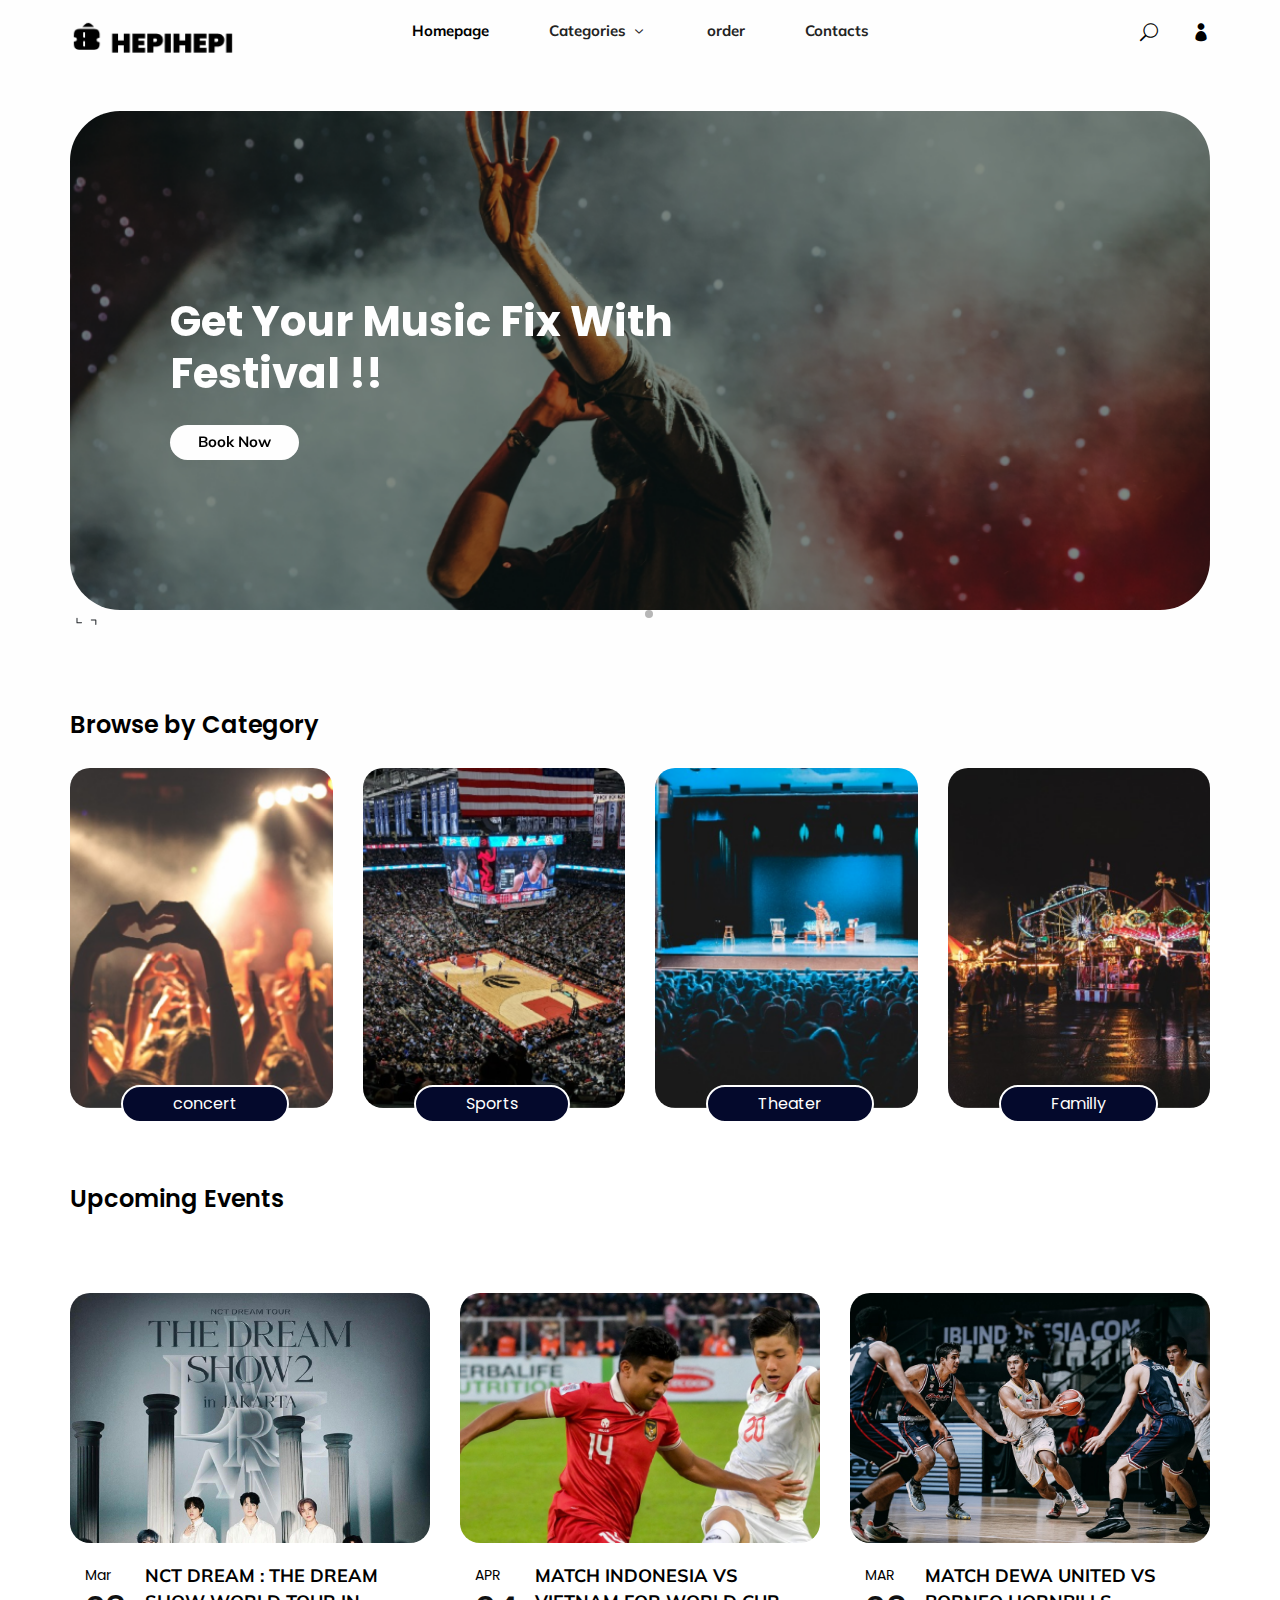
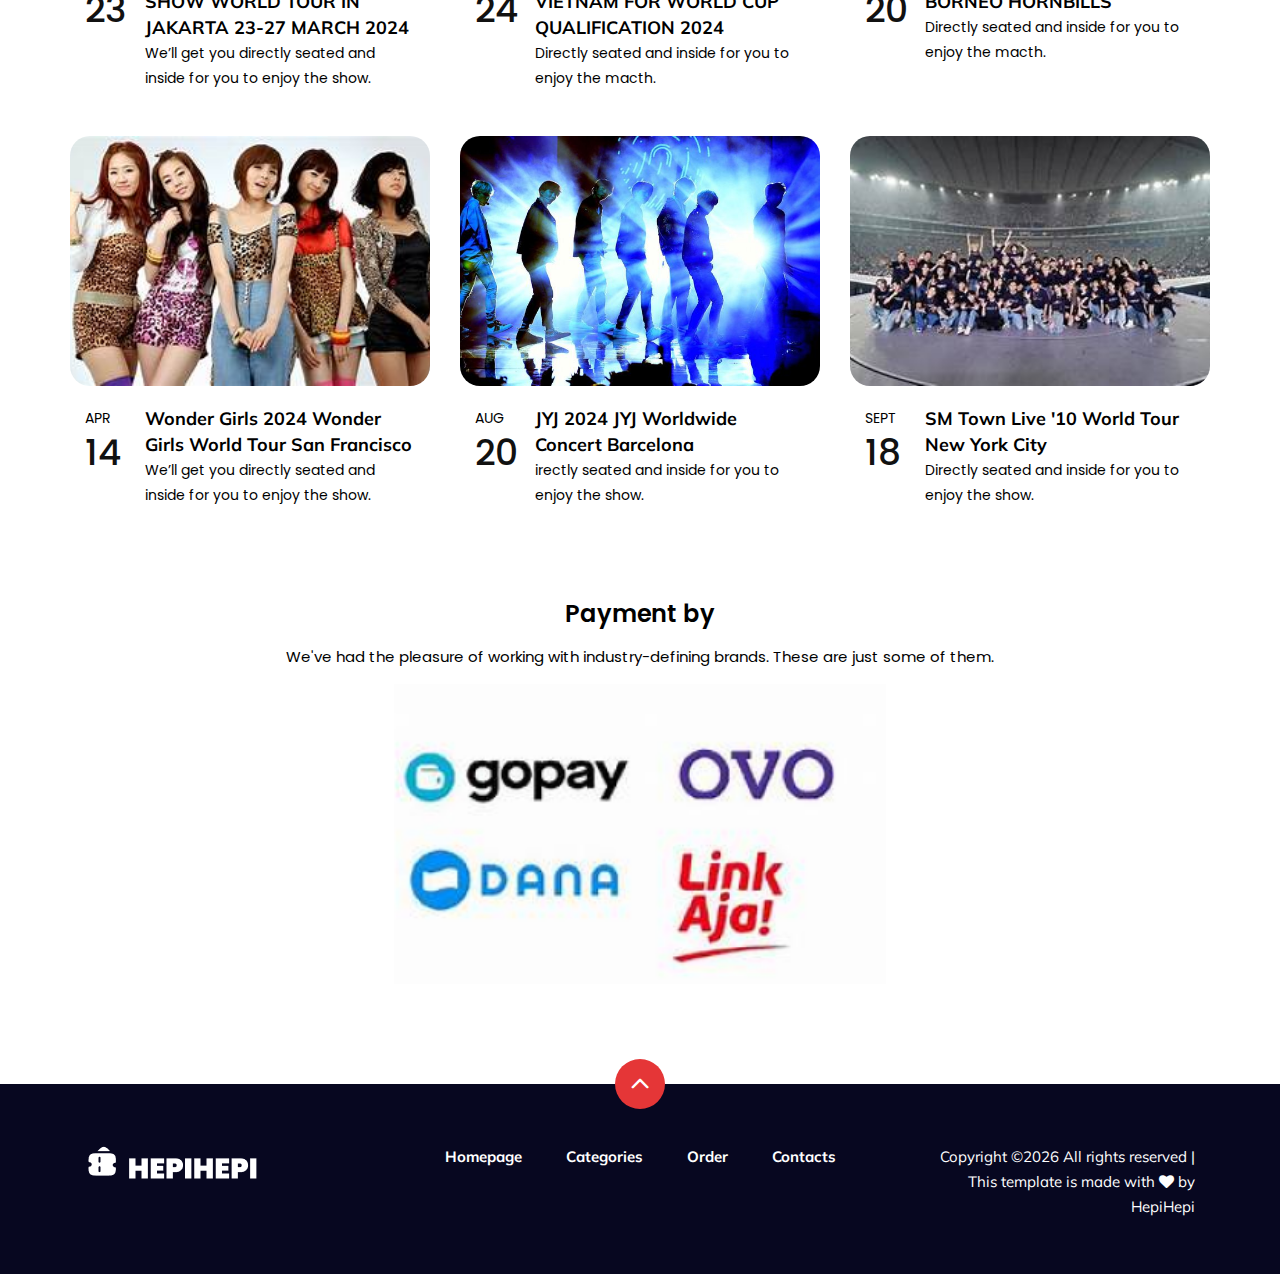
<file: index.html>
<!DOCTYPE html>
<html lang="zxx">

<head>
    <meta charset="UTF-8">
    <meta name="description" content="Hepihepi">
    <meta name="keywords" content="hepi, unica, creative, html">
    <meta name="viewport" content="width=device-width, initial-scale=1.0">
    <meta http-equiv="X-UA-Compatible" content="ie=edge">
    <title>HepiHepi.com</title>

    <!-- Google Font -->
    <link href="https://fonts.googleapis.com/css2?family=Oswald:wght@300;400;500;600;700&display=swap" rel="stylesheet">
    <link href="https://fonts.googleapis.com/css2?family=Mulish:wght@300;400;500;600;700;800;900&display=swap"
    rel="stylesheet">
    <link rel="preconnect" href="https://fonts.googleapis.com">
<link rel="preconnect" href="https://fonts.gstatic.com" crossorigin>
<link href="https://fonts.googleapis.com/css2?family=Poppins:ital,wght@0,100;0,200;0,300;0,400;0,500;0,600;0,700;0,800;0,900;1,100;1,200;1,300;1,400;1,500;1,600;1,700;1,800;1,900&display=swap" rel="stylesheet">
    <!-- Css Styles -->
    <link rel="stylesheet" href="css/bootstrap.min.css" type="text/css">
    <link rel="stylesheet" href="css/font-awesome.min.css" type="text/css">
    <link rel="stylesheet" href="css/elegant-icons.css" type="text/css">
    <link rel="stylesheet" href="css/plyr.css" type="text/css">
    <link rel="stylesheet" href="css/nice-select.css" type="text/css">
    <link rel="stylesheet" href="css/owl.carousel.min.css" type="text/css">
    <link rel="stylesheet" href="css/slicknav.min.css" type="text/css">
    <link rel="stylesheet" href="css/style.css" type="text/css">
</head>

<body>
    <!-- Page Preloder -->
    <div id="preloder">
        <div class="loader"></div>
    </div>

    <!-- Header Section Begin -->
    <header class="header">
        <div class="container">
            <div class="row">
                <div class="col-lg-2">
                    <div class="header__logo">
                        <a href="./index.html">
                            <img src="img/logo.png" alt="">
                        </a>
                    </div>
                </div>
                <div class="col-lg-8">
                    <div class="header__nav">
                        <nav class="header__menu mobile-menu">
                            <ul>
                                <li class="active"><a href="./index.html">Homepage</a></li>
                                <li><a href="">Categories <span class="arrow_carrot-down"></span></a>
                                    <ul class="dropdown">
                                        <li><a href="./concert.html">Concert</a></li>
                                        <li><a href="./sports.html">Sports</a></li>
                                        <li><a href="./teather.html">Teather</a></li>
                                        <li><a href="./family.html">Familly</a></li>
                                    </ul>
                                </li>
                                <li><a href="order.html">order</a></li>
                                <li><a href="contacts.html">Contacts</a></li>
                            </ul>
                        </nav>
                    </div>
                </div>
                <div class="col-lg-2">
                    <div class="header__right">
                        <a href="#" class="search-switch"><span class="icon_search"></span></a>
                        <a href="./login.html"><span class="icon_profile"></span></a>
                    </div>
                </div>
            </div>
            <div id="mobile-menu-wrap"></div>
        </div>
    </header>
    <!-- Header End -->

    <!-- Hero Section Begin -->
    <section class="hero">
        <div class="container">
            <div class="hero__slider owl-carousel">
                <div class="hero__items set-bg" data-setbg="img/hero/hero-1.png">
                    <div class="row">
                        <div class="col-lg-8 ">
                            <div class="hero__text align-items-center justify-content-center">
                                <h2 >Get Your Music Fix With Festival !!</h2>
                                <a href="#"><span>Book Now</span></a>
                            </div>
                        </div>
                    </div>
                </div>
                <div class="hero__items set-bg" data-setbg="img/hero/hero-3.png">
                    <div class="row">
                        <div class="col-lg-8">
                            <div class="hero__text">
                        
                                <h2>
                                    Support your favorite football team</h2>
                            
                                <a href="#"><span>Watch Now</span></a>
                            </div>
                        </div>
                    </div>
                </div>
            </div>
        </div>
    </section>
    <!-- Hero Section End -->

    <!-- Product Section Begin -->
    <section class="product spad">
        <div class="container">
            <div class="row">
                <div class="col-lg-12">
                    <div class="trending__product">
                        <div class="row">
                            <div class="col-lg-8 col-md-8 col-sm-8">
                                <div class="section-title">
                                    <h4>Browse by Category</h4>
                                </div>
                            </div>
                            <div class="col-lg-4 col-md-4 col-sm-4">
                                <div class="btn__all">
                                    <a href="#" class="primary-btn">View All <span class="arrow_right"></span></a>
                                </div>
                            </div>
                        </div>
                        <div class="row">
                            <div class="col-lg-3 col-md-3 col-sm-3">
                                <div class="product__item">
                                    <div class="product__item__pic set-bg" data-setbg="img/trending/category1.png">
                                        <div class="comment"></i><a href="concert.html">concert</a></div>
                                    </div>
                            
                                </div>
                            </div>
                            <div class="col-lg-3 col-md-3 col-sm-3">
                                <div class="product__item">
                                    <div class="product__item__pic set-bg" data-setbg="img/trending/category2.png">
                                        <div class="comment"><a href="sports.html">Sports</a></div>
                                    </div>
                                </div>
                            </div>
                            <div class="col-lg-3 col-md-6 col-sm-6">
                                <div class="product__item">
                                    <div class="product__item__pic set-bg" data-setbg="img/trending/category3.png">
            
                                        <div class="comment"><a href="teather.html">Theater</a></div>
                    
                                    </div>
                                </div>
                            </div>
                            <div class="col-lg-3 col-md-6 col-sm-6">
                                <div class="product__item">
                                    <div class="product__item__pic set-bg" data-setbg="img/trending/category4.png">
                                       
                                        <div class="comment"><a href="family.html">Familly</a></div>
                                    </div>
                    
                                </div>
                            </div>
                         
                        </div>
                    </div>
                    <div class="popular__product">
                        <div class="row">
                            <div class="col-lg-12 col-md-12 col-sm-12">
                                <div class="section-title">
                                    <h4>Upcoming Events</h4>
                                </div>
                            </div>
                            <div class="col-lg-4 col-md-4 col-sm-4">
                                <div class="btn__all">
                                    <a href="#" class="primary-btn">View All <span class="arrow_right"></span></a>
                                </div>
                            </div>
                        </div>
                        <div class="row">
                            <div class="col-lg-4 col-md-12 col-sm-12">
                                <div class="product__item">
                                    <div class="product__item__pic2 set-bg" data-setbg="img/popular/nctdream.jpeg">
                                    </div>
                                    <div class="product_detail">
                                    <div class=" col-lg-2 col-md-2 col-2 product__item__text">
                                        <p>Mar</p>
                                        <h3>23</h3>
                                    </div>
                                    <div class=" col-lg-10 col-md-10 col-10 product__item__text">
                                        <h5><a href="#">NCT DREAM : THE DREAM SHOW WORLD TOUR IN JAKARTA 23-27 MARCH 2024</a></h5>
                                        <p>We’ll get you directly seated and inside for you to enjoy the show.</p>
                                    </div>
                                    </div>
                                </div>
                            </div>
                            <div class="col-lg-4 col-md-12 col-sm-12">
                                <div class="product__item">
                                    <div class="product__item__pic2 set-bg" data-setbg="img/popular/indonesiavietnam.jpg">
                                    </div>
                                    <div class="product_detail">
                                    <div class=" col-lg-2 col-md-2 col-2 product__item__text">
                                        <p>APR</p>
                                        <h3>24</h3>
                                    </div>
                                    <div class=" col-lg-10 col-md-10 col-10 product__item__text">
                                        <h5><a href="#">MATCH INDONESIA VS VIETNAM FOR WORLD CUP QUALIFICATION 2024</a></h5>
                                        <p> Directly seated and inside for you to enjoy the macth.</p>
                                    </div>
                                    </div>
                                </div>
                            </div><div class="col-lg-4 col-md-12 col-sm-12">
                                <div class="product__item">
                                    <div class="product__item__pic2 set-bg" data-setbg="img/popular/ibl.jpg">
                                    </div>
                                    <div class="product_detail">
                                    <div class=" col-lg-2 col-md-2 col-2 product__item__text">
                                        <p>MAR</p>
                                        <h3>20</h3>
                                    </div>
                                    <div class=" col-lg-10 col-md-10 col-10 product__item__text">
                                        <h5><a href="#">MATCH DEWA UNITED VS BORNEO HORNBILLS</a></h5>
                                        <p>Directly seated and inside for you to enjoy the macth.</p>
                                    </div>
                                    </div>
                                </div>
                            </div>
                            <div class="col-lg-4 col-md-12 col-sm-12">
                                <div class="product__item">
                                    <div class="product__item__pic2 set-bg" data-setbg="img/popular/wondergirls.jpeg">
                                    </div>
                                    <div class="product_detail">
                                    <div class=" col-lg-2 col-md-2 col-2 product__item__text">
                                        <p>APR</p>
                                        <h3>14</h3>
                                    </div>
                                    <div class=" col-lg-10 col-md-10 col-10 product__item__text">
                                        <h5><a href="#">Wonder Girls 2024 Wonder Girls World Tour San Francisco</a></h5>
                                        <p>We’ll get you directly seated and inside for you to enjoy the show.</p>
                                    </div>
                                    </div>
                                </div>
                            </div>
                            <div class="col-lg-4 col-md-12 col-sm-12">
                                <div class="product__item">
                                    <div class="product__item__pic2 set-bg" data-setbg="img/popular/upcoming5.png">
                                    </div>
                                    <div class="product_detail">
                                    <div class=" col-lg-2 col-md-2 col-2 product__item__text">
                                        <p>AUG</p>
                                        <h3>20</h3>
                                    </div>
                                    <div class=" col-lg-10 col-md-10 col-10 product__item__text">
                                        <h5><a href="#">JYJ 2024 JYJ Worldwide Concert Barcelona</a></h5>
                                        <p> <Dlg></Dlg>irectly seated and inside for you to enjoy the show.</p>
                                    </div>
                                    </div>
                                </div>
                            </div>
                            <div class="col-lg-4 col-md-12 col-sm-12">
                                <div class="product__item">
                                    <div class="product__item__pic2 set-bg" data-setbg="img/popular/SMTWON.jpeg">
                                    </div>
                                    <div class="product_detail">
                                    <div class=" col-lg-2 col-md-2 col-2 product__item__text">
                                        <p>SEPT</p>
                                        <h3>18</h3>
                                    </div>
                                    <div class=" col-lg-10 col-md-10 col-10 product__item__text">
                                        <h5><a href="#">SM Town Live '10 World Tour New York City</a></h5>
                                        <p>Directly seated and inside for you to enjoy the show.</p>
                                    </div>
                                    </div>
                                </div>
                            </div>
                        </div>
                    </div>
                    <div class="brand">
                        <div class="brand_tittle">
                            <h4>Payment  by</h4>
                            <p>We've had the pleasure of working with industry-defining brands. These are just some of them.</p>
                            <div class="product__item__pic3 set-bg" data-setbg="img/brands/brands.png">
                        </div>
                    </div>
                                    
                  </div>
</div>
</div>
</section>
<!-- Product Section End -->

<!-- Footer Section Begin -->
<footer class="footer">
    <div class="page-up">
        <a href="#" id="scrollToTopButton"><span class="arrow_carrot-up"></span></a>
    </div>
    <div class="container">
        <div class="container">
            <div class="row">
                <div class="col-lg-3">
                    <div class="footer__logo">
                        <a href="./index.html"><img src="img/logo-w.png" alt=""></a>
                    </div>
                </div>
                <div class="col-lg-6">
                    <div class="footer__nav">
                        <ul>
                            <li class="active"><a href="./index.html">Homepage</a></li>
                            <li><a href="./concert.html">Categories</a></li>
                            <li><a href="./order.html">Order</a></li>
                            <li><a href="contacts.html">Contacts</a></li>
                        </ul>
                    </div>
                </div>
                <div class="col-lg-3">
                    <div class="footer__copyright__text">
                    <p>
                      Copyright &copy;<script>document.write(new Date().getFullYear());</script> All rights reserved | This template is made with <i class="fa fa-heart" aria-hidden="true"></i> by HepiHepi</a></p>
                    </div>
                  </div>
              </div>
          </div>
  </footer>
  <!-- Footer Section End -->

  <!-- Search model Begin -->
  <div class="search-model">
    <div class="h-100 d-flex align-items-center justify-content-center">
        <div class="search-close-switch"><i class="icon_close"></i></div>
        <form class="search-model-form">
            <input type="text" id="search-input" placeholder="Search here.....">
        </form>
    </div>
</div>
<!-- Search model end -->

<!-- Js Plugins -->
<script src="js/jquery-3.3.1.min.js"></script>
<script src="js/bootstrap.min.js"></script>
<script src="js/player.js"></script>
<script src="js/jquery.nice-select.min.js"></script>
<script src="js/mixitup.min.js"></script>
<script src="js/jquery.slicknav.js"></script>
<script src="js/owl.carousel.min.js"></script>
<script src="js/main.js"></script>


</body>

</html>
</file>
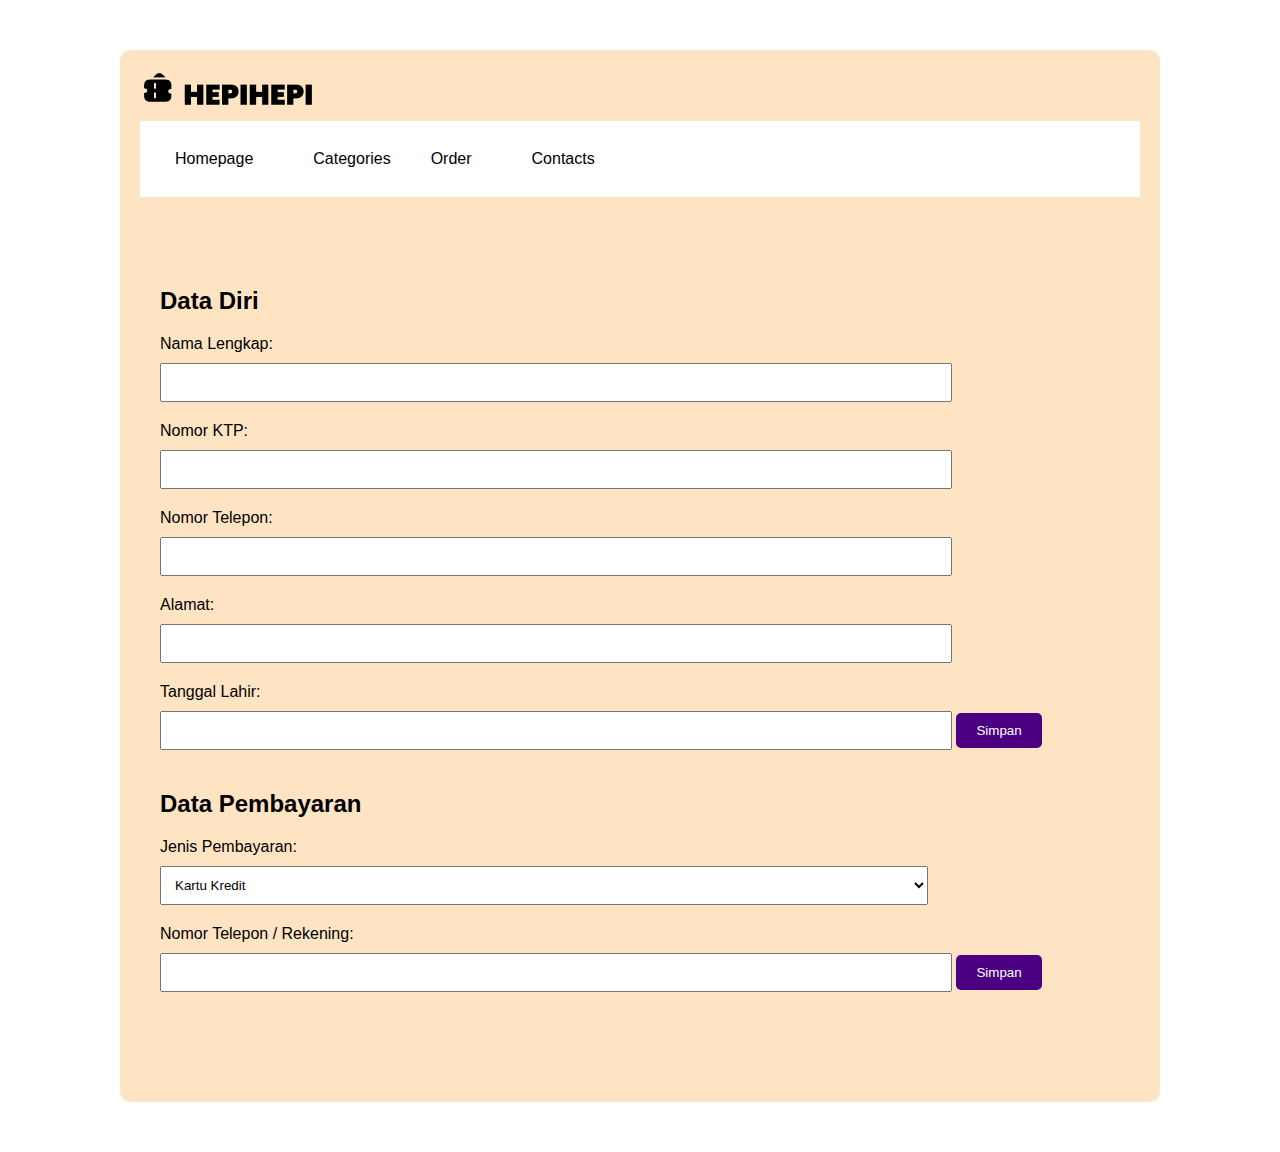
<file: akun.html>
<!DOCTYPE html>
<html lang="en">
<head>
    <meta charset="UTF-8">
    <meta name="viewport" content="width=device-width, initial-scale=1.0">
    <title>Akun HepiHepi</title>
    <style>
        body {
            font-family: Arial, sans-serif;
            background-color: white; /* Ungu tua */
            color:black;
            margin: 0;
            padding: 0;
        }
        .navbar {
            background-color: white; /* Ungu tua lebih tua */
            padding: 15px;
        }
        .navbar a {
            color: black;
            text-decoration: none;
            margin-right: 20px;
        }
        .container {
            max-width: 1000px;
            margin: 50px auto;
            padding: 20px;
            background-color:bisque; /* Ungu tua lebih cerah */
            border-radius: 10px;
        }
        h2 {
            color:black;
            margin-bottom: 20px;
        }
        label {
            display: block;
            margin-bottom: 10px;
        }
        input[type="text"], select {
            width: 80%;
            padding: 10px;
            margin-bottom: 20px;
        }
        button {
            background-color: #4B0082; /* Ungu tua lebih tua */
            color: #fff;
            padding: 10px 20px;
            border: none;
            border-radius: 5px;
            cursor: pointer;
        }
        button:hover {
            background-color: #800080; /* Ungu tua lebih gelap */
        }

/* Navbar styles */
.navbar {
    background-color : white; /* Warna latar belakang navbar */
    overflow: hidden;
}

.navbar a {
    float: left;
    display: block;
    color: black; /* Warna teks */
    text-align: center;
    padding: 14px 20px; /* Jarak antara teks dan batas navbar */
    text-decoration: none;
}

.navbar a:hover {
    background-color: #ddd; /* Warna latar belakang saat dihover */
    color: black; /* Warna teks saat dihover */
}

.dropdown {
    float: left;
    overflow: hidden;
}

.dropdown .dropbtn {
    font-size: 16px;
    border: none;
    outline: none;
    color: black; /* Warna teks */
    text-align: center;
    padding: 14px 20px;
    background-color: inherit;
    margin: 0;
}

.dropdown-content {
    display: none;
    position: absolute;
    background-color: #333; /* Warna latar belakang dropdown */
    min-width: 160px;
    z-index: 1;
}

.dropdown-content a {
    float: none;
    color: #f2f2f2; /* Warna teks */
    padding: 12px 16px; /* Jarak antara teks dan batas dropdown */
    text-decoration: none;
    display: block;
    text-align: left;
}

.dropdown-content a:hover {
    background-color: #ddd; /* Warna latar belakang saat dihover */
    color: black; /* Warna teks saat dihover */
}

.dropdown:hover .dropdown-content {
    display: block;
}
    </style>
</head>
<body>
    <header class="header">
        <div class="container">
            <div class="row">
                <div class="col-lg-2">
                    <div class="header__logo">
                        <a href="./index.html">
                            <img src="img/logo.png" alt="">
                        </a>
                    </div>
                </div>
    <div class="navbar">
        <a href="index.html">Homepage</a>
        <div class="dropdown">
            <button class="dropbtn">Categories</button>
            <div class="dropdown-content">
                <a href="concert.html">Concert</a>
                <a href="sports.html">Sports</a>
                <a href="teather.html">Teather</a>
                <a href="family.html">Family</a>
            </div>
        </div>
        <a href="order.html">Order</a>
        <a href="blog-details.html">Contacts</a>
    </div>

    <div class="container">
        <h2>Data Diri</h2>
        <form action="#">
            <label for="fullname">Nama Lengkap:</label>
            <input type="text" id="fullname" name="fullname">

            <label for="ktp">Nomor KTP:</label>
            <input type="text" id="ktp" name="ktp">

            <label for="phone">Nomor Telepon:</label>
            <input type="text" id="phone" name="phone">

            <label for="address">Alamat:</label>
            <input type="text" id="address" name="address">

            <label for="dob">Tanggal Lahir:</label>
            <input type="text" id="dob" name="dob">

            <button type="submit">Simpan</button>
        </form>

        <h2>Data Pembayaran</h2>
        <form action="#">
            <label for="payment-type">Jenis Pembayaran:</label>
            <select id="payment-type" name="payment-type">
                <option value="credit-card">Kartu Kredit</option>
                <option value="bank-transfer">Transfer Bank</option>
            </select>

            <label for="payment-info">Nomor Telepon / Rekening:</label>
            <input type="text" id="payment-info" name="payment-info">

            <button type="submit">Simpan</button>
        </form>
    </div>
</body>
</html>
</file>
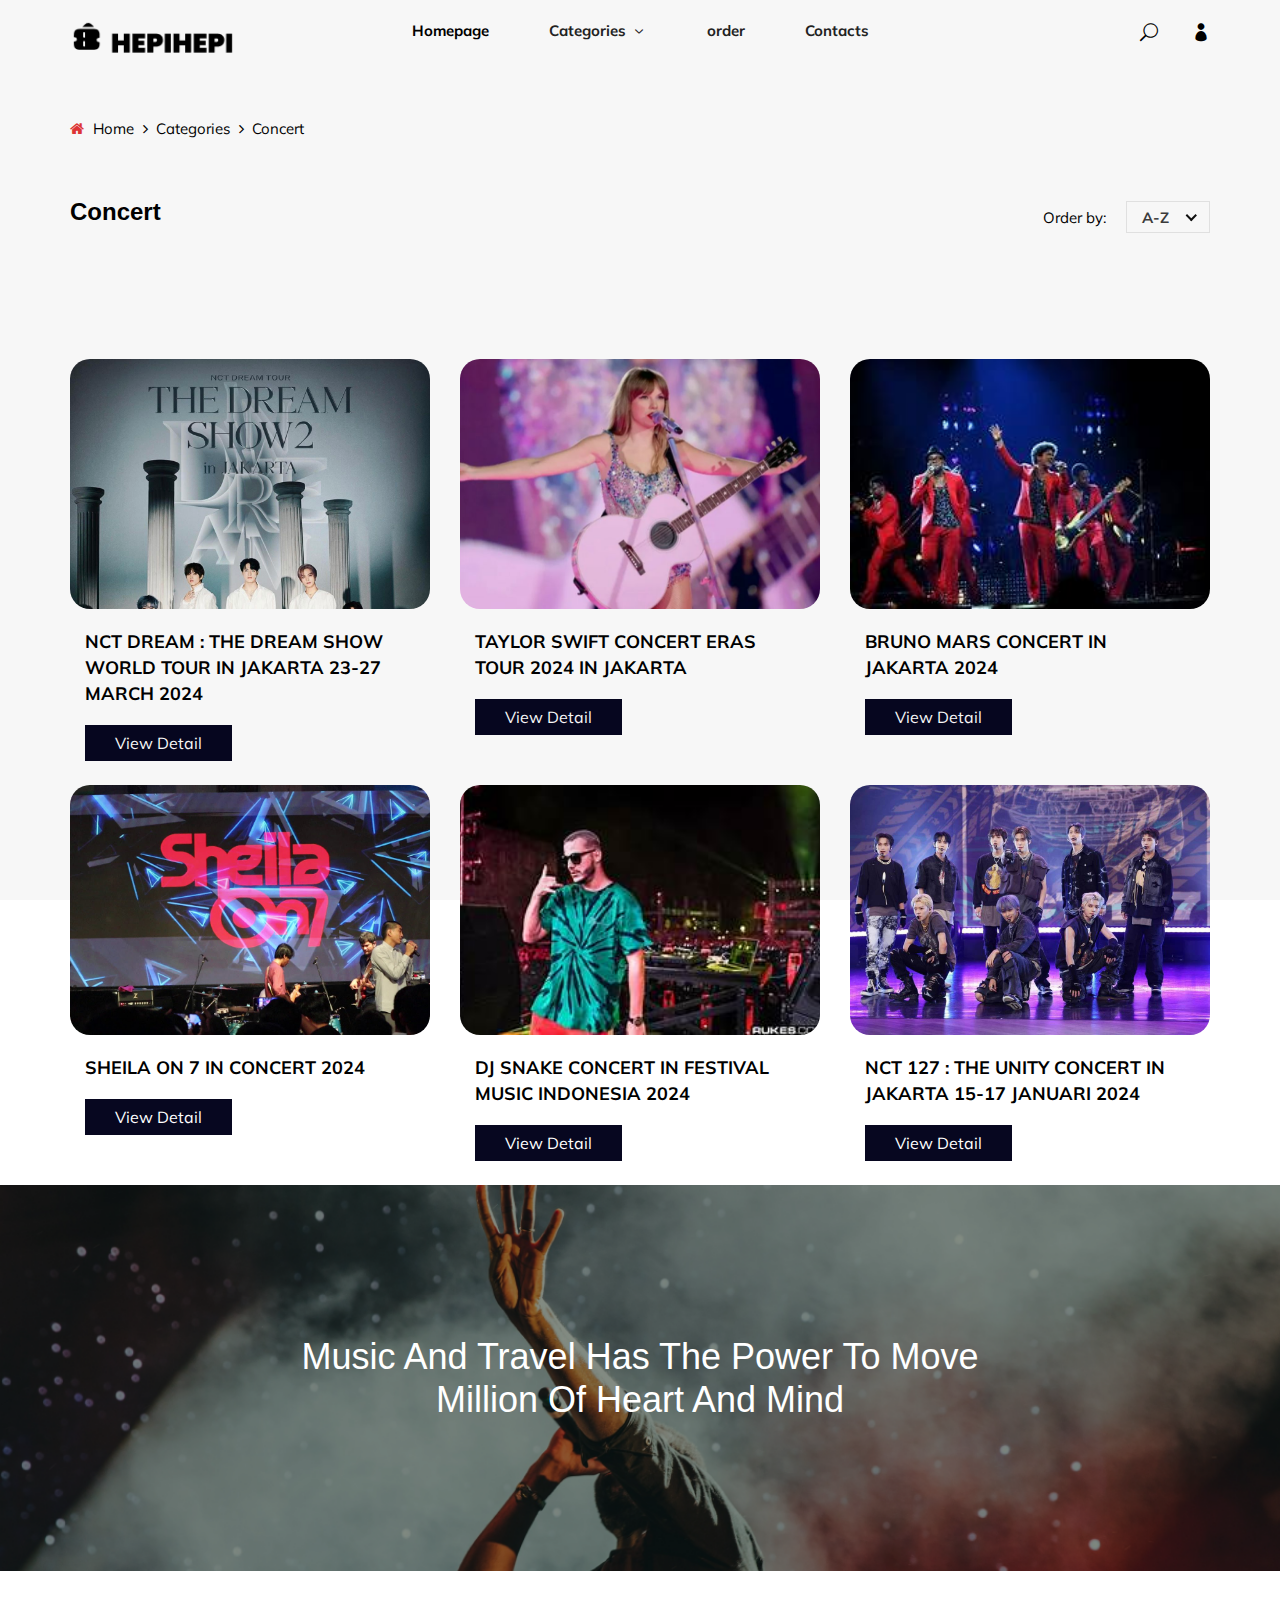
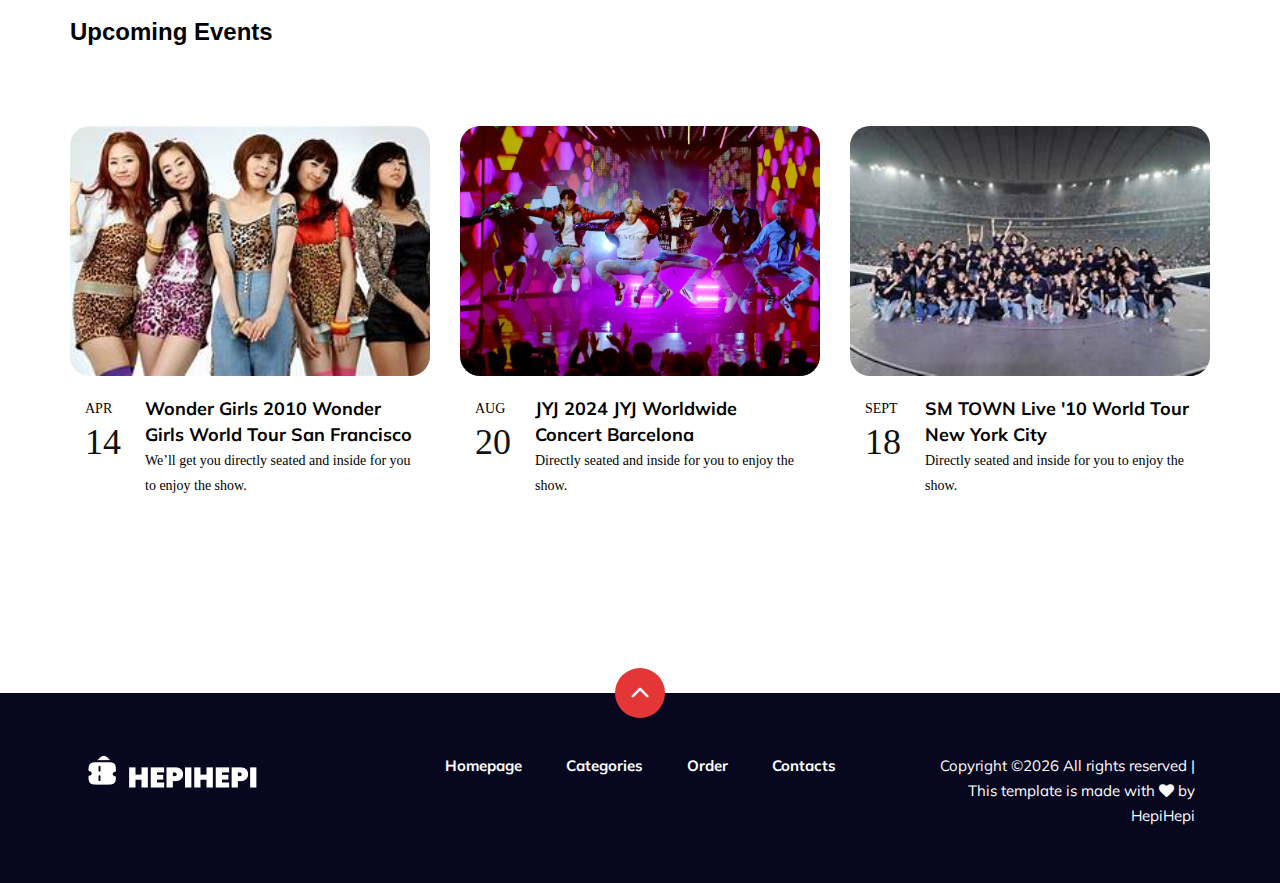
<file: concert.html>
<!DOCTYPE html>
<html lang="zxx">

<head>
    <meta charset="UTF-8">
    <meta name="description" content="Anime Template">
    <meta name="keywords" content="Anime, unica, creative, html">
    <meta name="viewport" content="width=device-width, initial-scale=1.0">
    <meta http-equiv="X-UA-Compatible" content="ie=edge">
    <title>HepiHepi | Concert</title>

    <!-- Google Font -->
    <link href="https://fonts.googleapis.com/css2?family=Oswald:wght@300;400;500;600;700&display=swap" rel="stylesheet">
    <link href="https://fonts.googleapis.com/css2?family=Mulish:wght@300;400;500;600;700;800;900&display=swap"
    rel="stylesheet">

    <!-- Css Styles -->
    <link rel="stylesheet" href="css/bootstrap.min.css" type="text/css">
    <link rel="stylesheet" href="css/font-awesome.min.css" type="text/css">
    <link rel="stylesheet" href="css/elegant-icons.css" type="text/css">
    <link rel="stylesheet" href="css/plyr.css" type="text/css">
    <link rel="stylesheet" href="css/nice-select.css" type="text/css">
    <link rel="stylesheet" href="css/owl.carousel.min.css" type="text/css">
    <link rel="stylesheet" href="css/slicknav.min.css" type="text/css">
    <link rel="stylesheet" href="css/style.css" type="text/css">
</head>

<body>
    <!-- Page Preloder -->
    <div id="preloder">
        <div class="loader"></div>
    </div>

    <!-- Header Section Begin -->
    <header class="header">
        <div class="container">
            <div class="row">
                <div class="col-lg-2">
                    <div class="header__logo">
                        <a href="./index.html">
                            <img src="img/logo.png" alt="">
                        </a>
                    </div>
                </div>
                <div class="col-lg-8">
                    <div class="header__nav">
                        <nav class="header__menu mobile-menu">
                            <ul>
                                <li class="active"><a href="./index.html">Homepage</a></li>
                                <li><a href="">Categories <span class="arrow_carrot-down"></span></a>
                                    <ul class="dropdown">
                                        <li><a href="./concert.html">Concert</a></li>
                                        <li><a href="./sports.html">Sports</a></li>
                                        <li><a href="./teather.html">Teather</a></li>
                                        <li><a href="./family.html">Familly</a></li>
                                    </ul>
                                </li>
                                <li><a href="order.html">order</a></li>
                                <li><a href="contacts.html">Contacts</a></li>
                            </ul>
                        </nav>
                    </div>
                </div>
                <div class="col-lg-2">
                    <div class="header__right">
                        <a href="#" class="search-switch"><span class="icon_search"></span></a>
                        <a href="./login.html"><span class="icon_profile"></span></a>
                    </div>
                </div>
            </div>
            <div id="mobile-menu-wrap"></div>
        </div>
    </header>
    <!-- Header End -->

    <!-- Breadcrumb Begin -->
    <div class="breadcrumb-option">
        <div class="container">
            <div class="row">
                <div class="col-lg-12">
                    <div class="breadcrumb__links">
                        <a href="./index.html"><i class="fa fa-home"></i> Home</a>
                        <a href="#">Categories</a>
                        <span>Concert</span>
                    </div>
                </div>
            </div>
        </div>
    </div>
    <!-- Breadcrumb End -->

    <!-- Product Section Begin -->
    <section class="product-page spad">
        <div class="container">
            <div class="row">
                <div class="col-lg-12">
                    <div class="product__page__content">
                        <div class="product__page__title">
                            <div class="row">
                                <div class="col-lg-8 col-md-8 col-sm-6">
                                    <div class="section-title">
                                        <h4>Concert</h4>
                                    </div>
                                </div>
                                <div class="col-lg-4 col-md-4 col-sm-6">
                                    <div class="product__page__filter">
                                        <p>Order by:</p>
                                        <select>
                                            <option value="">A-Z</option>
                                            <option value="">1-10</option>
                                            <option value="">10-50</option>
                                        </select>
                                    </div>
                                </div>
                            </div>
                        </div>
                        <div class="popular__product">
                            <div class="row">
                                <div class="col-lg-12 col-md-12 col-sm-12">
                                    <div class="section-title">
                                    </div>
                                </div>
                                <div class="col-lg-4 col-md-4 col-sm-4">
                                    <div class="btn__all">
                                        <a href="#" class="primary-btn">View All <span class="arrow_right"></span></a>
                                    </div>
                                </div>
                            </div>
                            <div class="row">
                                <div class="col-lg-4 col-md-6 col-sm-6">
                                    <div class="product__item">
                                        <div class="product__item__pic2 set-bg" data-setbg="img/popular/nctdream.jpeg">
                                        </div>
                                        <div class="product_detail">
                                        <div class=" col-lg-12 col-md-12 col-sm-12 product__item__text">
                                            <h5><a href="#">NCT DREAM : THE DREAM SHOW WORLD TOUR IN JAKARTA 23-27 MARCH 2024</a></h5><br>
                                            <div class="button2"><a href="event-details.html">View Detail</a></div>
                                        </div>
                                       

                                        </div>
                                    </div>
                                </div>
                                <div class="col-lg-4 col-md-6 col-sm-6">
                                    <div class="product__item">
                                        <div class="product__item__pic2 set-bg" data-setbg="img/popular/taylor.jpg">
                                        </div>
                                        <div class="product_detail">
                                        <div class=" col-lg-12 col-md-12 col-sm-12 product__item__text">
                                            <h5><a href="#">TAYLOR SWIFT CONCERT ERAS TOUR 2024 IN JAKARTA</a></h5><br>
                                            <div class="button2"><a href="event-details.html">View Detail</a></div>
                                        </div>
                                       

                                        </div>
                                    </div>
                                </div>
                                <div class="col-lg-4 col-md-6 col-sm-6">
                                    <div class="product__item">
                                        <div class="product__item__pic2 set-bg" data-setbg="img/popular/bruno.jpeg">
                                        </div>
                                        <div class="product_detail">
                                        <div class=" col-lg-12 col-md-12 col-sm-12 product__item__text">
                                            <h5><a href="#">BRUNO MARS CONCERT IN JAKARTA 2024</a></h5><br>
                                            <div class="button2"><a href="event-details.html">View Detail</a></div>
                                        </div>
                                       

                                        </div>
                                    </div>
                                </div>
                                <div class="col-lg-4 col-md-6 col-sm-6">
                                    <div class="product__item">
                                        <div class="product__item__pic2 set-bg" data-setbg="img/popular/sheila.jpg">
                                        </div>
                                        <div class="product_detail">
                                        <div class=" col-lg-12 col-md-12 col-sm-12 product__item__text">
                                            <h5><a href="#">SHEILA ON 7 IN CONCERT 2024</a></h5><br>
                                            <div class="button2"><a href="event-details.html">View Detail</a></div>
                                        </div>
                                       

                                        </div>
                                    </div>
                                </div>
                               <div class="col-lg-4 col-md-6 col-sm-6">
                                    <div class="product__item">
                                        <div class="product__item__pic2 set-bg" data-setbg="img/popular/djsnake.jpeg">
                                        </div>
                                        <div class="product_detail">
                                        <div class=" col-lg-12 col-md-12 col-sm-12 product__item__text">
                                            <h5><a href="#">DJ SNAKE CONCERT IN FESTIVAL MUSIC INDONESIA 2024</a></h5><br>
                                            <div class="button2"><a href="event-details.html">View Detail</a></div>
                                        </div>
                                       

                                        </div>
                                    </div>
                                </div>
                                <div class="col-lg-4 col-md-6 col-sm-6">
                                    <div class="product__item">
                                        <div class="product__item__pic2 set-bg" data-setbg="img/popular/nct127.jpg">
                                        </div>
                                        <div class="product_detail">
                                        <div class=" col-lg-12 col-md-12 col-sm-12 product__item__text">
                                            <h5><a href="#">NCT 127 : THE UNITY CONCERT IN JAKARTA 15-17 JANUARI 2024</a></h5><br>
                                            <div class="button2"><a href="event-details.html">View Detail</a></div>
                                        </div>
                                       

                                        </div>
                                    </div>
                                </div>
                            </div>
                            <div class="container-fluid">
                                <div class="space">
                                <h2>Music And Travel Has The Power To Move <br>
                                    Million Of Heart And Mind
                                    </h2>
                                </div>
                            </div>
                        </div>
                        <div class="popular__product">
                            <div class="row">
                                <div class="col-lg-12 col-md-12 col-sm-12">
                                    <div class="section-title">
                                        <h4>Upcoming Events</h4>
                                    </div>
                                </div>
                                <div class="col-lg-4 col-md-4 col-sm-4">
                                    <div class="btn__all">
                                        <a href="#" class="primary-btn">View All <span class="arrow_right"></span></a>
                                    </div>
                                </div>
                            </div>
                            <div class="row">
                                <div class="col-lg-4 col-md-6 col-sm-6">
                                    <div class="product__item">
                                        <div class="product__item__pic2 set-bg" data-setbg="img/popular/wondergirls.jpeg">
                                        </div>
                                        <div class="product_detail">
                                        <div class=" col-lg-2 col-md-4 col-2 product__item__text">
                                            <p>APR</p>
                                            <h3>14</h3>
                                        </div>
                                        <div class=" col-lg-10 col-md-4 col-10 product__item__text">
                                            <h5><a href="#">Wonder Girls 2010 Wonder Girls World Tour San Francisco</a></h5>
                                            <p>We’ll get you directly seated and inside for you to enjoy the show.</p>
                                        </div>
                                        </div>
                                    </div>
                                </div>
                                <div class="col-lg-4 col-md-6 col-sm-6">
                                    <div class="product__item">
                                        <div class="product__item__pic2 set-bg" data-setbg="img/popular/upcoming2.png">
                                        </div>
                                        <div class="product_detail">
                                        <div class=" col-lg-2 col-md-4 col-2 product__item__text">
                                            <p>AUG</p>
                                            <h3>20</h3>
                                        </div>
                                        <div class=" col-lg-10 col-md-4 col-10 product__item__text">
                                            <h5><a href="#">JYJ 2024 JYJ Worldwide Concert Barcelona</a></h5>
                                            <p>Directly seated and inside for you to enjoy the show.</p>
                                        </div>
                                        </div>
                                    </div>
                                </div><div class="col-lg-4 col-md-6 col-sm-6">
                                    <div class="product__item">
                                        <div class="product__item__pic2 set-bg" data-setbg="img/popular/SMTWON.jpeg">
                                        </div>
                                        <div class="product_detail">
                                        <div class=" col-lg-2 col-md-4 col-2 product__item__text">
                                            <p>SEPT</p>
                                            <h3>18</h3>
                                        </div>
                                        <div class=" col-lg-10 col-md-4 col-10 product__item__text">
                                            <h5><a href="#">SM TOWN Live '10 World Tour New York City</a></h5>
                                            <p> Directly seated and inside for you to enjoy the show.</p>
                                        </div>
                                        </div>
                                    </div>
                                </div>
                               
                               
                            </div>
        </div>
    </div>
   </div>
</div>
</div>
</div>
</section>
<!-- Product Section End -->

<!-- Footer Section Begin -->
<footer class="footer">
    <div class="page-up">
        <a href="#" id="scrollToTopButton"><span class="arrow_carrot-up"></span></a>
    </div>
    <div class="container">
        <div class="container">
            <div class="row">
                <div class="col-lg-3">
                    <div class="footer__logo">
                        <a href="./index.html"><img src="img/logo-w.png" alt=""></a>
                    </div>
                </div>
                <div class="col-lg-6">
                    <div class="footer__nav">
                        <ul>
                            <li class="active"><a href="./index.html">Homepage</a></li>
                            <li><a href="./concert.html">Categories</a></li>
                            <li><a href="./order.html">Order</a></li>
                            <li><a href="contacts.html">Contacts</a></li>
                        </ul>
                    </div>
                </div>
                <div class="col-lg-3">
                    <div class="footer__copyright__text">
                    <p>
                      Copyright &copy;<script>document.write(new Date().getFullYear());</script> All rights reserved | This template is made with <i class="fa fa-heart" aria-hidden="true"></i> by HepiHepi</a></p>
                    </div>
                  </div>
              </div>
          </div>
  </footer>
  <!-- Footer Section End -->

  <!-- Search model Begin -->
  <div class="search-model">
    <div class="h-100 d-flex align-items-center justify-content-center">
        <div class="search-close-switch"><i class="icon_close"></i></div>
        <form class="search-model-form">
            <input type="text" id="search-input" placeholder="Search here.....">
        </form>
    </div>
</div>
<!-- Search model end -->

<!-- Js Plugins -->
<script src="js/jquery-3.3.1.min.js"></script>
<script src="js/bootstrap.min.js"></script>
<script src="js/player.js"></script>
<script src="js/jquery.nice-select.min.js"></script>
<script src="js/mixitup.min.js"></script>
<script src="js/jquery.slicknav.js"></script>
<script src="js/owl.carousel.min.js"></script>
<script src="js/main.js"></script>

</body>

</html>
</file>
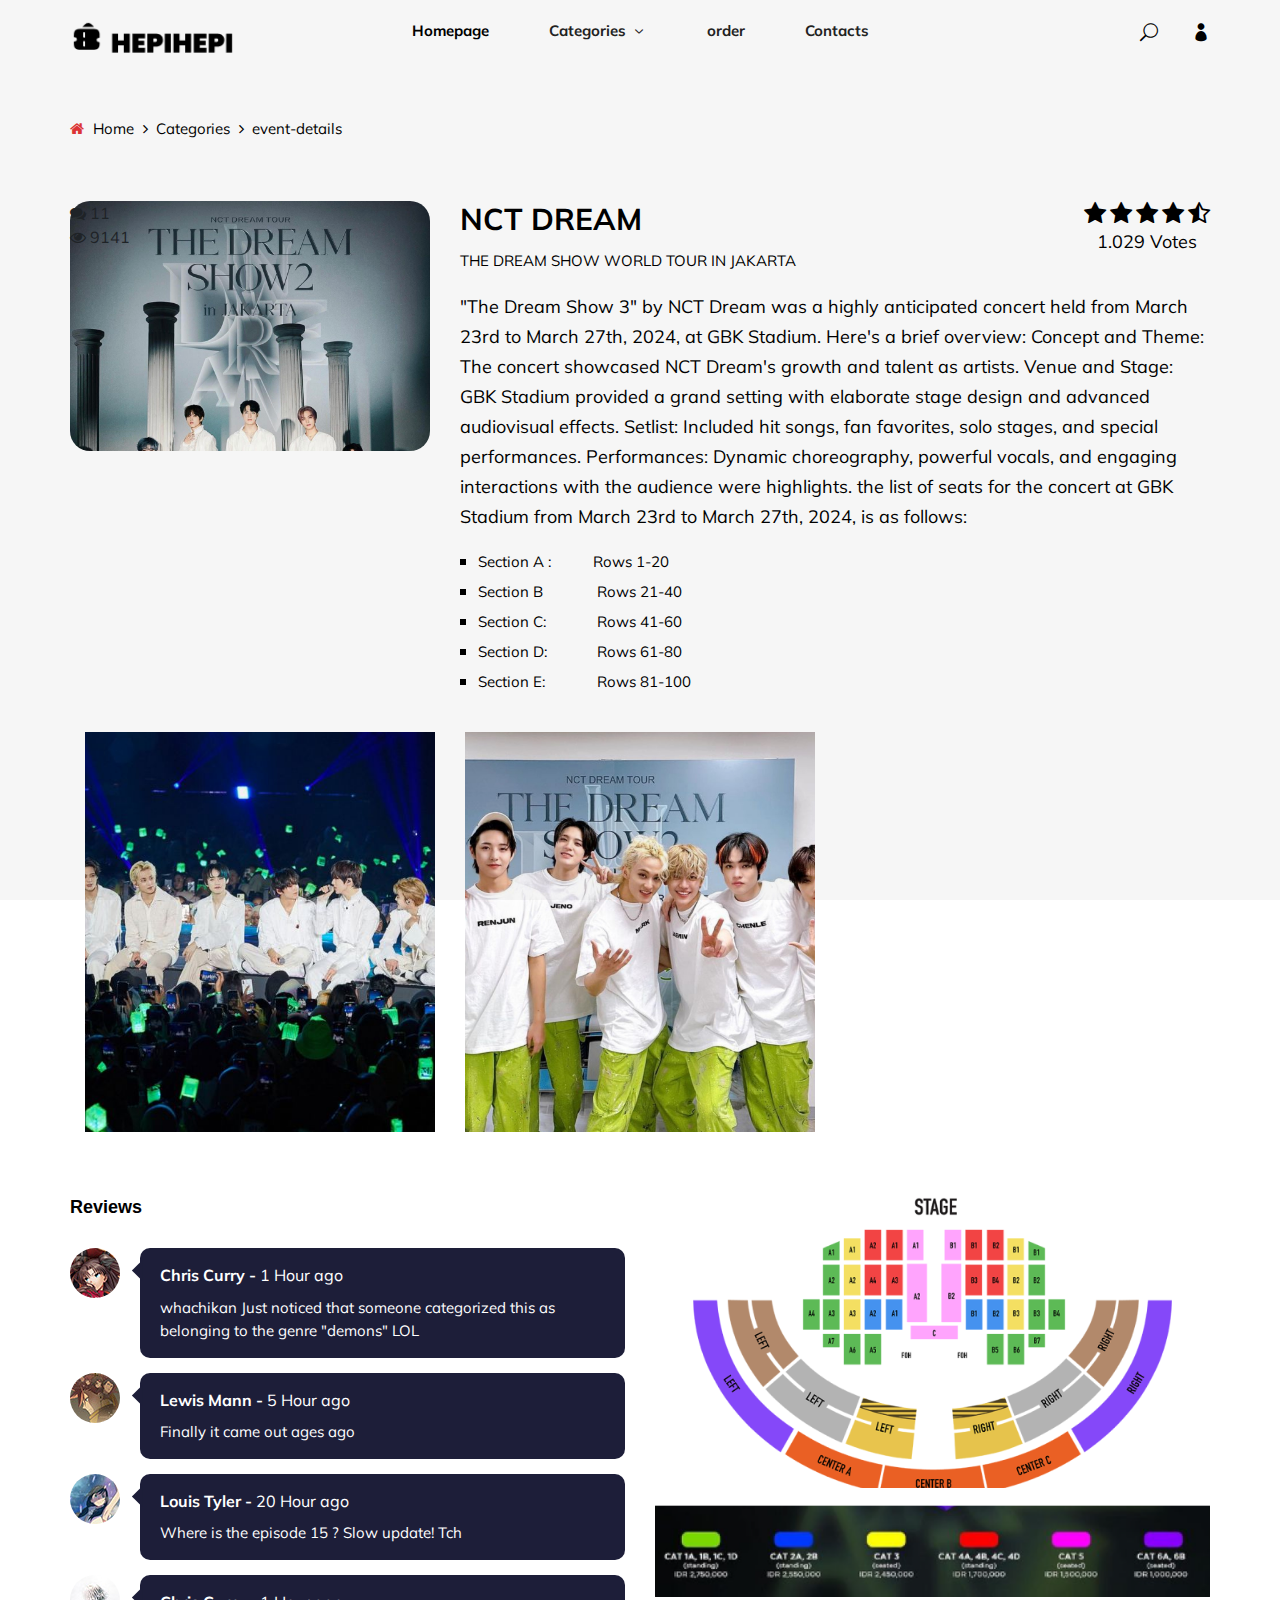
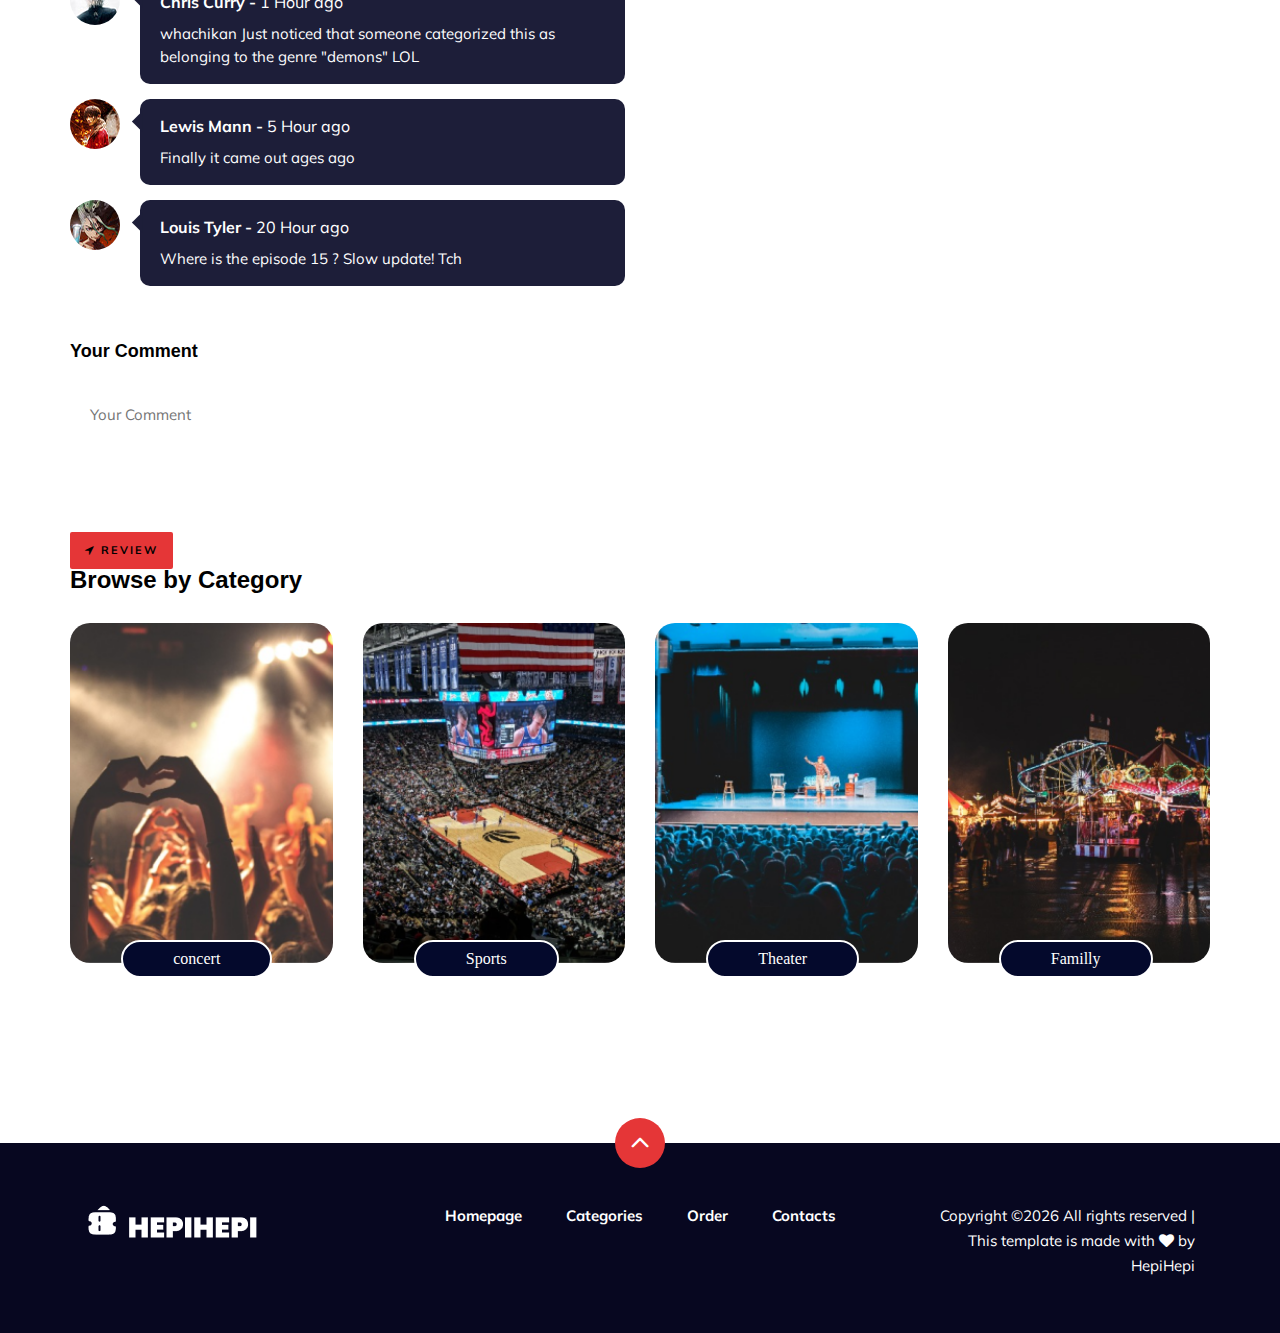
<file: event-details.html>
<!DOCTYPE html>
<html lang="zxx">

<head>
    <meta charset="UTF-8">
    <meta name="description" content="Anime Template">
    <meta name="keywords" content="Anime, unica, creative, html">
    <meta name="viewport" content="width=device-width, initial-scale=1.0">
    <meta http-equiv="X-UA-Compatible" content="ie=edge">
    <title>HepiHepi | Events details </title>

    <!-- Google Font -->
    <link href="https://fonts.googleapis.com/css2?family=Oswald:wght@300;400;500;600;700&display=swap" rel="stylesheet">
    <link href="https://fonts.googleapis.com/css2?family=Mulish:wght@300;400;500;600;700;800;900&display=swap"
    rel="stylesheet">

    <!-- Css Styles -->
    <link rel="stylesheet" href="css/bootstrap.min.css" type="text/css">
    <link rel="stylesheet" href="css/font-awesome.min.css" type="text/css">
    <link rel="stylesheet" href="css/elegant-icons.css" type="text/css">
    <link rel="stylesheet" href="css/plyr.css" type="text/css">
    <link rel="stylesheet" href="css/nice-select.css" type="text/css">
    <link rel="stylesheet" href="css/owl.carousel.min.css" type="text/css">
    <link rel="stylesheet" href="css/slicknav.min.css" type="text/css">
    <link rel="stylesheet" href="css/style.css" type="text/css">
</head>

<body>
    <!-- Page Preloder -->
    <div id="preloder">
        <div class="loader"></div>
    </div>

    <!-- Header Section Begin -->
    <header class="header">
        <div class="container">
            <div class="row">
                <div class="col-lg-2">
                    <div class="header__logo">
                        <a href="./index.html">
                            <img src="img/logo.png" alt="">
                        </a>
                    </div>
                </div>
                <div class="col-lg-8">
                    <div class="header__nav">
                        <nav class="header__menu mobile-menu">
                            <ul>
                                <li class="active"><a href="./index.html">Homepage</a></li>
                                <li><a href="">Categories <span class="arrow_carrot-down"></span></a>
                                    <ul class="dropdown">
                                        <li><a href="./concert.html">Concert</a></li>
                                        <li><a href="./sports.html">Sports</a></li>
                                        <li><a href="./teather.html">Teather</a></li>
                                        <li><a href="./family.html">Familly</a></li>
                                    </ul>
                                </li>
                                <li><a href="order.html">order</a></li>
                                <li><a href="contacts.html">Contacts</a></li>
                            </ul>
                        </nav>
                    </div>
                </div>
                <div class="col-lg-2">
                    <div class="header__right">
                        <a href="#" class="search-switch"><span class="icon_search"></span></a>
                        <a href="./login.html"><span class="icon_profile"></span></a>
                    </div>
                </div>
            </div>
            <div id="mobile-menu-wrap"></div>
        </div>
    </header>
    <!-- Header End -->

    <!-- Breadcrumb Begin -->
    <div class="breadcrumb-option">
        <div class="container">
            <div class="row">
                <div class="col-lg-12">
                    <div class="breadcrumb__links">
                        <a href="./index.html"><i class="fa fa-home"></i> Home</a>
                        <a href="./categories.html">Categories</a>
                        <span>event-details</span>
                    </div>
                </div>
            </div>
        </div>
    </div>
    <!-- Breadcrumb End -->

    <!-- Anime Section Begin -->
    <section class="anime-details spad">
        <div class="container">
            <div class="anime__details__content">
                <div class="row">
                    <div class="col-lg-4">
                        <div class="product__item__pic2 set-bg" data-setbg="img/popular/nctdream.jpeg">
                            <div class="comment"><i class="fa fa-comments"></i> 11</div>
                            <div class="view"><i class="fa fa-eye"></i> 9141</div>
                        </div>
                    </div>
                    <div class="col-lg-8">
                        <div class="anime__details__text">
                            <div class="anime__details__title">
                                <h3>NCT DREAM</h3>
                                <span>THE DREAM SHOW WORLD TOUR IN JAKARTA</span>
                            </div>
                            <div class="anime__details__rating">
                                <div class="rating">
                                    <a href="#"><i class="fa fa-star"></i></a>
                                    <a href="#"><i class="fa fa-star"></i></a>
                                    <a href="#"><i class="fa fa-star"></i></a>
                                    <a href="#"><i class="fa fa-star"></i></a>
                                    <a href="#"><i class="fa fa-star-half-o"></i></a>
                                </div>
                                <span>1.029 Votes</span>
                            </div>
                            <p>"The Dream Show 3" by NCT Dream was a highly anticipated concert held from March 23rd to March 27th, 2024, at GBK Stadium. Here's a brief overview:
                                Concept and Theme: The concert showcased NCT Dream's growth and talent as artists.
                                Venue and Stage: GBK Stadium provided a grand setting with elaborate stage design and advanced audiovisual effects.
                                Setlist: Included hit songs, fan favorites, solo stages, and special performances.
                                Performances: Dynamic choreography, powerful vocals, and engaging interactions with the audience were highlights.
                                the list of seats for the concert at GBK Stadium from March 23rd to March 27th, 2024, is as follows:
                                </p>
                    
                            <div class="anime__details__widget">
                                <div class="row">
                                    <div class="col-lg-12 col-md-12">
                                        <ul>
                                            <li><span>Section A :</span>Rows 1-20</li>
                                            <li><span>Section B</span> Rows 21-40</li>
                                            <li><span>Section C:</span> Rows 41-60</li>
                                            <li><span>Section D: </span> Rows 61-80</li>
                                            <li><span>Section E: </span> Rows 81-100</li>
                                        </ul>
                                    </div>
                                    
                                </div>
                            </div>

                        </div>
            
                               
                      
                      </div>  
                    </div>
                    <div class="column">
                        <div class="col-lg-4 col-sm-12">
                            <div class="product__item__pic4 set-bg" data-setbg="img/popular/nctdrm.jpg"></div></div>
                            <div class="col-lg-4 col-sm-12">
                            <div class="product__item__pic4 set-bg" data-setbg="img/popular/tds2.jpg"></div></div>
                            <div class="col-lg-4 col-sm-12">
                            <div class="product__item__pic4s set-bg" data-setbg="img/popular/nctdrmk.jpg"></div></div>
                </div>
                </div>
                <div class="row">
                    <div class="col-lg-6 col-md-6">
                        <div class="anime__details__review">
                            <div class="section-title">
                                <h5>Reviews</h5>
                            </div>
                            <div class="anime__review__item">
                                <div class="anime__review__item__pic">
                                    <img src="img/anime/review-1.jpg" alt="">
                                </div>
                                <div class="anime__review__item__text">
                                    <h6>Chris Curry - <span>1 Hour ago</span></h6>
                                    <p>whachikan Just noticed that someone categorized this as belonging to the genre
                                    "demons" LOL</p>
                                </div>
                            </div>
                            <div class="anime__review__item">
                                <div class="anime__review__item__pic">
                                    <img src="img/anime/review-2.jpg" alt="">
                                </div>
                                <div class="anime__review__item__text">
                                    <h6>Lewis Mann - <span>5 Hour ago</span></h6>
                                    <p>Finally it came out ages ago</p>
                                </div>
                            </div>
                            <div class="anime__review__item">
                                <div class="anime__review__item__pic">
                                    <img src="img/anime/review-3.jpg" alt="">
                                </div>
                                <div class="anime__review__item__text">
                                    <h6>Louis Tyler - <span>20 Hour ago</span></h6>
                                    <p>Where is the episode 15 ? Slow update! Tch</p>
                                </div>
                            </div>
                            <div class="anime__review__item">
                                <div class="anime__review__item__pic">
                                    <img src="img/anime/review-4.jpg" alt="">
                                </div>
                                <div class="anime__review__item__text">
                                    <h6>Chris Curry - <span>1 Hour ago</span></h6>
                                    <p>whachikan Just noticed that someone categorized this as belonging to the genre
                                    "demons" LOL</p>
                                </div>
                            </div>
                            <div class="anime__review__item">
                                <div class="anime__review__item__pic">
                                    <img src="img/anime/review-5.jpg" alt="">
                                </div>
                                <div class="anime__review__item__text">
                                    <h6>Lewis Mann - <span>5 Hour ago</span></h6>
                                    <p>Finally it came out ages ago</p>
                                </div>
                            </div>
                            <div class="anime__review__item">
                                <div class="anime__review__item__pic">
                                    <img src="img/anime/review-6.jpg" alt="">
                                </div>
                                <div class="anime__review__item__text">
                                    <h6>Louis Tyler - <span>20 Hour ago</span></h6>
                                    <p>Where is the episode 15 ? Slow update! Tch</p>
                                </div>
                            </div>
                        </div>
                        <div class="anime__details__form">
                            <div class="section-title">
                                <h5>Your Comment</h5>
                            </div>
                            <form action="#">
                                <textarea placeholder="Your Comment"></textarea>
                                <button type="submit"><i class="fa fa-location-arrow"></i> Review</button>
                            </form>
                        </div>
                    </div>
                    <div class="col-lg-6 col-md-6">
                        <div class="product__item__pic4 set-bg" data-setbg="img/popular/panggung.png">
                    </div>
                </div>
                
            </div>
            <div class="trending__product">
                <div class="row">
                    <div class="col-lg-8 col-md-8 col-sm-8">
                        <div class="section-title">
                            <h4>Browse by Category</h4>
                        </div>
                    </div>
                    <div class="col-lg-4 col-md-4 col-sm-4">
                        <div class="btn__all">
                            <a href="#" class="primary-btn">View All <span class="arrow_right"></span></a>
                        </div>
                    </div>
                </div>
                <div class="row">
                    <div class="col-lg-3 col-md-3 col-sm-3">
                        <div class="product__item">
                            <div class="product__item__pic set-bg" data-setbg="img/trending/category1.png">
                                <div class="comment"></i><a href="concert.html">concert</a></div>
                            </div>
                    
                        </div>
                    </div>
                    <div class="col-lg-3 col-md-3 col-sm-3">
                        <div class="product__item">
                            <div class="product__item__pic set-bg" data-setbg="img/trending/category2.png">
                                <div class="comment"><a href="sports.html">Sports</a></div>
                            </div>
                        </div>
                    </div>
                    <div class="col-lg-3 col-md-6 col-sm-6">
                        <div class="product__item">
                            <div class="product__item__pic set-bg" data-setbg="img/trending/category3.png">
    
                                <div class="comment"><a href="teather.html">Theater</a></div>
            
                            </div>
                        </div>
                    </div>
                    <div class="col-lg-3 col-md-6 col-sm-6">
                        <div class="product__item">
                            <div class="product__item__pic set-bg" data-setbg="img/trending/category4.png">
                               
                                <div class="comment"><a href="family.html">Familly</a></div>
                            </div>
            
                        </div>
                    </div>
                 
                </div>
            </div>
        </section>
        <!-- Anime Section End -->

        <!-- Footer Section Begin -->
        <footer class="footer">
            <div class="page-up">
                <a href="#" id="scrollToTopButton"><span class="arrow_carrot-up"></span></a>
            </div>
            <div class="container">
                <div class="container">
                    <div class="row">
                        <div class="col-lg-3">
                            <div class="footer__logo">
                                <a href="./index.html"><img src="img/logo-w.png" alt=""></a>
                            </div>
                        </div>
                        <div class="col-lg-6">
                            <div class="footer__nav">
                                <ul>
                                    <li class="active"><a href="./index.html">Homepage</a></li>
                                    <li><a href="./concert.html">Categories</a></li>
                                    <li><a href="./order.html">Order</a></li>
                                    <li><a href="contacts.html">Contacts</a></li>
                                </ul>
                            </div>
                        </div>
                        <div class="col-lg-3">
                            <div class="footer__copyright__text">
                            <p>
                              Copyright &copy;<script>document.write(new Date().getFullYear());</script> All rights reserved | This template is made with <i class="fa fa-heart" aria-hidden="true"></i> by HepiHepi</a></p>
                            </div>
                          </div>
                      </div>
                  </div>
          </footer>
          <!-- Footer Section End -->

          <!-- Search model Begin -->
          <div class="search-model">
            <div class="h-100 d-flex align-items-center justify-content-center">
                <div class="search-close-switch"><i class="icon_close"></i></div>
                <form class="search-model-form">
                    <input type="text" id="search-input" placeholder="Search here.....">
                </form>
            </div>
        </div>
        <!-- Search model end -->

        <!-- Js Plugins -->
        <script src="js/jquery-3.3.1.min.js"></script>
        <script src="js/bootstrap.min.js"></script>
        <script src="js/player.js"></script>
        <script src="js/jquery.nice-select.min.js"></script>
        <script src="js/mixitup.min.js"></script>
        <script src="js/jquery.slicknav.js"></script>
        <script src="js/owl.carousel.min.js"></script>
        <script src="js/main.js"></script>
        

    </body>

    </html>
</file>
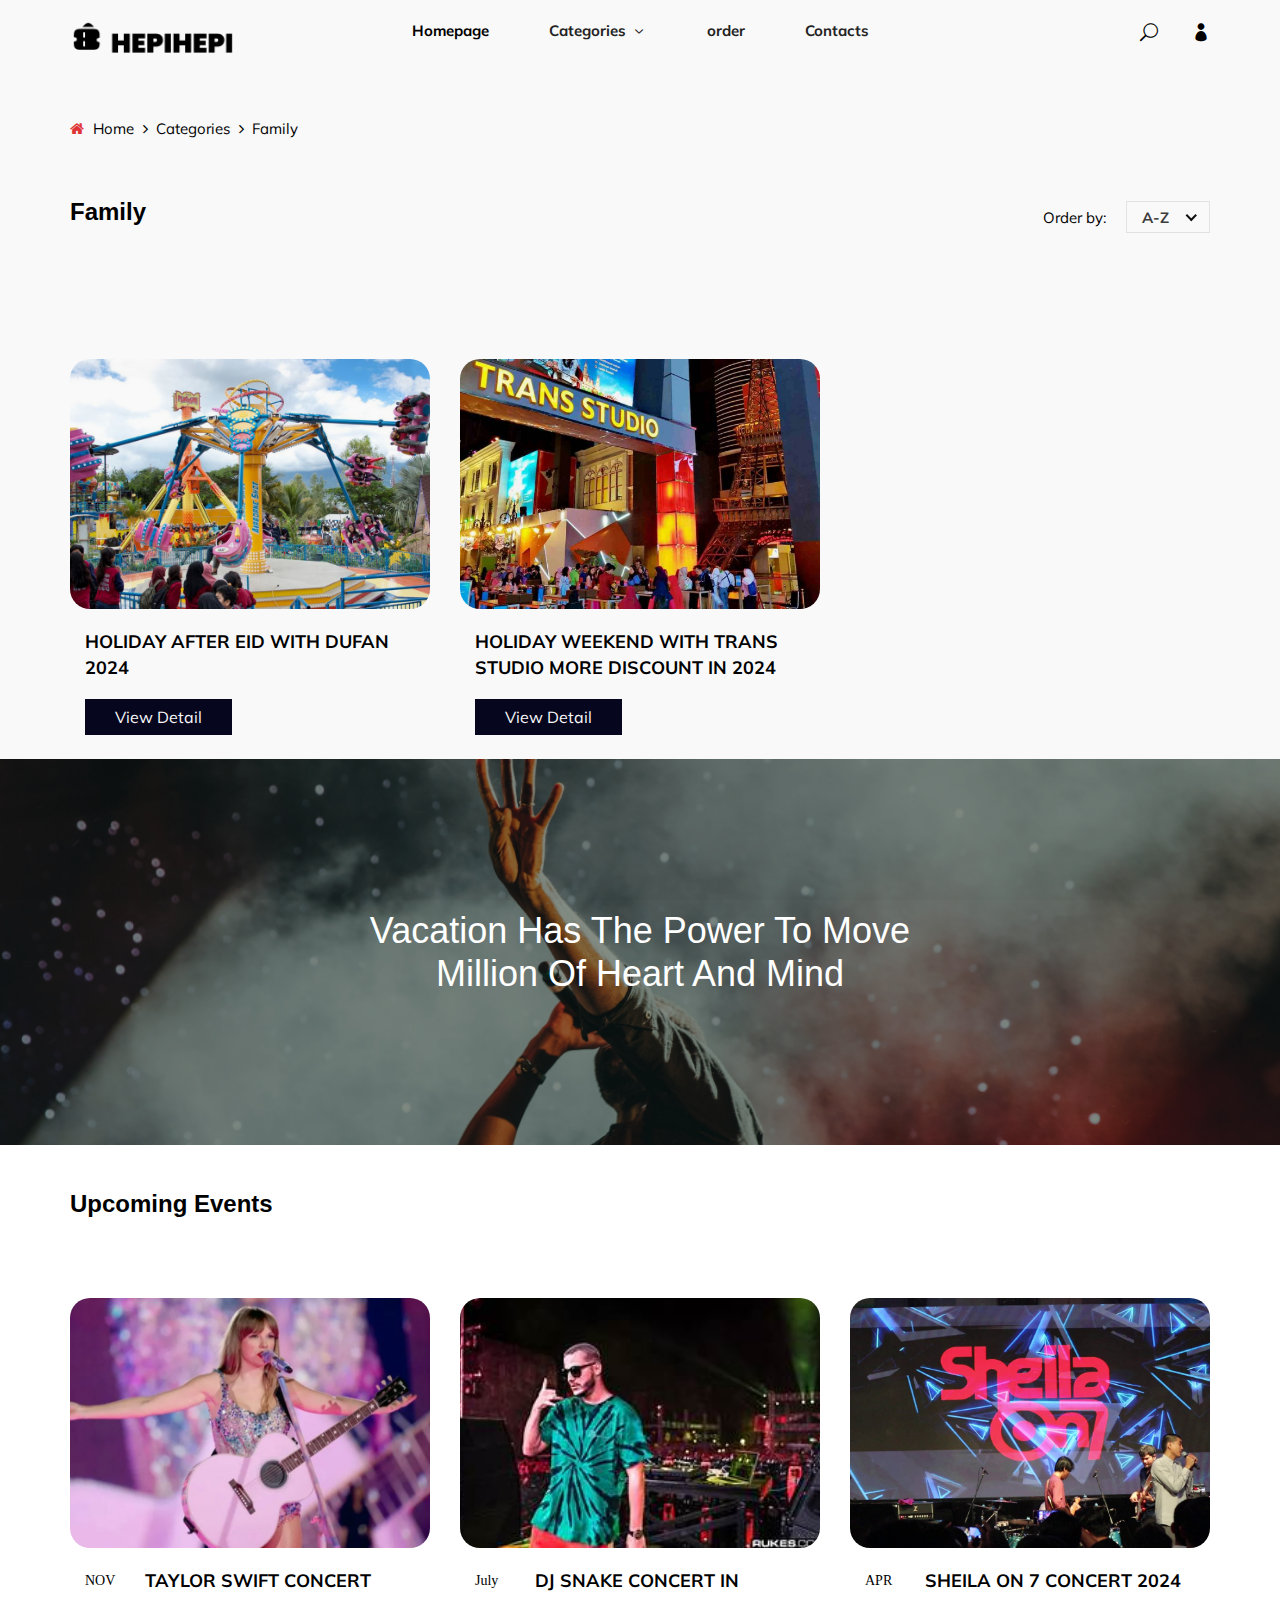
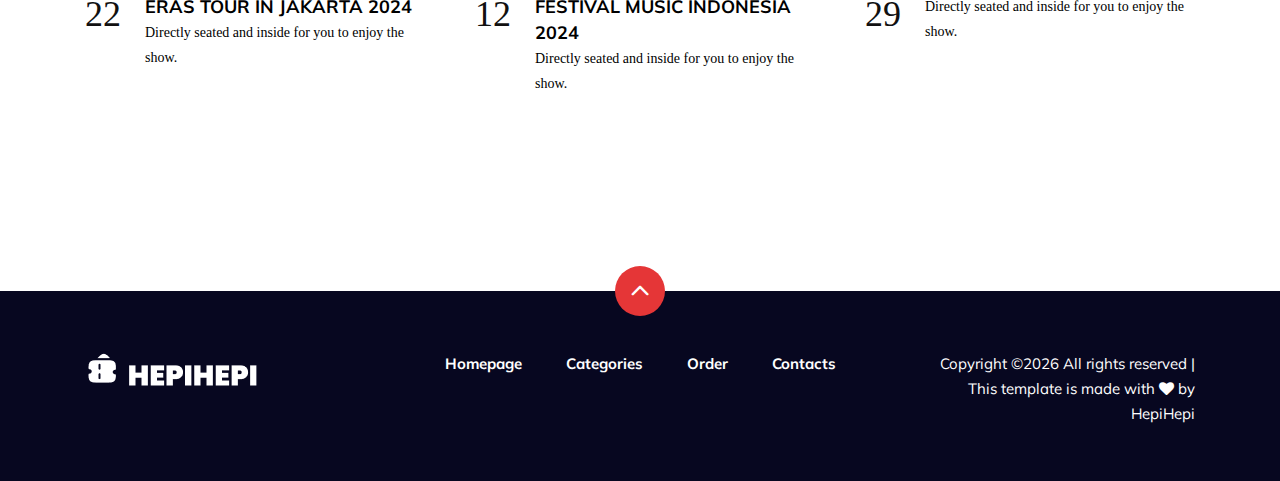
<file: family.html>
<!DOCTYPE html>
<html lang="zxx">

<head>
    <meta charset="UTF-8">
    <meta name="description" content="Anime Template">
    <meta name="keywords" content="Anime, unica, creative, html">
    <meta name="viewport" content="width=device-width, initial-scale=1.0">
    <meta http-equiv="X-UA-Compatible" content="ie=edge">
    <title>HepiHepi |  Family</title>

    <!-- Google Font -->
    <link href="https://fonts.googleapis.com/css2?family=Oswald:wght@300;400;500;600;700&display=swap" rel="stylesheet">
    <link href="https://fonts.googleapis.com/css2?family=Mulish:wght@300;400;500;600;700;800;900&display=swap"
    rel="stylesheet">

    <!-- Css Styles -->
    <link rel="stylesheet" href="css/bootstrap.min.css" type="text/css">
    <link rel="stylesheet" href="css/font-awesome.min.css" type="text/css">
    <link rel="stylesheet" href="css/elegant-icons.css" type="text/css">
    <link rel="stylesheet" href="css/plyr.css" type="text/css">
    <link rel="stylesheet" href="css/nice-select.css" type="text/css">
    <link rel="stylesheet" href="css/owl.carousel.min.css" type="text/css">
    <link rel="stylesheet" href="css/slicknav.min.css" type="text/css">
    <link rel="stylesheet" href="css/style.css" type="text/css">
</head>

<body>
    <!-- Page Preloder -->
    <div id="preloder">
        <div class="loader"></div>
    </div>

    <!-- Header Section Begin -->
    <header class="header">
        <div class="container">
            <div class="row">
                <div class="col-lg-2">
                    <div class="header__logo">
                        <a href="./index.html">
                            <img src="img/logo.png" alt="">
                        </a>
                    </div>
                </div>
                <div class="col-lg-8">
                    <div class="header__nav">
                        <nav class="header__menu mobile-menu">
                            <ul>
                                <li class="active"><a href="./index.html">Homepage</a></li>
                                <li><a href="">Categories <span class="arrow_carrot-down"></span></a>
                                    <ul class="dropdown">
                                        <li><a href="./concert.html">Concert</a></li>
                                        <li><a href="./sports.html  `">Sports</a></li>
                                        <li><a href="./teather.html">Teather</a></li>
                                        <li><a href="./family.html">Familly</a></li>
                                    </ul>
                                </li>
                                <li><a href="order.html">order</a></li>
                                <li><a href="contacts.html">Contacts</a></li>
                            </ul>
                        </nav>
                    </div>
                </div>
                <div class="col-lg-2">
                    <div class="header__right">
                        <a href="#" class="search-switch"><span class="icon_search"></span></a>
                        <a href="./login.html"><span class="icon_profile"></span></a>
                    </div>
                </div>
            </div>
            <div id="mobile-menu-wrap"></div>
        </div>
    </header>
    <!-- Header End -->

    <!-- Breadcrumb Begin -->
    <div class="breadcrumb-option">
        <div class="container">
            <div class="row">
                <div class="col-lg-12">
                    <div class="breadcrumb__links">
                        <a href="./index.html"><i class="fa fa-home"></i> Home</a>
                        <a href="#">Categories</a>
                        <span>Family</span>
                    </div>
                </div>
            </div>
        </div>
    </div>
    <!-- Breadcrumb End -->

    <!-- Product Section Begin -->
    <section class="product-page spad">
        <div class="container">
            <div class="row">
                <div class="col-lg-12">
                    <div class="product__page__content">
                        <div class="product__page__title">
                            <div class="row">
                                <div class="col-lg-8 col-md-8 col-sm-6">
                                    <div class="section-title">
                                        <h4>Family</h4>
                                    </div>
                                </div>
                                <div class="col-lg-4 col-md-4 col-sm-6">
                                    <div class="product__page__filter">
                                        <p>Order by:</p>
                                        <select>
                                            <option value="">A-Z</option>
                                            <option value="">1-10</option>
                                            <option value="">10-50</option>
                                        </select>
                                    </div>
                                </div>
                            </div>
                        </div>
                        <div class="popular__product">
                            <div class="row">
                                <div class="col-lg-12 col-md-12 col-sm-12">
                                    <div class="section-title">
                                    </div>
                                </div>
                                <div class="col-lg-4 col-md-4 col-sm-4">
                                    <div class="btn__all">
                                        <a href="#" class="primary-btn">View All <span class="arrow_right"></span></a>
                                    </div>
                                </div>
                            </div>
                            <div class="row">
                                <div class="col-lg-4 col-md-6 col-sm-6">
                                    <div class="product__item">
                                        <div class="product__item__pic2 set-bg" data-setbg="img/popular/dufan.jpg">
                                        </div>
                                        <div class="product_detail">
                                        <div class=" col-lg-12 col-md-12 col-sm-12 product__item__text">
                                            <h5><a href="#">HOLIDAY AFTER EID WITH DUFAN 2024</a></h5><br>
                                            <div class="button2"><a href="event-details.html">View Detail</a></div>
                                        </div>
                                       

                                        </div>
                                    </div>
                                </div>
                                <div class="col-lg-4 col-md-6 col-sm-6">
                                    <div class="product__item">
                                        <div class="product__item__pic2 set-bg" data-setbg="img/popular/trans.jpg">
                                        </div>
                                        <div class="product_detail">
                                        <div class=" col-lg-12 col-md-12 col-sm-12 product__item__text">
                                            <h5><a href="#">HOLIDAY WEEKEND WITH TRANS STUDIO MORE DISCOUNT IN 2024</a></h5><br>
                                            <div class="button2"><a href="event-details.html">View Detail</a></div>
                                        </div>
                                       

                                        </div>
                                    </div>
                                </div>
                                
                            <div class="container-fluid">
                                <div class="space">
                                <h2>Vacation Has The Power To Move <br>
                                    Million Of Heart And Mind
                                    </h2>
                                </div>
                            </div>
                        </div>
                        <div class="popular__product">
                            <div class="row">
                                <div class="col-lg-12 col-md-12 col-sm-12">
                                    <div class="section-title">
                                        <br>
                                        <br>
                                        <h4>Upcoming Events</h4>
                                    </div>
                                </div>
                                <div class="col-lg-4 col-md-4 col-sm-4">
                                    <div class="btn__all">
                                        <a href="#" class="primary-btn">View All <span class="arrow_right"></span></a>
                                    </div>
                                </div>
                            </div>
                            <div class="row">
                                <div class="col-lg-4 col-md-6 col-sm-6">
                                    <div class="product__item">
                                        <div class="product__item__pic2 set-bg" data-setbg="img/popular/taylor.jpg">
                                        </div>
                                        <div class="product_detail">
                                        <div class=" col-lg-2 col-md-4 col-2 product__item__text">
                                            <p>NOV</p>
                                            <h3>22</h3>
                                        </div>
                                        <div class=" col-lg-10 col-md-4 col-10 product__item__text">
                                            <h5><a href="#">TAYLOR SWIFT CONCERT ERAS TOUR IN JAKARTA 2024</a></h5>
                                            <p>Directly seated and inside for you to enjoy the show.</p>
                                        </div>
                                        </div>
                                    </div>
                                </div>
                                <div class="col-lg-4 col-md-6 col-sm-6">
                                    <div class="product__item">
                                        <div class="product__item__pic2 set-bg" data-setbg="img/popular/djsnake.jpeg">
                                        </div>
                                        <div class="product_detail">
                                        <div class=" col-lg-2 col-md-4 col-2 product__item__text">
                                            <p>July</p>
                                            <h3>12</h3>
                                        </div>
                                        <div class=" col-lg-10 col-md-4 col-10 product__item__text">
                                            <h5><a href="#">DJ SNAKE CONCERT IN FESTIVAL MUSIC INDONESIA 2024</a></h5>
                                            <p>Directly seated and inside for you to enjoy the show.</p>
                                        </div>
                                        </div>
                                    </div>
                                </div><div class="col-lg-4 col-md-6 col-sm-6">
                                    <div class="product__item">
                                        <div class="product__item__pic2 set-bg" data-setbg="img/popular/sheila.jpg">
                                        </div>
                                        <div class="product_detail">
                                        <div class=" col-lg-2 col-md-4 col-2 product__item__text">
                                            <p>APR</p>
                                            <h3>29</h3>
                                        </div>
                                        <div class=" col-lg-10 col-md-4 col-10 product__item__text">
                                            <h5><a href="#">SHEILA ON 7 CONCERT 2024</a></h5>
                                            <p>Directly seated and inside for you to enjoy the show.</p>
                                        </div>
                                        </div>
                                    </div>
                                </div>
                            
                               
                            </div>
        </div>
    </div>
   </div>
</div>
</div>
</div>
</section>
<!-- Product Section End -->

<!-- Footer Section Begin -->
<footer class="footer">
    <div class="page-up">
        <a href="#" id="scrollToTopButton"><span class="arrow_carrot-up"></span></a>
    </div>
    <div class="container">
        <div class="container">
            <div class="row">
                <div class="col-lg-3">
                    <div class="footer__logo">
                        <a href="./index.html"><img src="img/logo-w.png" alt=""></a>
                    </div>
                </div>
                <div class="col-lg-6">
                    <div class="footer__nav">
                        <ul>
                            <li class="active"><a href="./index.html">Homepage</a></li>
                            <li><a href="./concert.html">Categories</a></li>
                            <li><a href="./order.html">Order</a></li>
                            <li><a href="contacts.html">Contacts</a></li>
                        </ul>
                    </div>
                </div>
                <div class="col-lg-3">
                    <div class="footer__copyright__text">
                    <p>
                      Copyright &copy;<script>document.write(new Date().getFullYear());</script> All rights reserved | This template is made with <i class="fa fa-heart" aria-hidden="true"></i> by HepiHepi</a></p>
                    </div>
                  </div>
              </div>
          </div>
  </footer>
  <!-- Footer Section End -->

  <!-- Search model Begin -->
  <div class="search-model">
    <div class="h-100 d-flex align-items-center justify-content-center">
        <div class="search-close-switch"><i class="icon_close"></i></div>
        <form class="search-model-form">
            <input type="text" id="search-input" placeholder="Search here.....">
        </form>
    </div>
</div>
<!-- Search model end -->

<!-- Js Plugins -->
<script src="js/jquery-3.3.1.min.js"></script>
<script src="js/bootstrap.min.js"></script>
<script src="js/player.js"></script>
<script src="js/jquery.nice-select.min.js"></script>
<script src="js/mixitup.min.js"></script>
<script src="js/jquery.slicknav.js"></script>
<script src="js/owl.carousel.min.js"></script>
<script src="js/main.js"></script>

</body>

</html>
</file>
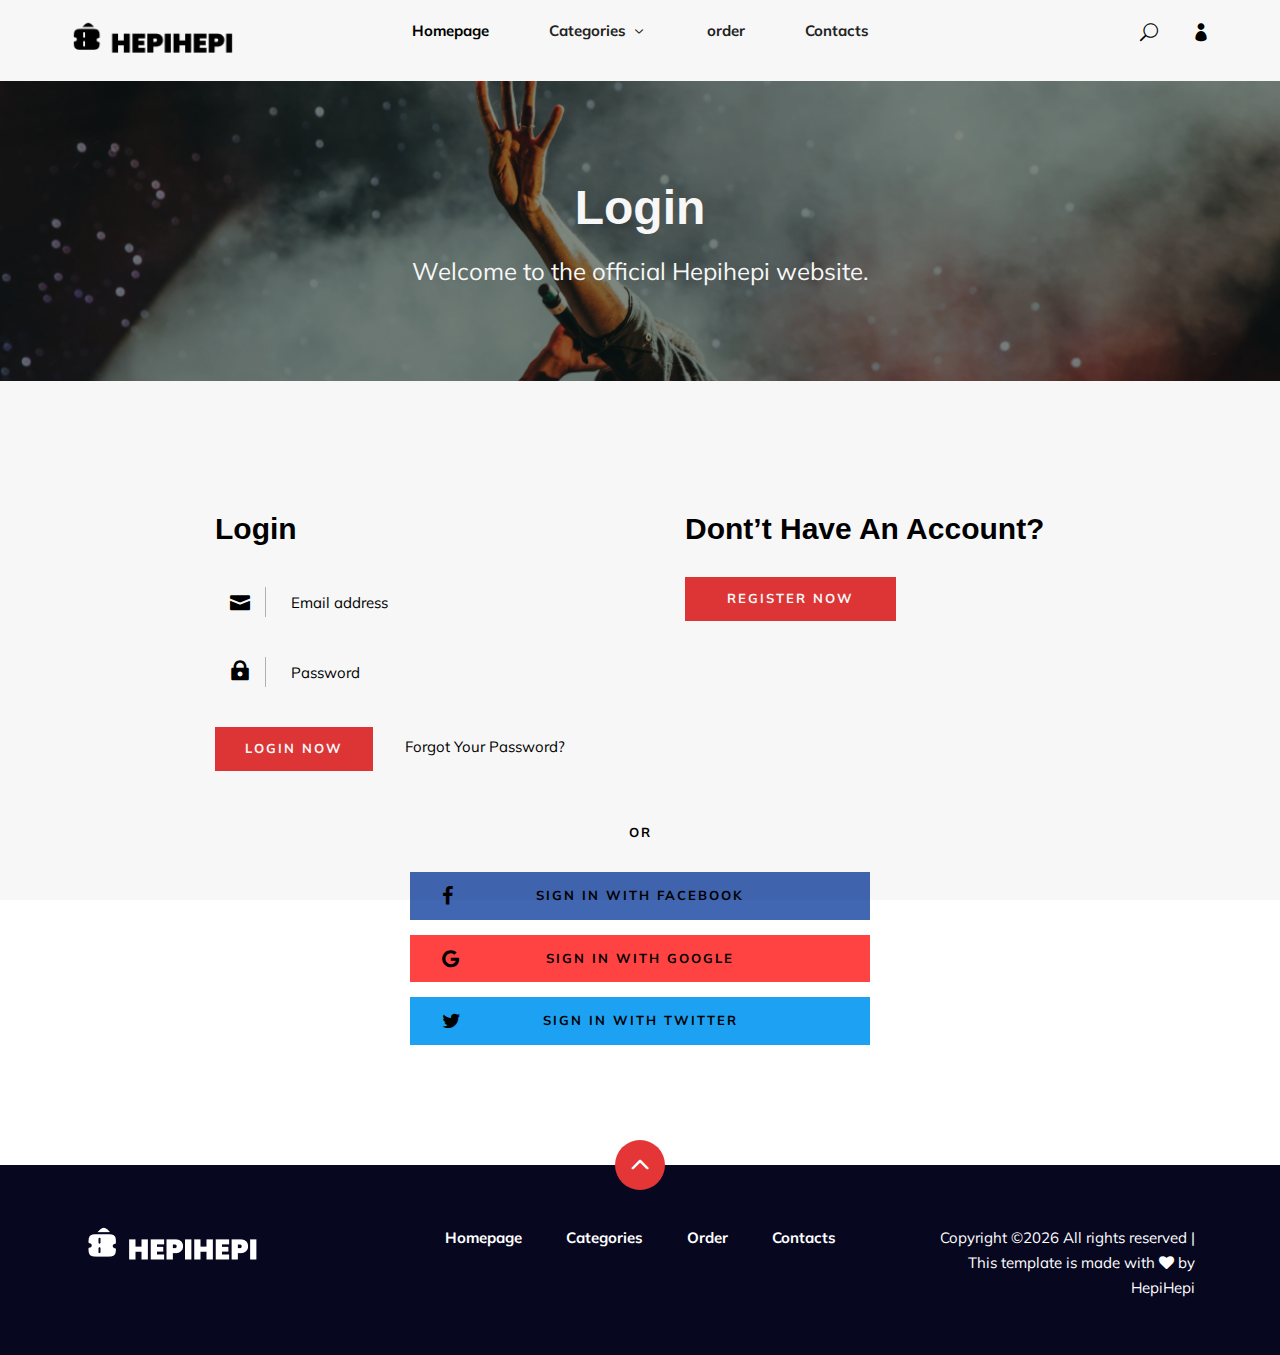
<file: login.html>
<!DOCTYPE html>
<html lang="zxx">

<head>
    <meta charset="UTF-8">
    <meta name="description" content="Anime Template">
    <meta name="keywords" content="Anime, unica, creative, html">
    <meta name="viewport" content="width=device-width, initial-scale=1.0">
    <meta http-equiv="X-UA-Compatible" content="ie=edge">
    <title>Anime | Template</title>

    <!-- Google Font -->
    <link href="https://fonts.googleapis.com/css2?family=Oswald:wght@300;400;500;600;700&display=swap" rel="stylesheet">
    <link href="https://fonts.googleapis.com/css2?family=Mulish:wght@300;400;500;600;700;800;900&display=swap"
    rel="stylesheet">

    <!-- Css Styles -->
    <link rel="stylesheet" href="css/bootstrap.min.css" type="text/css">
    <link rel="stylesheet" href="css/font-awesome.min.css" type="text/css">
    <link rel="stylesheet" href="css/elegant-icons.css" type="text/css">
    <link rel="stylesheet" href="css/plyr.css" type="text/css">
    <link rel="stylesheet" href="css/nice-select.css" type="text/css">
    <link rel="stylesheet" href="css/owl.carousel.min.css" type="text/css">
    <link rel="stylesheet" href="css/slicknav.min.css" type="text/css">
    <link rel="stylesheet" href="css/style.css" type="text/css">
</head>

<body>
    <!-- Page Preloder -->
    <div id="preloder">
        <div class="loader"></div>
    </div>

    <!-- Header Section Begin -->
    <header class="header">
        <div class="container">
            <div class="row">
                <div class="col-lg-2">
                    <div class="header__logo">
                        <a href="./index.html">
                            <img src="img/logo.png" alt="">
                        </a>
                    </div>
                </div>
                <div class="col-lg-8">
                    <div class="header__nav">
                        <nav class="header__menu mobile-menu">
                            <ul>
                                <li class="active"><a href="./index.html">Homepage</a></li>
                                <li><a href="">Categories <span class="arrow_carrot-down"></span></a>
                                    <ul class="dropdown">
                                        <li><a href="./concert.html">Concert</a></li>
                                        <li><a href="./sports.html">Sports</a></li>
                                        <li><a href="./teather.html">Teather</a></li>
                                        <li><a href="./family.html">Familly</a></li>
                                    </ul>
                                </li>
                                <li><a href="order.html">order</a></li>
                                <li><a href="contacts.html">Contacts</a></li>
                            </ul>
                        </nav>
                    </div>
                </div>
                <div class="col-lg-2">
                    <div class="header__right">
                        <a href="#" class="search-switch"><span class="icon_search"></span></a>
                        <a href="./login.html"><span class="icon_profile"></span></a>
                    </div>
                </div>
            </div>
            <div id="mobile-menu-wrap"></div>
        </div>
    </header>
    <!-- Header End -->

    <!-- Normal Breadcrumb Begin -->
    <section class="normal-breadcrumb set-bg" data-setbg="img/normal-breadcrumb.png">
        <div class="container">
            <div class="row">
                <div class="col-lg-12 text-center">
                    <div class="normal__breadcrumb__text">
                        <h2>Login</h2>
                        <p>Welcome to the official Hepihepi website.</p>
                    </div>
                </div>
            </div>
        </div>
    </section>
    <!-- Normal Breadcrumb End -->

    <!-- Login Section Begin -->
    <section class="login spad">
        <div class="container">
            <div class="row">
                <div class="col-lg-6">
                    <div class="login__form">
                        <h3>Login</h3>
                        <form action="#">
                            <div class="input__item">
                                <input type="text" placeholder="Email address">
                                <span class="icon_mail"></span>
                            </div>
                            <div class="input__item">
                                <input type="text" placeholder="Password">
                                <span class="icon_lock"></span>
                            </div>
                            <button type="submit" class="site-btn">Login Now</button>
                        </form>
                        <a href="#" class="forget_pass">Forgot Your Password?</a>
                    </div>
                </div>
                <div class="col-lg-6">
                    <div class="login__register">
                        <h3>Dont’t Have An Account?</h3>
                        <a href="#" class="primary-btn">Register Now</a>
                    </div>
                </div>
            </div>
            <div class="login__social">
                <div class="row d-flex justify-content-center">
                    <div class="col-lg-6">
                        <div class="login__social__links">
                            <span>or</span>
                            <ul>
                                <li><a href="#" class="facebook"><i class="fa fa-facebook"></i> Sign in With
                                Facebook</a></li>
                                <li><a href="#" class="google"><i class="fa fa-google"></i> Sign in With Google</a></li>
                                <li><a href="#" class="twitter"><i class="fa fa-twitter"></i> Sign in With Twitter</a>
                                </li>
                            </ul>
                        </div>
                    </div>
                </div>
            </div>
        </div>
    </section>
    <!-- Login Section End -->

    <!-- Footer Section Begin -->
    <footer class="footer">
        <div class="page-up">
            <a href="#" id="scrollToTopButton"><span class="arrow_carrot-up"></span></a>
        </div>
        <div class="container">
            <div class="container">
                <div class="row">
                    <div class="col-lg-3">
                        <div class="footer__logo">
                            <a href="./index.html"><img src="img/logo-w.png" alt=""></a>
                        </div>
                    </div>
                    <div class="col-lg-6">
                        <div class="footer__nav">
                            <ul>
                                <li class="active"><a href="./index.html">Homepage</a></li>
                                <li><a href="./concert.html">Categories</a></li>
                                <li><a href="./order.html">Order</a></li>
                                <li><a href="contacts.html">Contacts</a></li>
                            </ul>
                        </div>
                    </div>
                    <div class="col-lg-3">
                        <div class="footer__copyright__text">
                        <p>
                          Copyright &copy;<script>document.write(new Date().getFullYear());</script> All rights reserved | This template is made with <i class="fa fa-heart" aria-hidden="true"></i> by HepiHepi</a></p>
                        </div>
                      </div>
                  </div>
              </div>
      </footer>
      <!-- Footer Section End -->

      <!-- Search model Begin -->
      <div class="search-model">
        <div class="h-100 d-flex align-items-center justify-content-center">
            <div class="search-close-switch"><i class="icon_close"></i></div>
            <form class="search-model-form">
                <input type="text" id="search-input" placeholder="Search here.....">
            </form>
        </div>
    </div>
    <!-- Search model end -->

    <!-- Js Plugins -->
    <script src="js/jquery-3.3.1.min.js"></script>
    <script src="js/bootstrap.min.js"></script>
    <script src="js/player.js"></script>
    <script src="js/jquery.nice-select.min.js"></script>
    <script src="js/mixitup.min.js"></script>
    <script src="js/jquery.slicknav.js"></script>
    <script src="js/owl.carousel.min.js"></script>
    <script src="js/main.js"></script>


</body>

</html>
</file>
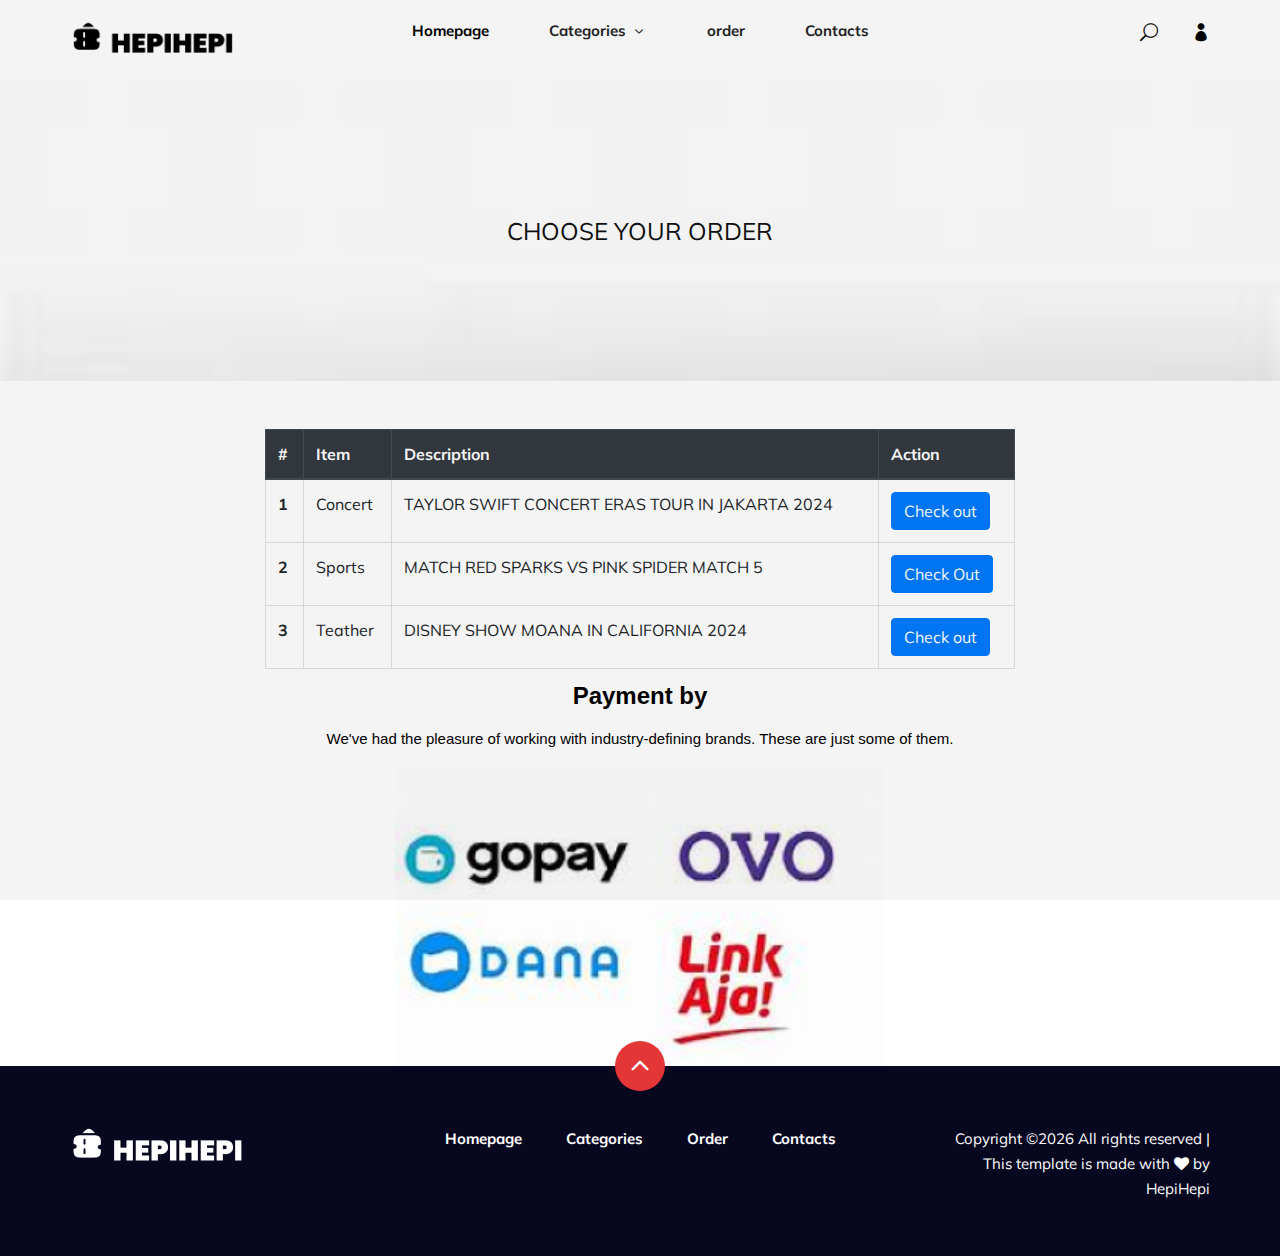
<file: order.html>
<!DOCTYPE html>
<html lang="zxx">

<head>
    <meta charset="UTF-8">
    <meta name="description" content="Anime Template">
    <meta name="keywords" content="Anime, unica, creative, html">
    <meta name="viewport" content="width=device-width, initial-scale=1.0">
    <meta http-equiv="X-UA-Compatible" content="ie=edge">
    <title>HepiHepi | Order</title>

    <!-- Google Font -->
    <link href="https://fonts.googleapis.com/css2?family=Oswald:wght@300;400;500;600;700&display=swap" rel="stylesheet">
    <link href="https://fonts.googleapis.com/css2?family=Mulish:wght@300;400;500;600;700;800;900&display=swap"
    rel="stylesheet">

    <!-- Css Styles -->
    <link rel="stylesheet" href="css/bootstrap.min.css" type="text/css">
    <link rel="stylesheet" href="css/font-awesome.min.css" type="text/css">
    <link rel="stylesheet" href="css/elegant-icons.css" type="text/css">
    <link rel="stylesheet" href="css/plyr.css" type="text/css">
    <link rel="stylesheet" href="css/nice-select.css" type="text/css">
    <link rel="stylesheet" href="css/owl.carousel.min.css" type="text/css">
    <link rel="stylesheet" href="css/slicknav.min.css" type="text/css">
    <link rel="stylesheet" href="css/style.css" type="text/css">
</head>

<body>
    <!-- Page Preloder -->
    <div id="preloder">
        <div class="loader"></div>
    </div>

    <!-- Header Section Begin -->
    <header class="header">
        <div class="container">
            <div class="row">
                <div class="col-lg-2">
                    <div class="header__logo">
                        <a href="./index.html">
                            <img src="img/logo.png" alt="">
                        </a>
                    </div>
                </div>
                <div class="col-lg-8">
                    <div class="header__nav">
                        <nav class="header__menu mobile-menu">
                            <ul>
                                <li class="active"><a href="./index.html">Homepage</a></li>
                                <li><a href="">Categories <span class="arrow_carrot-down"></span></a>
                                    <ul class="dropdown">
                                        <li><a href="./concert.html">Concert</a></li>
                                        <li><a href="./sports.html">Sports</a></li>
                                        <li><a href="./teather.html">Teather</a></li>
                                        <li><a href="./family.html">Familly</a></li>
                                    </ul>
                                </li>
                                <li><a href="order.html">order</a></li>
                                <li><a href="contacts.html">Contacts</a></li>
                            </ul>
                        </nav>
                    </div>
                </div>
                <div class="col-lg-2">
                    <div class="header__right">
                        <a href="#" class="search-switch"><span class="icon_search"></span></a>
                        <a href="./login.html"><span class="icon_profile"></span></a>
                    </div>
                </div>
            </div>
            <div id="mobile-menu-wrap"></div>
        </div>
    </header>
    <!-- Header End -->

    <!-- Normal Breadcrumb Begin -->
    <section class="normal-breadcrumb set-bg" data-setbg="img/popular/TH.jpeg">
        <div class="container">
            <div class="row">
                <div class="col-lg-12 text-center">
                    <div class="normal__breadcrumb__text">
                        <h4> CHOOSE YOUR ORDER</h4>
                    </div>
                </div>
            </div>
        </div>  
    </section>
    <!-- Normal Breadcrumb End -->

    <!-- Blog Section Begin -->
    <div class="container mt-5">
        <div class="row">
          <div class="col-md-8 offset-md-2">
            <div class="table-responsive">
              <table class="table table-bordered table-hover">
                <thead class="thead-dark">
                  <tr>
                    <th scope="col">#</th>
                    <th scope="col">Item</th>
                    <th scope="col">Description</th>
                    <th scope="col">Action</th>
                  </tr>
                </thead>
                <tbody>
                  <tr>
                    <th scope="row">1</th>
                    <td>Concert</td>
                    <td>TAYLOR SWIFT CONCERT ERAS TOUR IN JAKARTA 2024</td>
                    <td><a href="formorder.html" class="btn btn-primary">Check out</a></td>
                  </tr>
                  <tr>
                    <th scope="row">2</th>
                    <td>Sports</td>
                    <td>MATCH RED SPARKS VS PINK SPIDER MATCH 5</td>
                    <td><a href="formorder.html" class="btn btn-primary">Check Out</a></td>
                  </tr>
                  <tr>
                    <th scope="row">3</th>
                    <td>Teather</td>
                    <td>DISNEY SHOW MOANA IN CALIFORNIA 2024</td>
                    <td><a href="formorder.html" class="btn btn-primary">Check out</a></td>
                  </tr>
                </tbody>
              </table>
            </div>
          </div>
        </div>
        <div class="brand">
            <div class="brand_tittle">
                <h4>Payment  by</h4>
                <p>We've had the pleasure of working with industry-defining brands. These are just some of them.</p>
                <div class="product__item__pic3 set-bg" data-setbg="img/brands/brands.png">
            </div>
        </div>
      </div>
      </div>
    <!-- Blog Section End -->

    <!-- Footer Section Begin -->
    <footer class="footer">
        <div class="page-up">
            <a href="#" id="scrollToTopButton"><span class="arrow_carrot-up"></span></a>
        </div>
        <div class="container">
                    <div class="row">
                        <div class="col-lg-3">
                            <div class="footer__logo">
                                <a href="./index.html"><img src="img/logo-w.png" alt=""></a>
                            </div>
                        </div>
                        <div class="col-lg-6">
                            <div class="footer__nav">
                                <ul>
                                    <li class="active"><a href="./index.html">Homepage</a></li>
                                    <li><a href="./concert.html">Categories</a></li>
                                    <li><a href="./order.html">Order</a></li>
                                    <li><a href="contacts.html">Contacts</a></li>
                                </ul>
                            </div>
                        </div>
                        <div class="col-lg-3">
                            <div class="footer__copyright__text">
                            <p>
                              Copyright &copy;<script>document.write(new Date().getFullYear());</script> All rights reserved | This template is made with <i class="fa fa-heart" aria-hidden="true"></i> by HepiHepi</a></p>
                            </div>
                          </div>
                      </div>
                  </div>
      </footer>
      <!-- Footer Section End -->

      <!-- Search model Begin -->
      <div class="search-model">
        <div class="h-100 d-flex align-items-center justify-content-center">
            <div class="search-close-switch"><i class="icon_close"></i></div>
            <form class="search-model-form">
                <input type="text" id="search-input" placeholder="Search here.....">
            </form>
        </div>
    </div>
    <!-- Search model end -->

    <!-- Js Plugins -->
    <script src="js/jquery-3.3.1.min.js"></script>
    <script src="js/bootstrap.min.js"></script>
    <script src="js/player.js"></script>
    <script src="js/jquery.nice-select.min.js"></script>
    <script src="js/mixitup.min.js"></script>
    <script src="js/jquery.slicknav.js"></script>
    <script src="js/owl.carousel.min.js"></script>
    <script src="js/main.js"></script>

</body>

</html>
</file>
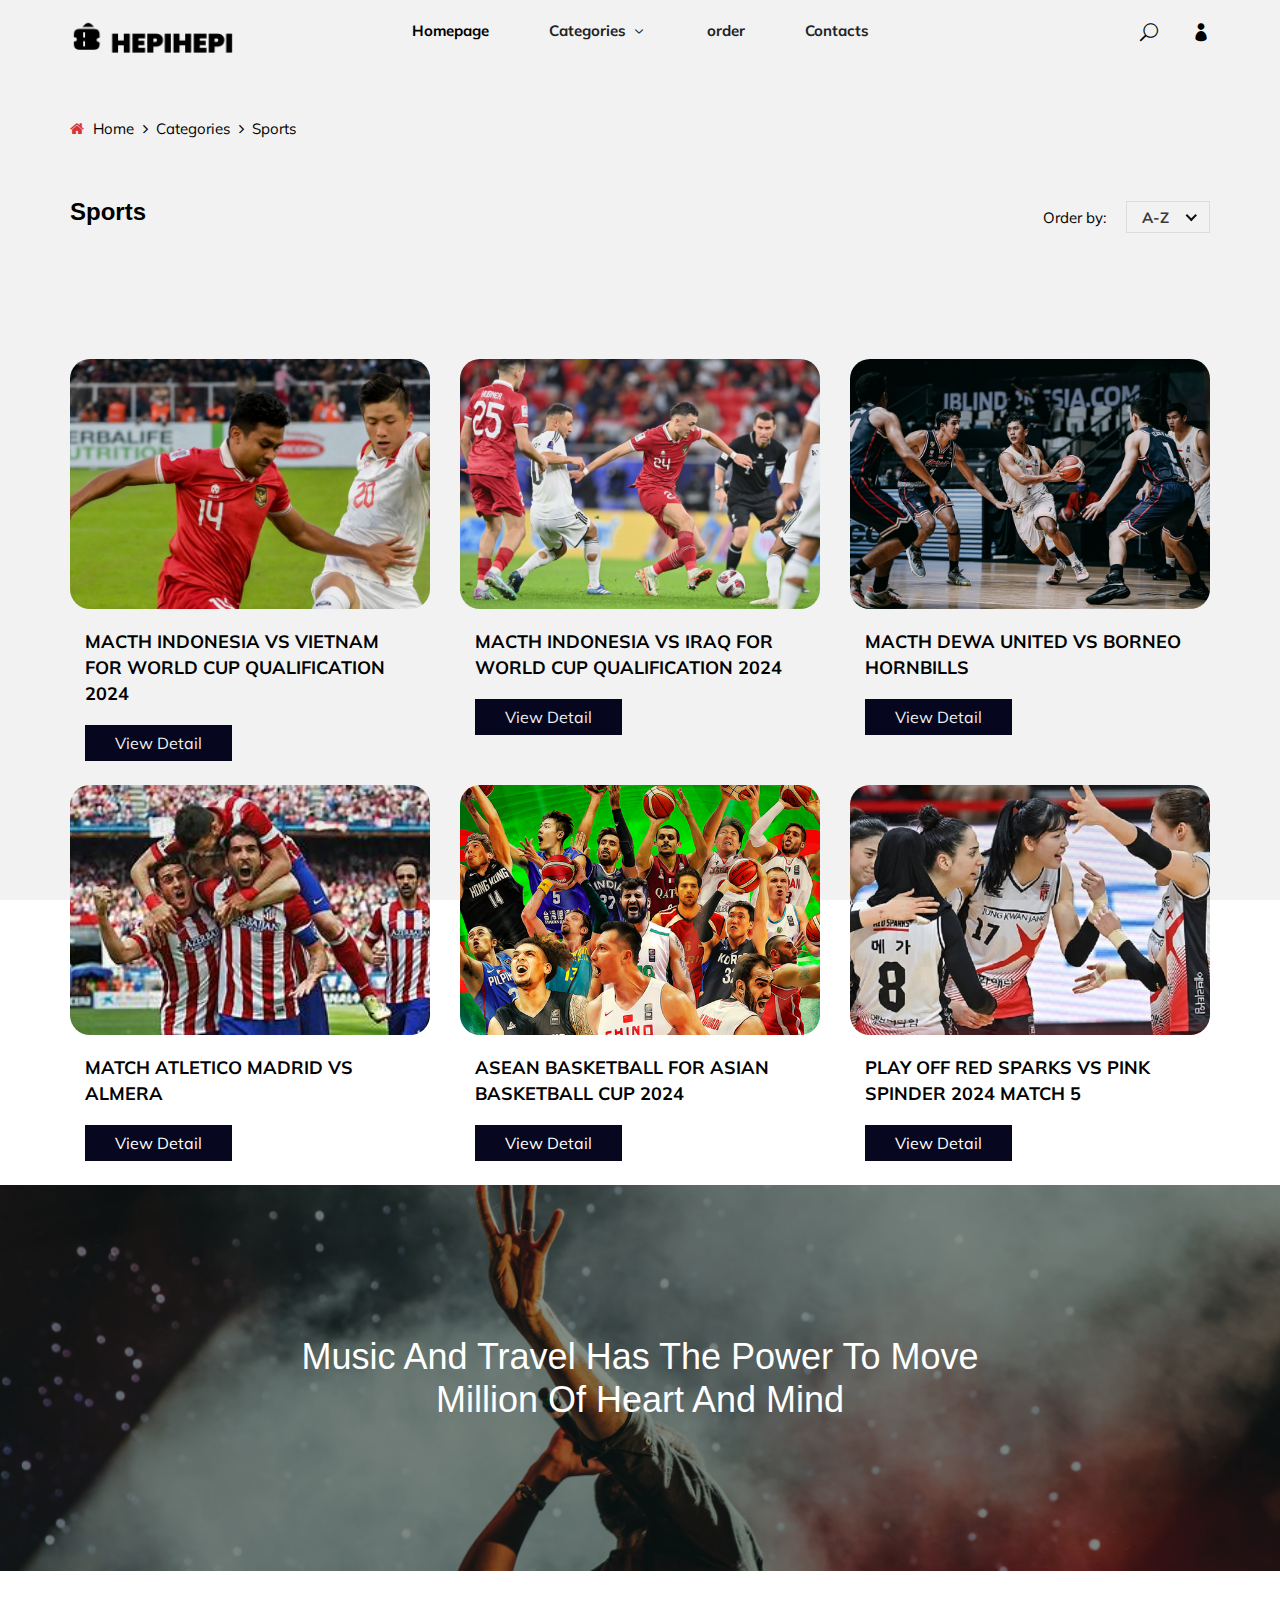
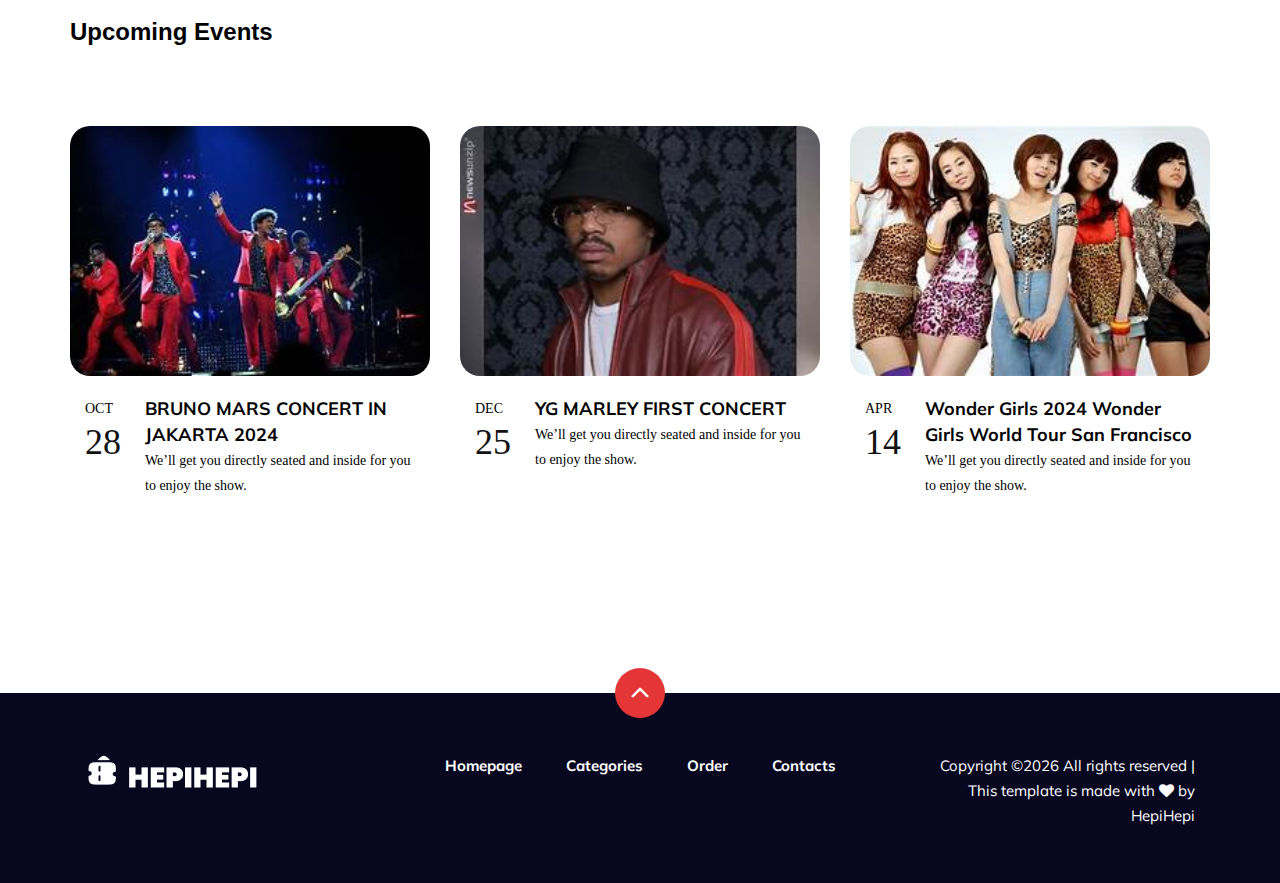
<file: sports.html>
<!DOCTYPE html>
<html lang="zxx">

<head>
    <meta charset="UTF-8">
    <meta name="description" content="Anime Template">
    <meta name="keywords" content="Anime, unica, creative, html">
    <meta name="viewport" content="width=device-width, initial-scale=1.0">
    <meta http-equiv="X-UA-Compatible" content="ie=edge">
    <title>HepiHepi | Sports</title>

    <!-- Google Font -->
    <link href="https://fonts.googleapis.com/css2?family=Oswald:wght@300;400;500;600;700&display=swap" rel="stylesheet">
    <link href="https://fonts.googleapis.com/css2?family=Mulish:wght@300;400;500;600;700;800;900&display=swap"
    rel="stylesheet">

    <!-- Css Styles -->
    <link rel="stylesheet" href="css/bootstrap.min.css" type="text/css">
    <link rel="stylesheet" href="css/font-awesome.min.css" type="text/css">
    <link rel="stylesheet" href="css/elegant-icons.css" type="text/css">
    <link rel="stylesheet" href="css/plyr.css" type="text/css">
    <link rel="stylesheet" href="css/nice-select.css" type="text/css">
    <link rel="stylesheet" href="css/owl.carousel.min.css" type="text/css">
    <link rel="stylesheet" href="css/slicknav.min.css" type="text/css">
    <link rel="stylesheet" href="css/style.css" type="text/css">
</head>

<body>
    <!-- Page Preloder -->
    <div id="preloder">
        <div class="loader"></div>
    </div>

    <!-- Header Section Begin -->
    <header class="header">
        <div class="container">
            <div class="row">
                <div class="col-lg-2">
                    <div class="header__logo">
                        <a href="./index.html">
                            <img src="img/logo.png" alt="">
                        </a>
                    </div>
                </div>
                <div class="col-lg-8">
                    <div class="header__nav">
                        <nav class="header__menu mobile-menu">
                            <ul>
                                <li class="active"><a href="./index.html">Homepage</a></li>
                                <li><a href="">Categories <span class="arrow_carrot-down"></span></a>
                                    <ul class="dropdown">
                                        <li><a href="./concert.html">Concert</a></li>
                                        <li><a href="./sports.html">Sports</a></li>
                                        <li><a href="./teather.html">Teather</a></li>
                                        <li><a href="./family.html">Familly</a></li>
                                    </ul>
                                </li>
                                <li><a href="order.html">order</a></li>
                                <li><a href="contacts.html">Contacts</a></li>
                            </ul>
                        </nav>
                    </div>
                </div>
                <div class="col-lg-2">
                    <div class="header__right">
                        <a href="#" class="search-switch"><span class="icon_search"></span></a>
                        <a href="./login.html"><span class="icon_profile"></span></a>
                    </div>
                </div>
            </div>
            <div id="mobile-menu-wrap"></div>
        </div>
    </header>
    <!-- Header End -->

    <!-- Breadcrumb Begin -->
    <div class="breadcrumb-option">
        <div class="container">
            <div class="row">
                <div class="col-lg-12">
                    <div class="breadcrumb__links">
                        <a href="./index.html"><i class="fa fa-home"></i> Home</a>
                        <a href="#">Categories</a>
                        <span>Sports</span>
                    </div>
                </div>
            </div>
        </div>
    </div>
    <!-- Breadcrumb End -->

    <!-- Product Section Begin -->
    <section class="product-page spad">
        <div class="container">
            <div class="row">
                <div class="col-lg-12">
                    <div class="product__page__content">
                        <div class="product__page__title">
                            <div class="row">
                                <div class="col-lg-8 col-md-8 col-sm-6">
                                    <div class="section-title">
                                        <h4>Sports</h4>
                                    </div>
                                </div>
                                <div class="col-lg-4 col-md-4 col-sm-6">
                                    <div class="product__page__filter">
                                        <p>Order by:</p>
                                        <select>
                                            <option value="">A-Z</option>
                                            <option value="">1-10</option>
                                            <option value="">10-50</option>
                                        </select>
                                    </div>
                                </div>
                            </div>
                        </div>
                        <div class="popular__product">
                            <div class="row">
                                <div class="col-lg-12 col-md-12 col-sm-12">
                                    <div class="section-title">
                                    </div>
                                </div>
                                <div class="col-lg-4 col-md-4 col-sm-4">
                                    <div class="btn__all">
                                        <a href="#" class="primary-btn">View All <span class="arrow_right"></span></a>
                                    </div>
                                </div>
                            </div>
                            <div class="row">
                                <div class="col-lg-4 col-md-6 col-sm-6">
                                    <div class="product__item">
                                        <div class="product__item__pic2 set-bg" data-setbg="img/popular/indonesiavietnam.jpg">
                                        </div>
                                        <div class="product_detail">
                                        <div class=" col-lg-12 col-md-12 col-sm-12 product__item__text">
                                            <h5><a href="#"> MACTH INDONESIA VS VIETNAM FOR WORLD CUP QUALIFICATION 2024</a></h5><br>
                                            <div class="button2"><a href="event-details.html">View Detail</a></div>
                                        </div>
                                       

                                        </div>
                                    </div>
                                </div>
                                <div class="col-lg-4 col-md-6 col-sm-6">
                                    <div class="product__item">
                                        <div class="product__item__pic2 set-bg" data-setbg="img/popular/indonesiairaq.jpeg">
                                        </div>
                                        <div class="product_detail">
                                        <div class=" col-lg-12 col-md-12 col-sm-12 product__item__text">
                                            <h5><a href="#"> MACTH INDONESIA VS IRAQ FOR WORLD CUP QUALIFICATION 2024</a></h5><br>
                                            <div class="button2"><a href="event-details.html">View Detail</a></div>
                                        </div>
                                       

                                        </div>
                                    </div>
                                </div>
                                <div class="col-lg-4 col-md-6 col-sm-6">
                                    <div class="product__item">
                                        <div class="product__item__pic2 set-bg" data-setbg="img/popular/ibl.jpg">
                                        </div>
                                        <div class="product_detail">
                                        <div class=" col-lg-12 col-md-12 col-sm-12 product__item__text">
                                            <h5><a href="#">MACTH DEWA UNITED VS BORNEO HORNBILLS </a></h5><br>
                                            <div class="button2"><a href="event-details.html">View Detail</a></div>
                                        </div>
                                       

                                        </div>
                                    </div>
                                </div>
                                <div class="col-lg-4 col-md-6 col-sm-6">
                                    <div class="product__item">
                                        <div class="product__item__pic2 set-bg" data-setbg="img/popular/atletico.jpeg">
                                        </div>
                                        <div class="product_detail">
                                        <div class=" col-lg-12 col-md-12 col-sm-12 product__item__text">
                                            <h5><a href="#">MATCH ATLETICO MADRID VS  ALMERA </a></h5><br>
                                            <div class="button2"><a href="event-details.html">View Detail</a></div>
                                        </div>
                                       

                                        </div>
                                    </div>
                                </div>
                               <div class="col-lg-4 col-md-6 col-sm-6">
                                    <div class="product__item">
                                        <div class="product__item__pic2 set-bg" data-setbg="img/popular/BASKET.png">
                                        </div>
                                        <div class="product_detail">
                                        <div class=" col-lg-12 col-md-12 col-sm-12 product__item__text">
                                            <h5><a href="#">ASEAN BASKETBALL FOR ASIAN BASKETBALL CUP 2024</a></h5><br>
                                            <div class="button2"><a href="event-details.html">View Detail</a></div>
                                        </div>
                                       

                                        </div>
                                    </div>
                                </div>
                                <div class="col-lg-4 col-md-6 col-sm-6">
                                    <div class="product__item">
                                        <div class="product__item__pic2 set-bg" data-setbg="img/popular/red.jpg">
                                        </div>
                                        <div class="product_detail">
                                        <div class=" col-lg-12 col-md-12 col-sm-12 product__item__text">
                                            <h5><a href="#">PLAY OFF RED SPARKS VS PINK SPINDER 2024  MATCH 5</a></h5><br>
                                            <div class="button2"><a href="event-details.html">View Detail</a></div>
                                        </div>
                                       

                                        </div>
                                    </div>
                                </div>
                            </div>
                            <div class="container-fluid">
                                <div class="space">
                                <h2>Music And Travel Has The Power To Move <br>
                                    Million Of Heart And Mind
                                    </h2>
                                </div>
                            </div>
                        </div>
                        <div class="popular__product">
                            <div class="row">
                                <div class="col-lg-12 col-md-12 col-sm-12">
                                    <div class="section-title">
                                        <h4>Upcoming Events</h4>
                                    </div>
                                </div>
                                <div class="col-lg-4 col-md-4 col-sm-4">
                                    <div class="btn__all">
                                        <a href="#" class="primary-btn">View All <span class="arrow_right"></span></a>
                                    </div>
                                </div>
                            </div>
                            <div class="row">
                                <div class="col-lg-4 col-md-6 col-sm-6">
                                    <div class="product__item">
                                        <div class="product__item__pic2 set-bg" data-setbg="img/popular/bruno.jpeg">
                                        </div>
                                        <div class="product_detail">
                                        <div class=" col-lg-2 col-md-4 col-2 product__item__text">
                                            <p>OCT</p>
                                            <h3>28</h3>
                                        </div>
                                        <div class=" col-lg-10 col-md-4 col-10 product__item__text">
                                            <h5><a href="#">BRUNO MARS CONCERT IN JAKARTA 2024</a></h5>
                                            <p>We’ll get you directly seated and inside for you to enjoy the show.</p>
                                        </div>
                                        </div>
                                    </div>
                                </div>
                                <div class="col-lg-4 col-md-6 col-sm-6">
                                    <div class="product__item">
                                        <div class="product__item__pic2 set-bg" data-setbg="img/popular/YG.jpeg">
                                        </div>
                                        <div class="product_detail">
                                        <div class=" col-lg-2 col-md-4 col-2 product__item__text">
                                            <p>DEC</p>
                                            <h3>25</h3>
                                        </div>
                                        <div class=" col-lg-10 col-md-4 col-10 product__item__text">
                                            <h5><a href="#">YG MARLEY FIRST CONCERT </a></h5>
                                            <p>We’ll get you directly seated and inside for you to enjoy the show.</p>
                                        </div>
                                        </div>
                                    </div>
                                </div><div class="col-lg-4 col-md-6 col-sm-6">
                                    <div class="product__item">
                                        <div class="product__item__pic2 set-bg" data-setbg="img/popular/wondergirls.jpeg">
                                        </div>
                                        <div class="product_detail">
                                        <div class=" col-lg-2 col-md-4 col-2 product__item__text">
                                            <p>APR</p>
                                            <h3>14</h3>
                                        </div>
                                        <div class=" col-lg-10 col-md-4 col-10 product__item__text">
                                            <h5><a href="#">Wonder Girls 2024 Wonder Girls World Tour San Francisco</a></h5>
                                            <p>We’ll get you directly seated and inside for you to enjoy the show.</p>
                                        </div>
                                        </div>
                                    </div>
                                </div>
                            
                               
                            </div>
        </div>
    </div>
   </div>
</div>
</div>
</div>
</section>
<!-- Product Section End -->

<!-- Footer Section Begin -->
<footer class="footer">
    <div class="page-up">
        <a href="#" id="scrollToTopButton"><span class="arrow_carrot-up"></span></a>
    </div>
    <div class="container">
        <div class="container">
            <div class="row">
                <div class="col-lg-3">
                    <div class="footer__logo">
                        <a href="./index.html"><img src="img/logo-w.png" alt=""></a>
                    </div>
                </div>
                <div class="col-lg-6">
                    <div class="footer__nav">
                        <ul>
                            <li class="active"><a href="./index.html">Homepage</a></li>
                            <li><a href="./concert.html">Categories</a></li>
                            <li><a href="./order.html">Order</a></li>
                            <li><a href="contacts.html">Contacts</a></li>
                        </ul>
                    </div>
                </div>
                <div class="col-lg-3">
                    <div class="footer__copyright__text">
                    <p>
                      Copyright &copy;<script>document.write(new Date().getFullYear());</script> All rights reserved | This template is made with <i class="fa fa-heart" aria-hidden="true"></i> by HepiHepi</a></p>
                    </div>
                  </div>
              </div>
          </div>
  </footer>
  <!-- Footer Section End -->

  <!-- Search model Begin -->
  <div class="search-model">
    <div class="h-100 d-flex align-items-center justify-content-center">
        <div class="search-close-switch"><i class="icon_close"></i></div>
        <form class="search-model-form">
            <input type="text" id="search-input" placeholder="Search here.....">
        </form>
    </div>
</div>
<!-- Search model end -->

<!-- Js Plugins -->
<script src="js/jquery-3.3.1.min.js"></script>
<script src="js/bootstrap.min.js"></script>
<script src="js/player.js"></script>
<script src="js/jquery.nice-select.min.js"></script>
<script src="js/mixitup.min.js"></script>
<script src="js/jquery.slicknav.js"></script>
<script src="js/owl.carousel.min.js"></script>
<script src="js/main.js"></script>

</body>

</html>
</file>
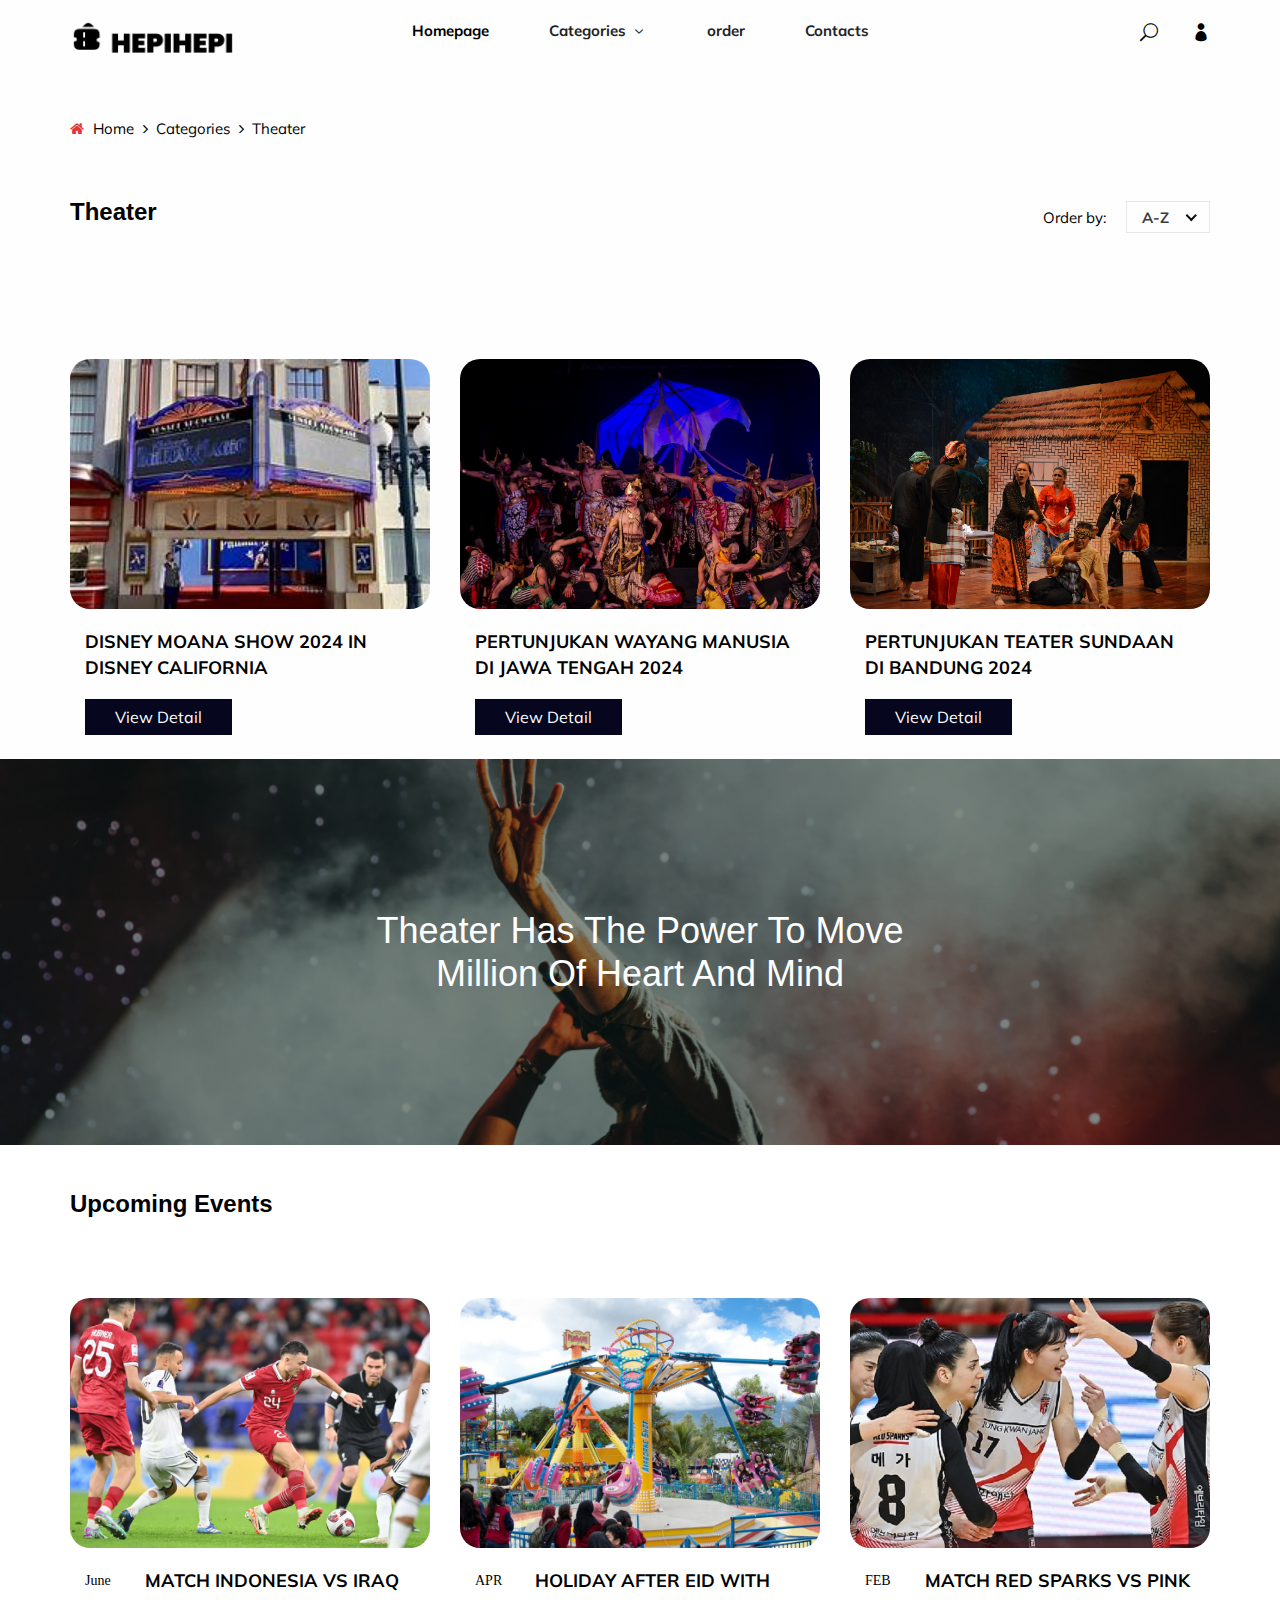
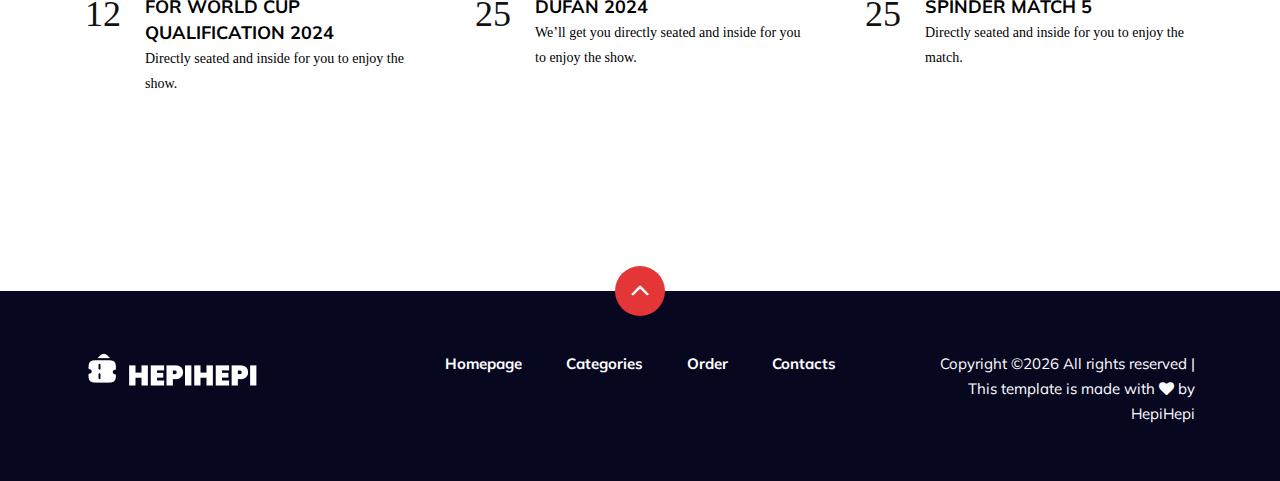
<file: teather.html>
<!DOCTYPE html>
<html lang="zxx">

<head>
    <meta charset="UTF-8">
    <meta name="description" content="Anime Template">
    <meta name="keywords" content="Anime, unica, creative, html">
    <meta name="viewport" content="width=device-width, initial-scale=1.0">
    <meta http-equiv="X-UA-Compatible" content="ie=edge">
    <title>HepiHepi | Theater</title>

    <!-- Google Font -->
    <link href="https://fonts.googleapis.com/css2?family=Oswald:wght@300;400;500;600;700&display=swap" rel="stylesheet">
    <link href="https://fonts.googleapis.com/css2?family=Mulish:wght@300;400;500;600;700;800;900&display=swap"
    rel="stylesheet">

    <!-- Css Styles -->
    <link rel="stylesheet" href="css/bootstrap.min.css" type="text/css">
    <link rel="stylesheet" href="css/font-awesome.min.css" type="text/css">
    <link rel="stylesheet" href="css/elegant-icons.css" type="text/css">
    <link rel="stylesheet" href="css/plyr.css" type="text/css">
    <link rel="stylesheet" href="css/nice-select.css" type="text/css">
    <link rel="stylesheet" href="css/owl.carousel.min.css" type="text/css">
    <link rel="stylesheet" href="css/slicknav.min.css" type="text/css">
    <link rel="stylesheet" href="css/style.css" type="text/css">
</head>

<body>
    <!-- Page Preloder -->
    <div id="preloder">
        <div class="loader"></div>
    </div>

    <!-- Header Section Begin -->
    <header class="header">
        <div class="container">
            <div class="row">
                <div class="col-lg-2">
                    <div class="header__logo">
                        <a href="./index.html">
                            <img src="img/logo.png" alt="">
                        </a>
                    </div>
                </div>
                <div class="col-lg-8">
                    <div class="header__nav">
                        <nav class="header__menu mobile-menu">
                            <ul>
                                <li class="active"><a href="./index.html">Homepage</a></li>
                                <li><a href="">Categories <span class="arrow_carrot-down"></span></a>
                                    <ul class="dropdown">
                                        <li><a href="./concert.html">Concert</a></li>
                                        <li><a href="./sports.html">Sports</a></li>
                                        <li><a href="./teather.html">Teather</a></li>
                                        <li><a href="./family.html">Familly</a></li>
                                    </ul>
                                </li>
                                <li><a href="order.html">order</a></li>
                                <li><a href="contacts.html">Contacts</a></li>
                            </ul>
                        </nav>
                    </div>
                </div>
                <div class="col-lg-2">
                    <div class="header__right">
                        <a href="#" class="search-switch"><span class="icon_search"></span></a>
                        <a href="./login.html"><span class="icon_profile"></span></a>
                    </div>
                </div>
            </div>
            <div id="mobile-menu-wrap"></div>
        </div>
    </header>
    <!-- Header End -->

    <!-- Breadcrumb Begin -->
    <div class="breadcrumb-option">
        <div class="container">
            <div class="row">
                <div class="col-lg-12">
                    <div class="breadcrumb__links">
                        <a href="./index.html"><i class="fa fa-home"></i> Home</a>
                        <a href="#">Categories</a>
                        <span>Theater</span>
                    </div>
                </div>
            </div>
        </div>
    </div>
    <!-- Breadcrumb End -->

    <!-- Product Section Begin -->
    <section class="product-page spad">
        <div class="container">
            <div class="row">
                <div class="col-lg-12">
                    <div class="product__page__content">
                        <div class="product__page__title">
                            <div class="row">
                                <div class="col-lg-8 col-md-8 col-sm-6">
                                    <div class="section-title">
                                        <h4>Theater</h4>
                                    </div>
                                </div>
                                <div class="col-lg-4 col-md-4 col-sm-6">
                                    <div class="product__page__filter">
                                        <p>Order by:</p>
                                        <select>
                                            <option value="">A-Z</option>
                                            <option value="">1-10</option>
                                            <option value="">10-50</option>
                                        </select>
                                    </div>
                                </div>
                            </div>
                        </div>
                        <div class="popular__product">
                            <div class="row">
                                <div class="col-lg-12 col-md-12 col-sm-12">
                                    <div class="section-title">
                                    </div>
                                </div>
                                <div class="col-lg-4 col-md-4 col-sm-4">
                                    <div class="btn__all">
                                        <a href="#" class="primary-btn">View All <span class="arrow_right"></span></a>
                                    </div>
                                </div>
                            </div>
                            <div class="row">
                                <div class="col-lg-4 col-md-6 col-sm-6">
                                    <div class="product__item">
                                        <div class="product__item__pic2 set-bg" data-setbg="img/popular/teater.jpeg">
                                        </div>
                                        <div class="product_detail">
                                        <div class=" col-lg-12 col-md-12 col-sm-12 product__item__text">
                                            <h5><a href="#">DISNEY MOANA  SHOW 2024 IN DISNEY CALIFORNIA</a></h5><br>
                                            <div class="button2"><a href="event-details.html">View Detail</a></div>
                                        </div>
                                       

                                        </div>
                                    </div>
                                </div>
                                <div class="col-lg-4 col-md-6 col-sm-6">
                                    <div class="product__item">
                                        <div class="product__item__pic2 set-bg" data-setbg="img/popular/wayangopera.jpg">
                                        </div>
                                        <div class="product_detail">
                                        <div class=" col-lg-12 col-md-12 col-sm-12 product__item__text">
                                            <h5><a href="#">PERTUNJUKAN WAYANG MANUSIA DI JAWA TENGAH 2024</a></h5><br>
                                            <div class="button2"><a href="event-details.html">View Detail</a></div>
                                        </div>
                                       

                                        </div>
                                    </div>
                                </div>
                                <div class="col-lg-4 col-md-6 col-sm-6">
                                    <div class="product__item">
                                        <div class="product__item__pic2 set-bg" data-setbg="img/popular/teatersunda.jpg">
                                        </div>
                                        <div class="product_detail">
                                        <div class=" col-lg-12 col-md-12 col-sm-12 product__item__text">
                                            <h5><a href="#">PERTUNJUKAN TEATER SUNDAAN DI BANDUNG 2024</a></h5><br>
                                            <div class="button2"><a href="event-details.html">View Detail</a></div>
                                        </div>
                                       

                                        </div>
                                    </div>
                                </div>
                              
                            <div class="container-fluid">
                                <div class="space">
                                <h2>Theater Has The Power To Move <br>
                                    Million Of Heart And Mind
                                    </h2>
                                </div>
                            </div>
                        </div>
                        <div class="popular__product">
                            <div class="row">
                                <div class="col-lg-12 col-md-12 col-sm-12">
                                    <div class="section-title">
                                        <br>
                                        <br>
                                        <h4>Upcoming Events</h4>
                                    </div>
                                </div>
                                <div class="col-lg-4 col-md-4 col-sm-4">
                                    <div class="btn__all">
                                        <a href="#" class="primary-btn">View All <span class="arrow_right"></span></a>
                                    </div>
                                </div>
                            </div>
                            <div class="row">
                                <div class="col-lg-4 col-md-6 col-sm-6">
                                    <div class="product__item">
                                        <div class="product__item__pic2 set-bg" data-setbg="img/popular/indonesiairaq.jpeg">
                                        </div>
                                        <div class="product_detail">
                                        <div class=" col-lg-2 col-md-4 col-2 product__item__text">
                                            <p>June</p>
                                            <h3>12</h3>
                                        </div>
                                        <div class=" col-lg-10 col-md-4 col-10 product__item__text">
                                            <h5><a href="#">MATCH INDONESIA VS IRAQ FOR WORLD CUP QUALIFICATION 2024</a></h5>
                                            <p>Directly seated and inside for you to enjoy the show.</p>
                                        </div>
                                        </div>
                                    </div>
                                </div>
                                <div class="col-lg-4 col-md-6 col-sm-6">
                                    <div class="product__item">
                                        <div class="product__item__pic2 set-bg" data-setbg="img/popular/dufan.jpg">
                                        </div>
                                        <div class="product_detail">
                                        <div class=" col-lg-2 col-md-4 col-2 product__item__text">
                                            <p>APR</p>
                                            <h3>25</h3>
                                        </div>
                                        <div class=" col-lg-10 col-md-4 col-10 product__item__text">
                                            <h5><a href="#">HOLIDAY AFTER EID WITH DUFAN 2024</a></h5>
                                            <p>We’ll get you directly seated and inside for you to enjoy the show.</p>
                                        </div>
                                        </div>
                                    </div>
                                </div><div class="col-lg-4 col-md-6 col-sm-6">
                                    <div class="product__item">
                                        <div class="product__item__pic2 set-bg" data-setbg="img/popular/red.jpg">
                                        </div>
                                        <div class="product_detail">
                                        <div class=" col-lg-2 col-md-4 col-2 product__item__text">
                                            <p>FEB</p>
                                            <h3>25</h3>
                                        </div>
                                        <div class=" col-lg-10 col-md-4 col-10 product__item__text">
                                            <h5><a href="#">MATCH RED SPARKS VS PINK SPINDER MATCH 5 </a></h5>
                                            <p>Directly seated and inside for you to enjoy the match.</p>
                                        </div>
                                        </div>
                                    </div>
                                </div>
                            
                               
                            </div>
        </div>
    </div>
   </div>
</div>
</div>
</div>
</section>
<!-- Product Section End -->

<!-- Footer Section Begin -->
<footer class="footer">
    <div class="page-up">
        <a href="#" id="scrollToTopButton"><span class="arrow_carrot-up"></span></a>
    </div>
    <div class="container">
        <div class="container">
            <div class="row">
                <div class="col-lg-3">
                    <div class="footer__logo">
                        <a href="./index.html"><img src="img/logo-w.png" alt=""></a>
                    </div>
                </div>
                <div class="col-lg-6">
                    <div class="footer__nav">
                        <ul>
                            <li class="active"><a href="./index.html">Homepage</a></li>
                            <li><a href="./concert.html">Categories</a></li>
                            <li><a href="./order.html">Order</a></li>
                            <li><a href="contacts.html">Contacts</a></li>
                        </ul>
                    </div>
                </div>
                <div class="col-lg-3">
                    <div class="footer__copyright__text">
                    <p>
                      Copyright &copy;<script>document.write(new Date().getFullYear());</script> All rights reserved | This template is made with <i class="fa fa-heart" aria-hidden="true"></i> by HepiHepi</a></p>
                    </div>
                  </div>
              </div>
          </div>
  </footer>
  <!-- Footer Section End -->

  <!-- Search model Begin -->
  <div class="search-model">
    <div class="h-100 d-flex align-items-center justify-content-center">
        <div class="search-close-switch"><i class="icon_close"></i></div>
        <form class="search-model-form">
            <input type="text" id="search-input" placeholder="Search here.....">
        </form>
    </div>
</div>
<!-- Search model end -->

<!-- Js Plugins -->
<script src="js/jquery-3.3.1.min.js"></script>
<script src="js/bootstrap.min.js"></script>
<script src="js/player.js"></script>
<script src="js/jquery.nice-select.min.js"></script>
<script src="js/mixitup.min.js"></script>
<script src="js/jquery.slicknav.js"></script>
<script src="js/owl.carousel.min.js"></script>
<script src="js/main.js"></script>

</body>

</html>
</file>
<file: css/elegant-icons.css>
@font-face {
	font-family: 'ElegantIcons';
	src:url('../fonts/ElegantIcons.eot');
	src:url('../fonts/ElegantIcons.eot?#iefix') format('embedded-opentype'),
		url('../fonts/ElegantIcons.woff') format('woff'),
		url('../fonts/ElegantIcons.ttf') format('truetype'),
		url('../fonts/ElegantIcons.svg#ElegantIcons') format('svg');
	font-weight: normal;
	font-style: normal;
}

/* Use the following CSS code if you want to use data attributes for inserting your icons */
[data-icon]:before {
	font-family: 'ElegantIcons';
	content: attr(data-icon);
	speak: none;
	font-weight: normal;
	font-variant: normal;
	text-transform: none;
	line-height: 1;
	-webkit-font-smoothing: antialiased;
	-moz-osx-font-smoothing: grayscale;
}

/* Use the following CSS code if you want to have a class per icon */
/*
Instead of a list of all class selectors,
you can use the generic selector below, but it's slower:
[class*="your-class-prefix"] {
*/
.arrow_up, .arrow_down, .arrow_left, .arrow_right, .arrow_left-up, .arrow_right-up, .arrow_right-down, .arrow_left-down, .arrow-up-down, .arrow_up-down_alt, .arrow_left-right_alt, .arrow_left-right, .arrow_expand_alt2, .arrow_expand_alt, .arrow_condense, .arrow_expand, .arrow_move, .arrow_carrot-up, .arrow_carrot-down, .arrow_carrot-left, .arrow_carrot-right, .arrow_carrot-2up, .arrow_carrot-2down, .arrow_carrot-2left, .arrow_carrot-2right, .arrow_carrot-up_alt2, .arrow_carrot-down_alt2, .arrow_carrot-left_alt2, .arrow_carrot-right_alt2, .arrow_carrot-2up_alt2, .arrow_carrot-2down_alt2, .arrow_carrot-2left_alt2, .arrow_carrot-2right_alt2, .arrow_triangle-up, .arrow_triangle-down, .arrow_triangle-left, .arrow_triangle-right, .arrow_triangle-up_alt2, .arrow_triangle-down_alt2, .arrow_triangle-left_alt2, .arrow_triangle-right_alt2, .arrow_back, .icon_minus-06, .icon_plus, .icon_close, .icon_check, .icon_minus_alt2, .icon_plus_alt2, .icon_close_alt2, .icon_check_alt2, .icon_zoom-out_alt, .icon_zoom-in_alt, .icon_search, .icon_box-empty, .icon_box-selected, .icon_minus-box, .icon_plus-box, .icon_box-checked, .icon_circle-empty, .icon_circle-slelected, .icon_stop_alt2, .icon_stop, .icon_pause_alt2, .icon_pause, .icon_menu, .icon_menu-square_alt2, .icon_menu-circle_alt2, .icon_ul, .icon_ol, .icon_adjust-horiz, .icon_adjust-vert, .icon_document_alt, .icon_documents_alt, .icon_pencil, .icon_pencil-edit_alt, .icon_pencil-edit, .icon_folder-alt, .icon_folder-open_alt, .icon_folder-add_alt, .icon_info_alt, .icon_error-oct_alt, .icon_error-circle_alt, .icon_error-triangle_alt, .icon_question_alt2, .icon_question, .icon_comment_alt, .icon_chat_alt, .icon_vol-mute_alt, .icon_volume-low_alt, .icon_volume-high_alt, .icon_quotations, .icon_quotations_alt2, .icon_clock_alt, .icon_lock_alt, .icon_lock-open_alt, .icon_key_alt, .icon_cloud_alt, .icon_cloud-upload_alt, .icon_cloud-download_alt, .icon_image, .icon_images, .icon_lightbulb_alt, .icon_gift_alt, .icon_house_alt, .icon_genius, .icon_mobile, .icon_tablet, .icon_laptop, .icon_desktop, .icon_camera_alt, .icon_mail_alt, .icon_cone_alt, .icon_ribbon_alt, .icon_bag_alt, .icon_creditcard, .icon_cart_alt, .icon_paperclip, .icon_tag_alt, .icon_tags_alt, .icon_trash_alt, .icon_cursor_alt, .icon_mic_alt, .icon_compass_alt, .icon_pin_alt, .icon_pushpin_alt, .icon_map_alt, .icon_drawer_alt, .icon_toolbox_alt, .icon_book_alt, .icon_calendar, .icon_film, .icon_table, .icon_contacts_alt, .icon_headphones, .icon_lifesaver, .icon_piechart, .icon_refresh, .icon_link_alt, .icon_link, .icon_loading, .icon_blocked, .icon_archive_alt, .icon_heart_alt, .icon_star_alt, .icon_star-half_alt, .icon_star, .icon_star-half, .icon_tools, .icon_tool, .icon_cog, .icon_cogs, .arrow_up_alt, .arrow_down_alt, .arrow_left_alt, .arrow_right_alt, .arrow_left-up_alt, .arrow_right-up_alt, .arrow_right-down_alt, .arrow_left-down_alt, .arrow_condense_alt, .arrow_expand_alt3, .arrow_carrot_up_alt, .arrow_carrot-down_alt, .arrow_carrot-left_alt, .arrow_carrot-right_alt, .arrow_carrot-2up_alt, .arrow_carrot-2dwnn_alt, .arrow_carrot-2left_alt, .arrow_carrot-2right_alt, .arrow_triangle-up_alt, .arrow_triangle-down_alt, .arrow_triangle-left_alt, .arrow_triangle-right_alt, .icon_minus_alt, .icon_plus_alt, .icon_close_alt, .icon_check_alt, .icon_zoom-out, .icon_zoom-in, .icon_stop_alt, .icon_menu-square_alt, .icon_menu-circle_alt, .icon_document, .icon_documents, .icon_pencil_alt, .icon_folder, .icon_folder-open, .icon_folder-add, .icon_folder_upload, .icon_folder_download, .icon_info, .icon_error-circle, .icon_error-oct, .icon_error-triangle, .icon_question_alt, .icon_comment, .icon_chat, .icon_vol-mute, .icon_volume-low, .icon_volume-high, .icon_quotations_alt, .icon_clock, .icon_lock, .icon_lock-open, .icon_key, .icon_cloud, .icon_cloud-upload, .icon_cloud-download, .icon_lightbulb, .icon_gift, .icon_house, .icon_camera, .icon_mail, .icon_cone, .icon_ribbon, .icon_bag, .icon_cart, .icon_tag, .icon_tags, .icon_trash, .icon_cursor, .icon_mic, .icon_compass, .icon_pin, .icon_pushpin, .icon_map, .icon_drawer, .icon_toolbox, .icon_book, .icon_contacts, .icon_archive, .icon_heart, .icon_profile, .icon_group, .icon_grid-2x2, .icon_grid-3x3, .icon_music, .icon_pause_alt, .icon_phone, .icon_upload, .icon_download, .social_facebook, .social_twitter, .social_pinterest, .social_googleplus, .social_tumblr, .social_tumbleupon, .social_wordpress, .social_instagram, .social_dribbble, .social_vimeo, .social_linkedin, .social_rss, .social_deviantart, .social_share, .social_myspace, .social_skype, .social_youtube, .social_picassa, .social_googledrive, .social_flickr, .social_blogger, .social_spotify, .social_delicious, .social_facebook_circle, .social_twitter_circle, .social_pinterest_circle, .social_googleplus_circle, .social_tumblr_circle, .social_stumbleupon_circle, .social_wordpress_circle, .social_instagram_circle, .social_dribbble_circle, .social_vimeo_circle, .social_linkedin_circle, .social_rss_circle, .social_deviantart_circle, .social_share_circle, .social_myspace_circle, .social_skype_circle, .social_youtube_circle, .social_picassa_circle, .social_googledrive_alt2, .social_flickr_circle, .social_blogger_circle, .social_spotify_circle, .social_delicious_circle, .social_facebook_square, .social_twitter_square, .social_pinterest_square, .social_googleplus_square, .social_tumblr_square, .social_stumbleupon_square, .social_wordpress_square, .social_instagram_square, .social_dribbble_square, .social_vimeo_square, .social_linkedin_square, .social_rss_square, .social_deviantart_square, .social_share_square, .social_myspace_square, .social_skype_square, .social_youtube_square, .social_picassa_square, .social_googledrive_square, .social_flickr_square, .social_blogger_square, .social_spotify_square, .social_delicious_square, .icon_printer, .icon_calulator, .icon_building, .icon_floppy, .icon_drive, .icon_search-2, .icon_id, .icon_id-2, .icon_puzzle, .icon_like, .icon_dislike, .icon_mug, .icon_currency, .icon_wallet, .icon_pens, .icon_easel, .icon_flowchart, .icon_datareport, .icon_briefcase, .icon_shield, .icon_percent, .icon_globe, .icon_globe-2, .icon_target, .icon_hourglass, .icon_balance, .icon_rook, .icon_printer-alt, .icon_calculator_alt, .icon_building_alt, .icon_floppy_alt, .icon_drive_alt, .icon_search_alt, .icon_id_alt, .icon_id-2_alt, .icon_puzzle_alt, .icon_like_alt, .icon_dislike_alt, .icon_mug_alt, .icon_currency_alt, .icon_wallet_alt, .icon_pens_alt, .icon_easel_alt, .icon_flowchart_alt, .icon_datareport_alt, .icon_briefcase_alt, .icon_shield_alt, .icon_percent_alt, .icon_globe_alt, .icon_clipboard {
	font-family: 'ElegantIcons';
	speak: none;
	font-style: normal;
	font-weight: normal;
	font-variant: normal;
	text-transform: none;
	line-height: 1;
	-webkit-font-smoothing: antialiased;
}
.arrow_up:before {
	content: "\21";
}
.arrow_down:before {
	content: "\22";
}
.arrow_left:before {
	content: "\23";
}
.arrow_right:before {
	content: "\24";
}
.arrow_left-up:before {
	content: "\25";
}
.arrow_right-up:before {
	content: "\26";
}
.arrow_right-down:before {
	content: "\27";
}
.arrow_left-down:before {
	content: "\28";
}
.arrow-up-down:before {
	content: "\29";
}
.arrow_up-down_alt:before {
	content: "\2a";
}
.arrow_left-right_alt:before {
	content: "\2b";
}
.arrow_left-right:before {
	content: "\2c";
}
.arrow_expand_alt2:before {
	content: "\2d";
}
.arrow_expand_alt:before {
	content: "\2e";
}
.arrow_condense:before {
	content: "\2f";
}
.arrow_expand:before {
	content: "\30";
}
.arrow_move:before {
	content: "\31";
}
.arrow_carrot-up:before {
	content: "\32";
}
.arrow_carrot-down:before {
	content: "\33";
}
.arrow_carrot-left:before {
	content: "\34";
}
.arrow_carrot-right:before {
	content: "\35";
}
.arrow_carrot-2up:before {
	content: "\36";
}
.arrow_carrot-2down:before {
	content: "\37";
}
.arrow_carrot-2left:before {
	content: "\38";
}
.arrow_carrot-2right:before {
	content: "\39";
}
.arrow_carrot-up_alt2:before {
	content: "\3a";
}
.arrow_carrot-down_alt2:before {
	content: "\3b";
}
.arrow_carrot-left_alt2:before {
	content: "\3c";
}
.arrow_carrot-right_alt2:before {
	content: "\3d";
}
.arrow_carrot-2up_alt2:before {
	content: "\3e";
}
.arrow_carrot-2down_alt2:before {
	content: "\3f";
}
.arrow_carrot-2left_alt2:before {
	content: "\40";
}
.arrow_carrot-2right_alt2:before {
	content: "\41";
}
.arrow_triangle-up:before {
	content: "\42";
}
.arrow_triangle-down:before {
	content: "\43";
}
.arrow_triangle-left:before {
	content: "\44";
}
.arrow_triangle-right:before {
	content: "\45";
}
.arrow_triangle-up_alt2:before {
	content: "\46";
}
.arrow_triangle-down_alt2:before {
	content: "\47";
}
.arrow_triangle-left_alt2:before {
	content: "\48";
}
.arrow_triangle-right_alt2:before {
	content: "\49";
}
.arrow_back:before {
	content: "\4a";
}
.icon_minus-06:before {
	content: "\4b";
}
.icon_plus:before {
	content: "\4c";
}
.icon_close:before {
	content: "\4d";
}
.icon_check:before {
	content: "\4e";
}
.icon_minus_alt2:before {
	content: "\4f";
}
.icon_plus_alt2:before {
	content: "\50";
}
.icon_close_alt2:before {
	content: "\51";
}
.icon_check_alt2:before {
	content: "\52";
}
.icon_zoom-out_alt:before {
	content: "\53";
}
.icon_zoom-in_alt:before {
	content: "\54";
}
.icon_search:before {
	content: "\55";
}
.icon_box-empty:before {
	content: "\56";
}
.icon_box-selected:before {
	content: "\57";
}
.icon_minus-box:before {
	content: "\58";
}
.icon_plus-box:before {
	content: "\59";
}
.icon_box-checked:before {
	content: "\5a";
}
.icon_circle-empty:before {
	content: "\5b";
}
.icon_circle-slelected:before {
	content: "\5c";
}
.icon_stop_alt2:before {
	content: "\5d";
}
.icon_stop:before {
	content: "\5e";
}
.icon_pause_alt2:before {
	content: "\5f";
}
.icon_pause:before {
	content: "\60";
}
.icon_menu:before {
	content: "\61";
}
.icon_menu-square_alt2:before {
	content: "\62";
}
.icon_menu-circle_alt2:before {
	content: "\63";
}
.icon_ul:before {
	content: "\64";
}
.icon_ol:before {
	content: "\65";
}
.icon_adjust-horiz:before {
	content: "\66";
}
.icon_adjust-vert:before {
	content: "\67";
}
.icon_document_alt:before {
	content: "\68";
}
.icon_documents_alt:before {
	content: "\69";
}
.icon_pencil:before {
	content: "\6a";
}
.icon_pencil-edit_alt:before {
	content: "\6b";
}
.icon_pencil-edit:before {
	content: "\6c";
}
.icon_folder-alt:before {
	content: "\6d";
}
.icon_folder-open_alt:before {
	content: "\6e";
}
.icon_folder-add_alt:before {
	content: "\6f";
}
.icon_info_alt:before {
	content: "\70";
}
.icon_error-oct_alt:before {
	content: "\71";
}
.icon_error-circle_alt:before {
	content: "\72";
}
.icon_error-triangle_alt:before {
	content: "\73";
}
.icon_question_alt2:before {
	content: "\74";
}
.icon_question:before {
	content: "\75";
}
.icon_comment_alt:before {
	content: "\76";
}
.icon_chat_alt:before {
	content: "\77";
}
.icon_vol-mute_alt:before {
	content: "\78";
}
.icon_volume-low_alt:before {
	content: "\79";
}
.icon_volume-high_alt:before {
	content: "\7a";
}
.icon_quotations:before {
	content: "\7b";
}
.icon_quotations_alt2:before {
	content: "\7c";
}
.icon_clock_alt:before {
	content: "\7d";
}
.icon_lock_alt:before {
	content: "\7e";
}
.icon_lock-open_alt:before {
	content: "\e000";
}
.icon_key_alt:before {
	content: "\e001";
}
.icon_cloud_alt:before {
	content: "\e002";
}
.icon_cloud-upload_alt:before {
	content: "\e003";
}
.icon_cloud-download_alt:before {
	content: "\e004";
}
.icon_image:before {
	content: "\e005";
}
.icon_images:before {
	content: "\e006";
}
.icon_lightbulb_alt:before {
	content: "\e007";
}
.icon_gift_alt:before {
	content: "\e008";
}
.icon_house_alt:before {
	content: "\e009";
}
.icon_genius:before {
	content: "\e00a";
}
.icon_mobile:before {
	content: "\e00b";
}
.icon_tablet:before {
	content: "\e00c";
}
.icon_laptop:before {
	content: "\e00d";
}
.icon_desktop:before {
	content: "\e00e";
}
.icon_camera_alt:before {
	content: "\e00f";
}
.icon_mail_alt:before {
	content: "\e010";
}
.icon_cone_alt:before {
	content: "\e011";
}
.icon_ribbon_alt:before {
	content: "\e012";
}
.icon_bag_alt:before {
	content: "\e013";
}
.icon_creditcard:before {
	content: "\e014";
}
.icon_cart_alt:before {
	content: "\e015";
}
.icon_paperclip:before {
	content: "\e016";
}
.icon_tag_alt:before {
	content: "\e017";
}
.icon_tags_alt:before {
	content: "\e018";
}
.icon_trash_alt:before {
	content: "\e019";
}
.icon_cursor_alt:before {
	content: "\e01a";
}
.icon_mic_alt:before {
	content: "\e01b";
}
.icon_compass_alt:before {
	content: "\e01c";
}
.icon_pin_alt:before {
	content: "\e01d";
}
.icon_pushpin_alt:before {
	content: "\e01e";
}
.icon_map_alt:before {
	content: "\e01f";
}
.icon_drawer_alt:before {
	content: "\e020";
}
.icon_toolbox_alt:before {
	content: "\e021";
}
.icon_book_alt:before {
	content: "\e022";
}
.icon_calendar:before {
	content: "\e023";
}
.icon_film:before {
	content: "\e024";
}
.icon_table:before {
	content: "\e025";
}
.icon_contacts_alt:before {
	content: "\e026";
}
.icon_headphones:before {
	content: "\e027";
}
.icon_lifesaver:before {
	content: "\e028";
}
.icon_piechart:before {
	content: "\e029";
}
.icon_refresh:before {
	content: "\e02a";
}
.icon_link_alt:before {
	content: "\e02b";
}
.icon_link:before {
	content: "\e02c";
}
.icon_loading:before {
	content: "\e02d";
}
.icon_blocked:before {
	content: "\e02e";
}
.icon_archive_alt:before {
	content: "\e02f";
}
.icon_heart_alt:before {
	content: "\e030";
}
.icon_star_alt:before {
	content: "\e031";
}
.icon_star-half_alt:before {
	content: "\e032";
}
.icon_star:before {
	content: "\e033";
}
.icon_star-half:before {
	content: "\e034";
}
.icon_tools:before {
	content: "\e035";
}
.icon_tool:before {
	content: "\e036";
}
.icon_cog:before {
	content: "\e037";
}
.icon_cogs:before {
	content: "\e038";
}
.arrow_up_alt:before {
	content: "\e039";
}
.arrow_down_alt:before {
	content: "\e03a";
}
.arrow_left_alt:before {
	content: "\e03b";
}
.arrow_right_alt:before {
	content: "\e03c";
}
.arrow_left-up_alt:before {
	content: "\e03d";
}
.arrow_right-up_alt:before {
	content: "\e03e";
}
.arrow_right-down_alt:before {
	content: "\e03f";
}
.arrow_left-down_alt:before {
	content: "\e040";
}
.arrow_condense_alt:before {
	content: "\e041";
}
.arrow_expand_alt3:before {
	content: "\e042";
}
.arrow_carrot_up_alt:before {
	content: "\e043";
}
.arrow_carrot-down_alt:before {
	content: "\e044";
}
.arrow_carrot-left_alt:before {
	content: "\e045";
}
.arrow_carrot-right_alt:before {
	content: "\e046";
}
.arrow_carrot-2up_alt:before {
	content: "\e047";
}
.arrow_carrot-2dwnn_alt:before {
	content: "\e048";
}
.arrow_carrot-2left_alt:before {
	content: "\e049";
}
.arrow_carrot-2right_alt:before {
	content: "\e04a";
}
.arrow_triangle-up_alt:before {
	content: "\e04b";
}
.arrow_triangle-down_alt:before {
	content: "\e04c";
}
.arrow_triangle-left_alt:before {
	content: "\e04d";
}
.arrow_triangle-right_alt:before {
	content: "\e04e";
}
.icon_minus_alt:before {
	content: "\e04f";
}
.icon_plus_alt:before {
	content: "\e050";
}
.icon_close_alt:before {
	content: "\e051";
}
.icon_check_alt:before {
	content: "\e052";
}
.icon_zoom-out:before {
	content: "\e053";
}
.icon_zoom-in:before {
	content: "\e054";
}
.icon_stop_alt:before {
	content: "\e055";
}
.icon_menu-square_alt:before {
	content: "\e056";
}
.icon_menu-circle_alt:before {
	content: "\e057";
}
.icon_document:before {
	content: "\e058";
}
.icon_documents:before {
	content: "\e059";
}
.icon_pencil_alt:before {
	content: "\e05a";
}
.icon_folder:before {
	content: "\e05b";
}
.icon_folder-open:before {
	content: "\e05c";
}
.icon_folder-add:before {
	content: "\e05d";
}
.icon_folder_upload:before {
	content: "\e05e";
}
.icon_folder_download:before {
	content: "\e05f";
}
.icon_info:before {
	content: "\e060";
}
.icon_error-circle:before {
	content: "\e061";
}
.icon_error-oct:before {
	content: "\e062";
}
.icon_error-triangle:before {
	content: "\e063";
}
.icon_question_alt:before {
	content: "\e064";
}
.icon_comment:before {
	content: "\e065";
}
.icon_chat:before {
	content: "\e066";
}
.icon_vol-mute:before {
	content: "\e067";
}
.icon_volume-low:before {
	content: "\e068";
}
.icon_volume-high:before {
	content: "\e069";
}
.icon_quotations_alt:before {
	content: "\e06a";
}
.icon_clock:before {
	content: "\e06b";
}
.icon_lock:before {
	content: "\e06c";
}
.icon_lock-open:before {
	content: "\e06d";
}
.icon_key:before {
	content: "\e06e";
}
.icon_cloud:before {
	content: "\e06f";
}
.icon_cloud-upload:before {
	content: "\e070";
}
.icon_cloud-download:before {
	content: "\e071";
}
.icon_lightbulb:before {
	content: "\e072";
}
.icon_gift:before {
	content: "\e073";
}
.icon_house:before {
	content: "\e074";
}
.icon_camera:before {
	content: "\e075";
}
.icon_mail:before {
	content: "\e076";
}
.icon_cone:before {
	content: "\e077";
}
.icon_ribbon:before {
	content: "\e078";
}
.icon_bag:before {
	content: "\e079";
}
.icon_cart:before {
	content: "\e07a";
}
.icon_tag:before {
	content: "\e07b";
}
.icon_tags:before {
	content: "\e07c";
}
.icon_trash:before {
	content: "\e07d";
}
.icon_cursor:before {
	content: "\e07e";
}
.icon_mic:before {
	content: "\e07f";
}
.icon_compass:before {
	content: "\e080";
}
.icon_pin:before {
	content: "\e081";
}
.icon_pushpin:before {
	content: "\e082";
}
.icon_map:before {
	content: "\e083";
}
.icon_drawer:before {
	content: "\e084";
}
.icon_toolbox:before {
	content: "\e085";
}
.icon_book:before {
	content: "\e086";
}
.icon_contacts:before {
	content: "\e087";
}
.icon_archive:before {
	content: "\e088";
}
.icon_heart:before {
	content: "\e089";
}
.icon_profile:before {
	content: "\e08a";
}
.icon_group:before {
	content: "\e08b";
}
.icon_grid-2x2:before {
	content: "\e08c";
}
.icon_grid-3x3:before {
	content: "\e08d";
}
.icon_music:before {
	content: "\e08e";
}
.icon_pause_alt:before {
	content: "\e08f";
}
.icon_phone:before {
	content: "\e090";
}
.icon_upload:before {
	content: "\e091";
}
.icon_download:before {
	content: "\e092";
}
.social_facebook:before {
	content: "\e093";
}
.social_twitter:before {
	content: "\e094";
}
.social_pinterest:before {
	content: "\e095";
}
.social_googleplus:before {
	content: "\e096";
}
.social_tumblr:before {
	content: "\e097";
}
.social_tumbleupon:before {
	content: "\e098";
}
.social_wordpress:before {
	content: "\e099";
}
.social_instagram:before {
	content: "\e09a";
}
.social_dribbble:before {
	content: "\e09b";
}
.social_vimeo:before {
	content: "\e09c";
}
.social_linkedin:before {
	content: "\e09d";
}
.social_rss:before {
	content: "\e09e";
}
.social_deviantart:before {
	content: "\e09f";
}
.social_share:before {
	content: "\e0a0";
}
.social_myspace:before {
	content: "\e0a1";
}
.social_skype:before {
	content: "\e0a2";
}
.social_youtube:before {
	content: "\e0a3";
}
.social_picassa:before {
	content: "\e0a4";
}
.social_googledrive:before {
	content: "\e0a5";
}
.social_flickr:before {
	content: "\e0a6";
}
.social_blogger:before {
	content: "\e0a7";
}
.social_spotify:before {
	content: "\e0a8";
}
.social_delicious:before {
	content: "\e0a9";
}
.social_facebook_circle:before {
	content: "\e0aa";
}
.social_twitter_circle:before {
	content: "\e0ab";
}
.social_pinterest_circle:before {
	content: "\e0ac";
}
.social_googleplus_circle:before {
	content: "\e0ad";
}
.social_tumblr_circle:before {
	content: "\e0ae";
}
.social_stumbleupon_circle:before {
	content: "\e0af";
}
.social_wordpress_circle:before {
	content: "\e0b0";
}
.social_instagram_circle:before {
	content: "\e0b1";
}
.social_dribbble_circle:before {
	content: "\e0b2";
}
.social_vimeo_circle:before {
	content: "\e0b3";
}
.social_linkedin_circle:before {
	content: "\e0b4";
}
.social_rss_circle:before {
	content: "\e0b5";
}
.social_deviantart_circle:before {
	content: "\e0b6";
}
.social_share_circle:before {
	content: "\e0b7";
}
.social_myspace_circle:before {
	content: "\e0b8";
}
.social_skype_circle:before {
	content: "\e0b9";
}
.social_youtube_circle:before {
	content: "\e0ba";
}
.social_picassa_circle:before {
	content: "\e0bb";
}
.social_googledrive_alt2:before {
	content: "\e0bc";
}
.social_flickr_circle:before {
	content: "\e0bd";
}
.social_blogger_circle:before {
	content: "\e0be";
}
.social_spotify_circle:before {
	content: "\e0bf";
}
.social_delicious_circle:before {
	content: "\e0c0";
}
.social_facebook_square:before {
	content: "\e0c1";
}
.social_twitter_square:before {
	content: "\e0c2";
}
.social_pinterest_square:before {
	content: "\e0c3";
}
.social_googleplus_square:before {
	content: "\e0c4";
}
.social_tumblr_square:before {
	content: "\e0c5";
}
.social_stumbleupon_square:before {
	content: "\e0c6";
}
.social_wordpress_square:before {
	content: "\e0c7";
}
.social_instagram_square:before {
	content: "\e0c8";
}
.social_dribbble_square:before {
	content: "\e0c9";
}
.social_vimeo_square:before {
	content: "\e0ca";
}
.social_linkedin_square:before {
	content: "\e0cb";
}
.social_rss_square:before {
	content: "\e0cc";
}
.social_deviantart_square:before {
	content: "\e0cd";
}
.social_share_square:before {
	content: "\e0ce";
}
.social_myspace_square:before {
	content: "\e0cf";
}
.social_skype_square:before {
	content: "\e0d0";
}
.social_youtube_square:before {
	content: "\e0d1";
}
.social_picassa_square:before {
	content: "\e0d2";
}
.social_googledrive_square:before {
	content: "\e0d3";
}
.social_flickr_square:before {
	content: "\e0d4";
}
.social_blogger_square:before {
	content: "\e0d5";
}
.social_spotify_square:before {
	content: "\e0d6";
}
.social_delicious_square:before {
	content: "\e0d7";
}
.icon_printer:before {
	content: "\e103";
}
.icon_calulator:before {
	content: "\e0ee";
}
.icon_building:before {
	content: "\e0ef";
}
.icon_floppy:before {
	content: "\e0e8";
}
.icon_drive:before {
	content: "\e0ea";
}
.icon_search-2:before {
	content: "\e101";
}
.icon_id:before {
	content: "\e107";
}
.icon_id-2:before {
	content: "\e108";
}
.icon_puzzle:before {
	content: "\e102";
}
.icon_like:before {
	content: "\e106";
}
.icon_dislike:before {
	content: "\e0eb";
}
.icon_mug:before {
	content: "\e105";
}
.icon_currency:before {
	content: "\e0ed";
}
.icon_wallet:before {
	content: "\e100";
}
.icon_pens:before {
	content: "\e104";
}
.icon_easel:before {
	content: "\e0e9";
}
.icon_flowchart:before {
	content: "\e109";
}
.icon_datareport:before {
	content: "\e0ec";
}
.icon_briefcase:before {
	content: "\e0fe";
}
.icon_shield:before {
	content: "\e0f6";
}
.icon_percent:before {
	content: "\e0fb";
}
.icon_globe:before {
	content: "\e0e2";
}
.icon_globe-2:before {
	content: "\e0e3";
}
.icon_target:before {
	content: "\e0f5";
}
.icon_hourglass:before {
	content: "\e0e1";
}
.icon_balance:before {
	content: "\e0ff";
}
.icon_rook:before {
	content: "\e0f8";
}
.icon_printer-alt:before {
	content: "\e0fa";
}
.icon_calculator_alt:before {
	content: "\e0e7";
}
.icon_building_alt:before {
	content: "\e0fd";
}
.icon_floppy_alt:before {
	content: "\e0e4";
}
.icon_drive_alt:before {
	content: "\e0e5";
}
.icon_search_alt:before {
	content: "\e0f7";
}
.icon_id_alt:before {
	content: "\e0e0";
}
.icon_id-2_alt:before {
	content: "\e0fc";
}
.icon_puzzle_alt:before {
	content: "\e0f9";
}
.icon_like_alt:before {
	content: "\e0dd";
}
.icon_dislike_alt:before {
	content: "\e0f1";
}
.icon_mug_alt:before {
	content: "\e0dc";
}
.icon_currency_alt:before {
	content: "\e0f3";
}
.icon_wallet_alt:before {
	content: "\e0d8";
}
.icon_pens_alt:before {
	content: "\e0db";
}
.icon_easel_alt:before {
	content: "\e0f0";
}
.icon_flowchart_alt:before {
	content: "\e0df";
}
.icon_datareport_alt:before {
	content: "\e0f2";
}
.icon_briefcase_alt:before {
	content: "\e0f4";
}
.icon_shield_alt:before {
	content: "\e0d9";
}
.icon_percent_alt:before {
	content: "\e0da";
}
.icon_globe_alt:before {
	content: "\e0de";
}
.icon_clipboard:before {
	content: "\e0e6";
}


	.glyph {
		float: left;
		text-align: center;
		padding: .75em;
		margin: .4em 1.5em .75em 0;
		width: 6em;
text-shadow: none;
	}
        .glyph_big {
        font-size: 128px;
        color: #59c5dc;
        float: left;
        margin-right: 20px;
        }

        .glyph div { padding-bottom: 10px;}

	.glyph input {
		font-family: consolas, monospace;
		font-size: 12px;
		width: 100%;
		text-align: center;
		border: 0;
		box-shadow: 0 0 0 1px #ccc;
		padding: .2em;
                -moz-border-radius: 5px;
                -webkit-border-radius: 5px;
	}
	.centered {
		margin-left: auto;
		margin-right: auto;
	}
	.glyph .fs1 {
		font-size: 2em;
	}
</file>
<file: css/plyr.css>
@keyframes plyr-progress{to{background-position:25px 0;background-position:var(--plyr-progress-loading-size,25px) 0}}@keyframes plyr-popup{0%{opacity:.5;transform:translateY(10px)}to{opacity:1;transform:translateY(0)}}@keyframes plyr-fade-in{from{opacity:0}to{opacity:1}}.plyr{-moz-osx-font-smoothing:grayscale;-webkit-font-smoothing:antialiased;align-items:center;direction:ltr;display:flex;flex-direction:column;font-family:inherit;font-family:var(--plyr-font-family,inherit);font-variant-numeric:tabular-nums;font-weight:400;font-weight:var(--plyr-font-weight-regular,400);height:100%;line-height:1.7;line-height:var(--plyr-line-height,1.7);max-width:100%;min-width:200px;position:relative;text-shadow:none;transition:box-shadow .3s ease;z-index:0}.plyr audio,.plyr iframe,.plyr video{display:block;height:100%;width:100%}.plyr button{font:inherit;line-height:inherit;width:auto}.plyr:focus{outline:0}.plyr--full-ui{box-sizing:border-box}.plyr--full-ui *,.plyr--full-ui ::after,.plyr--full-ui ::before{box-sizing:inherit}.plyr--full-ui a,.plyr--full-ui button,.plyr--full-ui input,.plyr--full-ui label{touch-action:manipulation}.plyr__badge{background:#4a5464;background:var(--plyr-badge-background,#4a5464);border-radius:2px;border-radius:var(--plyr-badge-border-radius,2px);color:#fff;color:var(--plyr-badge-text-color,#fff);font-size:9px;font-size:var(--plyr-font-size-badge,9px);line-height:1;padding:3px 4px}.plyr--full-ui ::-webkit-media-text-track-container{display:none}.plyr__captions{animation:plyr-fade-in .3s ease;bottom:0;display:none;font-size:13px;font-size:var(--plyr-font-size-small,13px);left:0;padding:10px;padding:var(--plyr-control-spacing,10px);position:absolute;text-align:center;transition:transform .4s ease-in-out;width:100%}.plyr__captions span:empty{display:none}@media (min-width:480px){.plyr__captions{font-size:15px;font-size:var(--plyr-font-size-base,15px);padding:calc(10px * 2);padding:calc(var(--plyr-control-spacing,10px) * 2)}}@media (min-width:768px){.plyr__captions{font-size:18px;font-size:var(--plyr-font-size-large,18px)}}.plyr--captions-active .plyr__captions{display:block}.plyr:not(.plyr--hide-controls) .plyr__controls:not(:empty)~.plyr__captions{transform:translateY(calc(10px * -4));transform:translateY(calc(var(--plyr-control-spacing,10px) * -4))}.plyr__caption{background:rgba(0,0,0,.8);background:var(--plyr-captions-background,rgba(0,0,0,.8));border-radius:2px;-webkit-box-decoration-break:clone;box-decoration-break:clone;color:#fff;color:var(--plyr-captions-text-color,#fff);line-height:185%;padding:.2em .5em;white-space:pre-wrap}.plyr__caption div{display:inline}.plyr__control{background:0 0;border:0;border-radius:3px;border-radius:var(--plyr-control-radius,3px);color:inherit;cursor:pointer;flex-shrink:0;overflow:visible;padding:calc(10px * .7);padding:calc(var(--plyr-control-spacing,10px) * .7);position:relative;transition:all .3s ease}.plyr__control svg{display:block;fill:currentColor;height:18px;height:var(--plyr-control-icon-size,18px);pointer-events:none;width:18px;width:var(--plyr-control-icon-size,18px)}.plyr__control:focus{outline:0}.plyr__control.plyr__tab-focus{outline-color:#00b3ff;outline-color:var(--plyr-tab-focus-color,var(--plyr-color-main,var(--plyr-color-main,#00b3ff)));outline-offset:2px;outline-style:dotted;outline-width:3px}a.plyr__control{text-decoration:none}a.plyr__control::after,a.plyr__control::before{display:none}.plyr__control.plyr__control--pressed .icon--not-pressed,.plyr__control.plyr__control--pressed .label--not-pressed,.plyr__control:not(.plyr__control--pressed) .icon--pressed,.plyr__control:not(.plyr__control--pressed) .label--pressed{display:none}.plyr--full-ui ::-webkit-media-controls{display:none}.plyr__controls{align-items:center;display:flex;justify-content:flex-end;text-align:center}.plyr__controls .plyr__progress__container{flex:1;min-width:0}.plyr__controls .plyr__controls__item{margin-left:calc(10px / 4);margin-left:calc(var(--plyr-control-spacing,10px)/ 4)}.plyr__controls .plyr__controls__item:first-child{margin-left:0;margin-right:auto}.plyr__controls .plyr__controls__item.plyr__progress__container{padding-left:calc(10px / 4);padding-left:calc(var(--plyr-control-spacing,10px)/ 4)}.plyr__controls .plyr__controls__item.plyr__time{padding:0 calc(10px / 2);padding:0 calc(var(--plyr-control-spacing,10px)/ 2)}.plyr__controls .plyr__controls__item.plyr__progress__container:first-child,.plyr__controls .plyr__controls__item.plyr__time+.plyr__time,.plyr__controls .plyr__controls__item.plyr__time:first-child{padding-left:0}.plyr__controls:empty{display:none}.plyr [data-plyr=airplay],.plyr [data-plyr=captions],.plyr [data-plyr=fullscreen],.plyr [data-plyr=pip]{display:none}.plyr--airplay-supported [data-plyr=airplay],.plyr--captions-enabled [data-plyr=captions],.plyr--fullscreen-enabled [data-plyr=fullscreen],.plyr--pip-supported [data-plyr=pip]{display:inline-block}.plyr__menu{display:flex;position:relative}.plyr__menu .plyr__control svg{transition:transform .3s ease}.plyr__menu .plyr__control[aria-expanded=true] svg{transform:rotate(90deg)}.plyr__menu .plyr__control[aria-expanded=true] .plyr__tooltip{display:none}.plyr__menu__container{animation:plyr-popup .2s ease;background:rgba(255,255,255,.9);background:var(--plyr-menu-background,rgba(255,255,255,.9));border-radius:4px;bottom:100%;box-shadow:0 1px 2px rgba(0,0,0,.15);box-shadow:var(--plyr-menu-shadow,0 1px 2px rgba(0,0,0,.15));color:#4a5464;color:var(--plyr-menu-color,#4a5464);font-size:15px;font-size:var(--plyr-font-size-base,15px);margin-bottom:10px;position:absolute;right:-3px;text-align:left;white-space:nowrap;z-index:3}.plyr__menu__container>div{overflow:hidden;transition:height .35s cubic-bezier(.4,0,.2,1),width .35s cubic-bezier(.4,0,.2,1)}.plyr__menu__container::after{border:4px solid transparent;border:var(--plyr-menu-arrow-size,4px) solid transparent;border-top-color:rgba(255,255,255,.9);border-top-color:var(--plyr-menu-background,rgba(255,255,255,.9));content:'';height:0;position:absolute;right:calc(((18px / 2) + calc(10px * .7)) - (4px / 2));right:calc(((var(--plyr-control-icon-size,18px)/ 2) + calc(var(--plyr-control-spacing,10px) * .7)) - (var(--plyr-menu-arrow-size,4px)/ 2));top:100%;width:0}.plyr__menu__container [role=menu]{padding:calc(10px * .7);padding:calc(var(--plyr-control-spacing,10px) * .7)}.plyr__menu__container [role=menuitem],.plyr__menu__container [role=menuitemradio]{margin-top:2px}.plyr__menu__container [role=menuitem]:first-child,.plyr__menu__container [role=menuitemradio]:first-child{margin-top:0}.plyr__menu__container .plyr__control{align-items:center;color:#4a5464;color:var(--plyr-menu-color,#4a5464);display:flex;font-size:13px;font-size:var(--plyr-font-size-menu,var(--plyr-font-size-small,13px));padding-bottom:calc(calc(10px * .7)/ 1.5);padding-bottom:calc(calc(var(--plyr-control-spacing,10px) * .7)/ 1.5);padding-left:calc(calc(10px * .7) * 1.5);padding-left:calc(calc(var(--plyr-control-spacing,10px) * .7) * 1.5);padding-right:calc(calc(10px * .7) * 1.5);padding-right:calc(calc(var(--plyr-control-spacing,10px) * .7) * 1.5);padding-top:calc(calc(10px * .7)/ 1.5);padding-top:calc(calc(var(--plyr-control-spacing,10px) * .7)/ 1.5);-webkit-user-select:none;-ms-user-select:none;user-select:none;width:100%}.plyr__menu__container .plyr__control>span{align-items:inherit;display:flex;width:100%}.plyr__menu__container .plyr__control::after{border:4px solid transparent;border:var(--plyr-menu-item-arrow-size,4px) solid transparent;content:'';position:absolute;top:50%;transform:translateY(-50%)}.plyr__menu__container .plyr__control--forward{padding-right:calc(calc(10px * .7) * 4);padding-right:calc(calc(var(--plyr-control-spacing,10px) * .7) * 4)}.plyr__menu__container .plyr__control--forward::after{border-left-color:#728197;border-left-color:var(--plyr-menu-arrow-color,#728197);right:calc((calc(10px * .7) * 1.5) - 4px);right:calc((calc(var(--plyr-control-spacing,10px) * .7) * 1.5) - var(--plyr-menu-item-arrow-size,4px))}.plyr__menu__container .plyr__control--forward.plyr__tab-focus::after,.plyr__menu__container .plyr__control--forward:hover::after{border-left-color:currentColor}.plyr__menu__container .plyr__control--back{font-weight:400;font-weight:var(--plyr-font-weight-regular,400);margin:calc(10px * .7);margin:calc(var(--plyr-control-spacing,10px) * .7);margin-bottom:calc(calc(10px * .7)/ 2);margin-bottom:calc(calc(var(--plyr-control-spacing,10px) * .7)/ 2);padding-left:calc(calc(10px * .7) * 4);padding-left:calc(calc(var(--plyr-control-spacing,10px) * .7) * 4);position:relative;width:calc(100% - (calc(10px * .7) * 2));width:calc(100% - (calc(var(--plyr-control-spacing,10px) * .7) * 2))}.plyr__menu__container .plyr__control--back::after{border-right-color:#728197;border-right-color:var(--plyr-menu-arrow-color,#728197);left:calc((calc(10px * .7) * 1.5) - 4px);left:calc((calc(var(--plyr-control-spacing,10px) * .7) * 1.5) - var(--plyr-menu-item-arrow-size,4px))}.plyr__menu__container .plyr__control--back::before{background:#dcdfe5;background:var(--plyr-menu-back-border-color,#dcdfe5);box-shadow:0 1px 0 #fff;box-shadow:0 1px 0 var(--plyr-menu-back-border-shadow-color,#fff);content:'';height:1px;left:0;margin-top:calc(calc(10px * .7)/ 2);margin-top:calc(calc(var(--plyr-control-spacing,10px) * .7)/ 2);overflow:hidden;position:absolute;right:0;top:100%}.plyr__menu__container .plyr__control--back.plyr__tab-focus::after,.plyr__menu__container .plyr__control--back:hover::after{border-right-color:currentColor}.plyr__menu__container .plyr__control[role=menuitemradio]{padding-left:calc(10px * .7);padding-left:calc(var(--plyr-control-spacing,10px) * .7)}.plyr__menu__container .plyr__control[role=menuitemradio]::after,.plyr__menu__container .plyr__control[role=menuitemradio]::before{border-radius:100%}.plyr__menu__container .plyr__control[role=menuitemradio]::before{background:rgba(0,0,0,.1);content:'';display:block;flex-shrink:0;height:16px;margin-right:10px;margin-right:var(--plyr-control-spacing,10px);transition:all .3s ease;width:16px}.plyr__menu__container .plyr__control[role=menuitemradio]::after{background:#fff;border:0;height:6px;left:12px;opacity:0;top:50%;transform:translateY(-50%) scale(0);transition:transform .3s ease,opacity .3s ease;width:6px}.plyr__menu__container .plyr__control[role=menuitemradio][aria-checked=true]::before{background:#00b3ff;background:var(--plyr-control-toggle-checked-background,var(--plyr-color-main,var(--plyr-color-main,#00b3ff)))}.plyr__menu__container .plyr__control[role=menuitemradio][aria-checked=true]::after{opacity:1;transform:translateY(-50%) scale(1)}.plyr__menu__container .plyr__control[role=menuitemradio].plyr__tab-focus::before,.plyr__menu__container .plyr__control[role=menuitemradio]:hover::before{background:rgba(35,40,47,.1)}.plyr__menu__container .plyr__menu__value{align-items:center;display:flex;margin-left:auto;margin-right:calc((calc(10px * .7) - 2) * -1);margin-right:calc((calc(var(--plyr-control-spacing,10px) * .7) - 2) * -1);overflow:hidden;padding-left:calc(calc(10px * .7) * 3.5);padding-left:calc(calc(var(--plyr-control-spacing,10px) * .7) * 3.5);pointer-events:none}.plyr--full-ui input[type=range]{-webkit-appearance:none;background:0 0;border:0;border-radius:calc(13px * 2);border-radius:calc(var(--plyr-range-thumb-height,13px) * 2);color:#00b3ff;color:var(--plyr-range-fill-background,var(--plyr-color-main,var(--plyr-color-main,#00b3ff)));display:block;height:calc((3px * 2) + 13px);height:calc((var(--plyr-range-thumb-active-shadow-width,3px) * 2) + var(--plyr-range-thumb-height,13px));margin:0;padding:0;transition:box-shadow .3s ease;width:100%}.plyr--full-ui input[type=range]::-webkit-slider-runnable-track{background:0 0;border:0;border-radius:calc(5px / 2);border-radius:calc(var(--plyr-range-track-height,5px)/ 2);height:5px;height:var(--plyr-range-track-height,5px);-webkit-transition:box-shadow .3s ease;transition:box-shadow .3s ease;-webkit-user-select:none;user-select:none;background-image:linear-gradient(to right,currentColor 0,transparent 0);background-image:linear-gradient(to right,currentColor var(--value,0),transparent var(--value,0))}.plyr--full-ui input[type=range]::-webkit-slider-thumb{background:#fff;background:var(--plyr-range-thumb-background,#fff);border:0;border-radius:100%;box-shadow:0 1px 1px rgba(35,40,47,.15),0 0 0 1px rgba(35,40,47,.2);box-shadow:var(--plyr-range-thumb-shadow,0 1px 1px rgba(35,40,47,.15),0 0 0 1px rgba(35,40,47,.2));height:13px;height:var(--plyr-range-thumb-height,13px);position:relative;-webkit-transition:all .2s ease;transition:all .2s ease;width:13px;width:var(--plyr-range-thumb-height,13px);-webkit-appearance:none;margin-top:calc(((13px - 5px)/ 2) * -1);margin-top:calc(((var(--plyr-range-thumb-height,13px) - var(--plyr-range-track-height,5px))/ 2) * -1)}.plyr--full-ui input[type=range]::-moz-range-track{background:0 0;border:0;border-radius:calc(5px / 2);border-radius:calc(var(--plyr-range-track-height,5px)/ 2);height:5px;height:var(--plyr-range-track-height,5px);-moz-transition:box-shadow .3s ease;transition:box-shadow .3s ease;user-select:none}.plyr--full-ui input[type=range]::-moz-range-thumb{background:#fff;background:var(--plyr-range-thumb-background,#fff);border:0;border-radius:100%;box-shadow:0 1px 1px rgba(35,40,47,.15),0 0 0 1px rgba(35,40,47,.2);box-shadow:var(--plyr-range-thumb-shadow,0 1px 1px rgba(35,40,47,.15),0 0 0 1px rgba(35,40,47,.2));height:13px;height:var(--plyr-range-thumb-height,13px);position:relative;-moz-transition:all .2s ease;transition:all .2s ease;width:13px;width:var(--plyr-range-thumb-height,13px)}.plyr--full-ui input[type=range]::-moz-range-progress{background:currentColor;border-radius:calc(5px / 2);border-radius:calc(var(--plyr-range-track-height,5px)/ 2);height:5px;height:var(--plyr-range-track-height,5px)}.plyr--full-ui input[type=range]::-ms-track{background:0 0;border:0;border-radius:calc(5px / 2);border-radius:calc(var(--plyr-range-track-height,5px)/ 2);height:5px;height:var(--plyr-range-track-height,5px);-ms-transition:box-shadow .3s ease;transition:box-shadow .3s ease;-ms-user-select:none;user-select:none;color:transparent}.plyr--full-ui input[type=range]::-ms-fill-upper{background:0 0;border:0;border-radius:calc(5px / 2);border-radius:calc(var(--plyr-range-track-height,5px)/ 2);height:5px;height:var(--plyr-range-track-height,5px);-ms-transition:box-shadow .3s ease;transition:box-shadow .3s ease;-ms-user-select:none;user-select:none}.plyr--full-ui input[type=range]::-ms-fill-lower{background:0 0;border:0;border-radius:calc(5px / 2);border-radius:calc(var(--plyr-range-track-height,5px)/ 2);height:5px;height:var(--plyr-range-track-height,5px);-ms-transition:box-shadow .3s ease;transition:box-shadow .3s ease;-ms-user-select:none;user-select:none;background:currentColor}.plyr--full-ui input[type=range]::-ms-thumb{background:#fff;background:var(--plyr-range-thumb-background,#fff);border:0;border-radius:100%;box-shadow:0 1px 1px rgba(35,40,47,.15),0 0 0 1px rgba(35,40,47,.2);box-shadow:var(--plyr-range-thumb-shadow,0 1px 1px rgba(35,40,47,.15),0 0 0 1px rgba(35,40,47,.2));height:13px;height:var(--plyr-range-thumb-height,13px);position:relative;-ms-transition:all .2s ease;transition:all .2s ease;width:13px;width:var(--plyr-range-thumb-height,13px);margin-top:0}.plyr--full-ui input[type=range]::-ms-tooltip{display:none}.plyr--full-ui input[type=range]:focus{outline:0}.plyr--full-ui input[type=range]::-moz-focus-outer{border:0}.plyr--full-ui input[type=range].plyr__tab-focus::-webkit-slider-runnable-track{outline-color:#00b3ff;outline-color:var(--plyr-tab-focus-color,var(--plyr-color-main,var(--plyr-color-main,#00b3ff)));outline-offset:2px;outline-style:dotted;outline-width:3px}.plyr--full-ui input[type=range].plyr__tab-focus::-moz-range-track{outline-color:#00b3ff;outline-color:var(--plyr-tab-focus-color,var(--plyr-color-main,var(--plyr-color-main,#00b3ff)));outline-offset:2px;outline-style:dotted;outline-width:3px}.plyr--full-ui input[type=range].plyr__tab-focus::-ms-track{outline-color:#00b3ff;outline-color:var(--plyr-tab-focus-color,var(--plyr-color-main,var(--plyr-color-main,#00b3ff)));outline-offset:2px;outline-style:dotted;outline-width:3px}.plyr__poster{background-color:#000;background-position:50% 50%;background-repeat:no-repeat;background-size:contain;height:100%;left:0;opacity:0;position:absolute;top:0;transition:opacity .2s ease;width:100%;z-index:1}.plyr--stopped.plyr__poster-enabled .plyr__poster{opacity:1}.plyr__time{font-size:13px;font-size:var(--plyr-font-size-time,var(--plyr-font-size-small,13px))}.plyr__time+.plyr__time::before{content:'\2044';margin-right:10px;margin-right:var(--plyr-control-spacing,10px)}@media (max-width:calc(768px - 1)){.plyr__time+.plyr__time{display:none}}.plyr__tooltip{background:rgba(255,255,255,.9);background:var(--plyr-tooltip-background,rgba(255,255,255,.9));border-radius:3px;border-radius:var(--plyr-tooltip-radius,3px);bottom:100%;box-shadow:0 1px 2px rgba(0,0,0,.15);box-shadow:var(--plyr-tooltip-shadow,0 1px 2px rgba(0,0,0,.15));color:#4a5464;color:var(--plyr-tooltip-color,#4a5464);font-size:13px;font-size:var(--plyr-font-size-small,13px);font-weight:400;font-weight:var(--plyr-font-weight-regular,400);left:50%;line-height:1.3;margin-bottom:calc(calc(10px / 2) * 2);margin-bottom:calc(calc(var(--plyr-control-spacing,10px)/ 2) * 2);opacity:0;padding:calc(10px / 2) calc(calc(10px / 2) * 1.5);padding:calc(var(--plyr-control-spacing,10px)/ 2) calc(calc(var(--plyr-control-spacing,10px)/ 2) * 1.5);pointer-events:none;position:absolute;transform:translate(-50%,10px) scale(.8);transform-origin:50% 100%;transition:transform .2s .1s ease,opacity .2s .1s ease;white-space:nowrap;z-index:2}.plyr__tooltip::before{border-left:4px solid transparent;border-left:var(--plyr-tooltip-arrow-size,4px) solid transparent;border-right:4px solid transparent;border-right:var(--plyr-tooltip-arrow-size,4px) solid transparent;border-top:4px solid rgba(255,255,255,.9);border-top:var(--plyr-tooltip-arrow-size,4px) solid var(--plyr-tooltip-background,rgba(255,255,255,.9));bottom:calc(4px * -1);bottom:calc(var(--plyr-tooltip-arrow-size,4px) * -1);content:'';height:0;left:50%;position:absolute;transform:translateX(-50%);width:0;z-index:2}.plyr .plyr__control.plyr__tab-focus .plyr__tooltip,.plyr .plyr__control:hover .plyr__tooltip,.plyr__tooltip--visible{opacity:1;transform:translate(-50%,0) scale(1)}.plyr .plyr__control:hover .plyr__tooltip{z-index:3}.plyr__controls>.plyr__control:first-child .plyr__tooltip,.plyr__controls>.plyr__control:first-child+.plyr__control .plyr__tooltip{left:0;transform:translate(0,10px) scale(.8);transform-origin:0 100%}.plyr__controls>.plyr__control:first-child .plyr__tooltip::before,.plyr__controls>.plyr__control:first-child+.plyr__control .plyr__tooltip::before{left:calc((18px / 2) + calc(10px * .7));left:calc((var(--plyr-control-icon-size,18px)/ 2) + calc(var(--plyr-control-spacing,10px) * .7))}.plyr__controls>.plyr__control:last-child .plyr__tooltip{left:auto;right:0;transform:translate(0,10px) scale(.8);transform-origin:100% 100%}.plyr__controls>.plyr__control:last-child .plyr__tooltip::before{left:auto;right:calc((18px / 2) + calc(10px * .7));right:calc((var(--plyr-control-icon-size,18px)/ 2) + calc(var(--plyr-control-spacing,10px) * .7));transform:translateX(50%)}.plyr__controls>.plyr__control:first-child .plyr__tooltip--visible,.plyr__controls>.plyr__control:first-child+.plyr__control .plyr__tooltip--visible,.plyr__controls>.plyr__control:first-child+.plyr__control.plyr__tab-focus .plyr__tooltip,.plyr__controls>.plyr__control:first-child+.plyr__control:hover .plyr__tooltip,.plyr__controls>.plyr__control:first-child.plyr__tab-focus .plyr__tooltip,.plyr__controls>.plyr__control:first-child:hover .plyr__tooltip,.plyr__controls>.plyr__control:last-child .plyr__tooltip--visible,.plyr__controls>.plyr__control:last-child.plyr__tab-focus .plyr__tooltip,.plyr__controls>.plyr__control:last-child:hover .plyr__tooltip{transform:translate(0,0) scale(1)}.plyr__progress{left:calc(13px * .5);left:calc(var(--plyr-range-thumb-height,13px) * .5);margin-right:13px;margin-right:var(--plyr-range-thumb-height,13px);position:relative}.plyr__progress input[type=range],.plyr__progress__buffer{margin-left:calc(13px * -.5);margin-left:calc(var(--plyr-range-thumb-height,13px) * -.5);margin-right:calc(13px * -.5);margin-right:calc(var(--plyr-range-thumb-height,13px) * -.5);width:calc(100% + 13px);width:calc(100% + var(--plyr-range-thumb-height,13px))}.plyr__progress input[type=range]{position:relative;z-index:2}.plyr__progress .plyr__tooltip{font-size:13px;font-size:var(--plyr-font-size-time,var(--plyr-font-size-small,13px));left:0}.plyr__progress__buffer{-webkit-appearance:none;background:0 0;border:0;border-radius:100px;height:5px;height:var(--plyr-range-track-height,5px);left:0;margin-top:calc((5px / 2) * -1);margin-top:calc((var(--plyr-range-track-height,5px)/ 2) * -1);padding:0;position:absolute;top:50%}.plyr__progress__buffer::-webkit-progress-bar{background:0 0}.plyr__progress__buffer::-webkit-progress-value{background:currentColor;border-radius:100px;min-width:5px;min-width:var(--plyr-range-track-height,5px);-webkit-transition:width .2s ease;transition:width .2s ease}.plyr__progress__buffer::-moz-progress-bar{background:currentColor;border-radius:100px;min-width:5px;min-width:var(--plyr-range-track-height,5px);-moz-transition:width .2s ease;transition:width .2s ease}.plyr__progress__buffer::-ms-fill{border-radius:100px;-ms-transition:width .2s ease;transition:width .2s ease}.plyr--loading .plyr__progress__buffer{animation:plyr-progress 1s linear infinite;background-image:linear-gradient(-45deg,rgba(35,40,47,.6) 25%,transparent 25%,transparent 50%,rgba(35,40,47,.6) 50%,rgba(35,40,47,.6) 75%,transparent 75%,transparent);background-image:linear-gradient(-45deg,var(--plyr-progress-loading-background,rgba(35,40,47,.6)) 25%,transparent 25%,transparent 50%,var(--plyr-progress-loading-background,rgba(35,40,47,.6)) 50%,var(--plyr-progress-loading-background,rgba(35,40,47,.6)) 75%,transparent 75%,transparent);background-repeat:repeat-x;background-size:25px 25px;background-size:var(--plyr-progress-loading-size,25px) var(--plyr-progress-loading-size,25px);color:transparent}.plyr--video.plyr--loading .plyr__progress__buffer{background-color:rgba(255,255,255,.25);background-color:var(--plyr-video-progress-buffered-background,rgba(255,255,255,.25))}.plyr--audio.plyr--loading .plyr__progress__buffer{background-color:rgba(193,200,209,.6);background-color:var(--plyr-audio-progress-buffered-background,rgba(193,200,209,.6))}.plyr__volume{align-items:center;display:flex;max-width:110px;min-width:80px;position:relative;width:20%}.plyr__volume input[type=range]{margin-left:calc(10px / 2);margin-left:calc(var(--plyr-control-spacing,10px)/ 2);margin-right:calc(10px / 2);margin-right:calc(var(--plyr-control-spacing,10px)/ 2);position:relative;z-index:2}.plyr--is-ios .plyr__volume{min-width:0;width:auto}.plyr--audio{display:block}.plyr--audio .plyr__controls{background:#fff;background:var(--plyr-audio-controls-background,#fff);border-radius:inherit;color:#4a5464;color:var(--plyr-audio-control-color,#4a5464);padding:10px;padding:var(--plyr-control-spacing,10px)}.plyr--audio .plyr__control.plyr__tab-focus,.plyr--audio .plyr__control:hover,.plyr--audio .plyr__control[aria-expanded=true]{background:#00b3ff;background:var(--plyr-audio-control-background-hover,var(--plyr-color-main,var(--plyr-color-main,#00b3ff)));color:#fff;color:var(--plyr-audio-control-color-hover,#fff)}.plyr--full-ui.plyr--audio input[type=range]::-webkit-slider-runnable-track{background-color:rgba(193,200,209,.6);background-color:var(--plyr-audio-range-track-background,var(--plyr-audio-progress-buffered-background,rgba(193,200,209,.6)))}.plyr--full-ui.plyr--audio input[type=range]::-moz-range-track{background-color:rgba(193,200,209,.6);background-color:var(--plyr-audio-range-track-background,var(--plyr-audio-progress-buffered-background,rgba(193,200,209,.6)))}.plyr--full-ui.plyr--audio input[type=range]::-ms-track{background-color:rgba(193,200,209,.6);background-color:var(--plyr-audio-range-track-background,var(--plyr-audio-progress-buffered-background,rgba(193,200,209,.6)))}.plyr--full-ui.plyr--audio input[type=range]:active::-webkit-slider-thumb{box-shadow:0 1px 1px rgba(35,40,47,.15),0 0 0 1px rgba(35,40,47,.2),0 0 0 3px rgba(35,40,47,.1);box-shadow:var(--plyr-range-thumb-shadow,0 1px 1px rgba(35,40,47,.15),0 0 0 1px rgba(35,40,47,.2)),0 0 0 var(--plyr-range-thumb-active-shadow-width,3px) var(--plyr-audio-range-thumb-active-shadow-color,rgba(35,40,47,.1))}.plyr--full-ui.plyr--audio input[type=range]:active::-moz-range-thumb{box-shadow:0 1px 1px rgba(35,40,47,.15),0 0 0 1px rgba(35,40,47,.2),0 0 0 3px rgba(35,40,47,.1);box-shadow:var(--plyr-range-thumb-shadow,0 1px 1px rgba(35,40,47,.15),0 0 0 1px rgba(35,40,47,.2)),0 0 0 var(--plyr-range-thumb-active-shadow-width,3px) var(--plyr-audio-range-thumb-active-shadow-color,rgba(35,40,47,.1))}.plyr--full-ui.plyr--audio input[type=range]:active::-ms-thumb{box-shadow:0 1px 1px rgba(35,40,47,.15),0 0 0 1px rgba(35,40,47,.2),0 0 0 3px rgba(35,40,47,.1);box-shadow:var(--plyr-range-thumb-shadow,0 1px 1px rgba(35,40,47,.15),0 0 0 1px rgba(35,40,47,.2)),0 0 0 var(--plyr-range-thumb-active-shadow-width,3px) var(--plyr-audio-range-thumb-active-shadow-color,rgba(35,40,47,.1))}.plyr--audio .plyr__progress__buffer{color:rgba(193,200,209,.6);color:var(--plyr-audio-progress-buffered-background,rgba(193,200,209,.6))}.plyr--video{background:#000;overflow:hidden}.plyr--video.plyr--menu-open{overflow:visible}.plyr__video-wrapper{background:#000;height:100%;margin:auto;overflow:hidden;position:relative;width:100%}.plyr__video-embed,.plyr__video-wrapper--fixed-ratio{height:0;padding-bottom:56.25%}.plyr__video-embed iframe,.plyr__video-wrapper--fixed-ratio video{border:0;left:0;position:absolute;top:0}.plyr--full-ui .plyr__video-embed>.plyr__video-embed__container{padding-bottom:240%;position:relative;transform:translateY(-38.28125%)}.plyr--video .plyr__controls{background:linear-gradient(rgba(0,0,0,0),rgba(0,0,0,.75));background:var(--plyr-video-controls-background,linear-gradient(rgba(0,0,0,0),rgba(0,0,0,.75)));border-bottom-left-radius:inherit;border-bottom-right-radius:inherit;bottom:0;color:#fff;color:var(--plyr-video-control-color,#fff);left:0;padding:calc(10px / 2);padding:calc(var(--plyr-control-spacing,10px)/ 2);padding-top:calc(10px * 2);padding-top:calc(var(--plyr-control-spacing,10px) * 2);position:absolute;right:0;transition:opacity .4s ease-in-out,transform .4s ease-in-out;z-index:3}@media (min-width:480px){.plyr--video .plyr__controls{padding:10px;padding:var(--plyr-control-spacing,10px);padding-top:calc(10px * 3.5);padding-top:calc(var(--plyr-control-spacing,10px) * 3.5)}}.plyr--video.plyr--hide-controls .plyr__controls{opacity:0;pointer-events:none;transform:translateY(100%)}.plyr--video .plyr__control.plyr__tab-focus,.plyr--video .plyr__control:hover,.plyr--video .plyr__control[aria-expanded=true]{background:#00b3ff;background:var(--plyr-video-control-background-hover,var(--plyr-color-main,var(--plyr-color-main,#00b3ff)));color:#fff;color:var(--plyr-video-control-color-hover,#fff)}.plyr__control--overlaid{background:#00b3ff;background:var(--plyr-video-control-background-hover,var(--plyr-color-main,var(--plyr-color-main,#00b3ff)));border:0;border-radius:100%;color:#fff;color:var(--plyr-video-control-color,#fff);display:none;left:50%;opacity:.9;padding:calc(10px * 1.5);padding:calc(var(--plyr-control-spacing,10px) * 1.5);position:absolute;top:50%;transform:translate(-50%,-50%);transition:.3s;z-index:2}.plyr__control--overlaid svg{left:2px;position:relative}.plyr__control--overlaid:focus,.plyr__control--overlaid:hover{opacity:1}.plyr--playing .plyr__control--overlaid{opacity:0;visibility:hidden}.plyr--full-ui.plyr--video .plyr__control--overlaid{display:block}.plyr--full-ui.plyr--video input[type=range]::-webkit-slider-runnable-track{background-color:rgba(255,255,255,.25);background-color:var(--plyr-video-range-track-background,var(--plyr-video-progress-buffered-background,rgba(255,255,255,.25)))}.plyr--full-ui.plyr--video input[type=range]::-moz-range-track{background-color:rgba(255,255,255,.25);background-color:var(--plyr-video-range-track-background,var(--plyr-video-progress-buffered-background,rgba(255,255,255,.25)))}.plyr--full-ui.plyr--video input[type=range]::-ms-track{background-color:rgba(255,255,255,.25);background-color:var(--plyr-video-range-track-background,var(--plyr-video-progress-buffered-background,rgba(255,255,255,.25)))}.plyr--full-ui.plyr--video input[type=range]:active::-webkit-slider-thumb{box-shadow:0 1px 1px rgba(35,40,47,.15),0 0 0 1px rgba(35,40,47,.2),0 0 0 3px rgba(255,255,255,.5);box-shadow:var(--plyr-range-thumb-shadow,0 1px 1px rgba(35,40,47,.15),0 0 0 1px rgba(35,40,47,.2)),0 0 0 var(--plyr-range-thumb-active-shadow-width,3px) var(--plyr-audio-range-thumb-active-shadow-color,rgba(255,255,255,.5))}.plyr--full-ui.plyr--video input[type=range]:active::-moz-range-thumb{box-shadow:0 1px 1px rgba(35,40,47,.15),0 0 0 1px rgba(35,40,47,.2),0 0 0 3px rgba(255,255,255,.5);box-shadow:var(--plyr-range-thumb-shadow,0 1px 1px rgba(35,40,47,.15),0 0 0 1px rgba(35,40,47,.2)),0 0 0 var(--plyr-range-thumb-active-shadow-width,3px) var(--plyr-audio-range-thumb-active-shadow-color,rgba(255,255,255,.5))}.plyr--full-ui.plyr--video input[type=range]:active::-ms-thumb{box-shadow:0 1px 1px rgba(35,40,47,.15),0 0 0 1px rgba(35,40,47,.2),0 0 0 3px rgba(255,255,255,.5);box-shadow:var(--plyr-range-thumb-shadow,0 1px 1px rgba(35,40,47,.15),0 0 0 1px rgba(35,40,47,.2)),0 0 0 var(--plyr-range-thumb-active-shadow-width,3px) var(--plyr-audio-range-thumb-active-shadow-color,rgba(255,255,255,.5))}.plyr--video .plyr__progress__buffer{color:rgba(255,255,255,.25);color:var(--plyr-video-progress-buffered-background,rgba(255,255,255,.25))}.plyr:-webkit-full-screen{background:#000;border-radius:0!important;height:100%;margin:0;width:100%}.plyr:-ms-fullscreen{background:#000;border-radius:0!important;height:100%;margin:0;width:100%}.plyr:fullscreen{background:#000;border-radius:0!important;height:100%;margin:0;width:100%}.plyr:-webkit-full-screen video{height:100%}.plyr:-ms-fullscreen video{height:100%}.plyr:fullscreen video{height:100%}.plyr:-webkit-full-screen .plyr__video-wrapper{height:100%;position:static}.plyr:-ms-fullscreen .plyr__video-wrapper{height:100%;position:static}.plyr:fullscreen .plyr__video-wrapper{height:100%;position:static}.plyr:-webkit-full-screen.plyr--vimeo .plyr__video-wrapper{height:0;position:relative}.plyr:-ms-fullscreen.plyr--vimeo .plyr__video-wrapper{height:0;position:relative}.plyr:fullscreen.plyr--vimeo .plyr__video-wrapper{height:0;position:relative}.plyr:-webkit-full-screen .plyr__control .icon--exit-fullscreen{display:block}.plyr:-ms-fullscreen .plyr__control .icon--exit-fullscreen{display:block}.plyr:fullscreen .plyr__control .icon--exit-fullscreen{display:block}.plyr:-webkit-full-screen .plyr__control .icon--exit-fullscreen+svg{display:none}.plyr:-ms-fullscreen .plyr__control .icon--exit-fullscreen+svg{display:none}.plyr:fullscreen .plyr__control .icon--exit-fullscreen+svg{display:none}.plyr:-webkit-full-screen.plyr--hide-controls{cursor:none}.plyr:-ms-fullscreen.plyr--hide-controls{cursor:none}.plyr:fullscreen.plyr--hide-controls{cursor:none}@media (min-width:1024px){.plyr:-webkit-full-screen .plyr__captions{font-size:21px;font-size:var(--plyr-font-size-xlarge,21px)}.plyr:-ms-fullscreen .plyr__captions{font-size:21px;font-size:var(--plyr-font-size-xlarge,21px)}.plyr:fullscreen .plyr__captions{font-size:21px;font-size:var(--plyr-font-size-xlarge,21px)}}.plyr:-webkit-full-screen{background:#000;border-radius:0!important;height:100%;margin:0;width:100%}.plyr:-webkit-full-screen video{height:100%}.plyr:-webkit-full-screen .plyr__video-wrapper{height:100%;position:static}.plyr:-webkit-full-screen.plyr--vimeo .plyr__video-wrapper{height:0;position:relative}.plyr:-webkit-full-screen .plyr__control .icon--exit-fullscreen{display:block}.plyr:-webkit-full-screen .plyr__control .icon--exit-fullscreen+svg{display:none}.plyr:-webkit-full-screen.plyr--hide-controls{cursor:none}@media (min-width:1024px){.plyr:-webkit-full-screen .plyr__captions{font-size:21px;font-size:var(--plyr-font-size-xlarge,21px)}}.plyr:-moz-full-screen{background:#000;border-radius:0!important;height:100%;margin:0;width:100%}.plyr:-moz-full-screen video{height:100%}.plyr:-moz-full-screen .plyr__video-wrapper{height:100%;position:static}.plyr:-moz-full-screen.plyr--vimeo .plyr__video-wrapper{height:0;position:relative}.plyr:-moz-full-screen .plyr__control .icon--exit-fullscreen{display:block}.plyr:-moz-full-screen .plyr__control .icon--exit-fullscreen+svg{display:none}.plyr:-moz-full-screen.plyr--hide-controls{cursor:none}@media (min-width:1024px){.plyr:-moz-full-screen .plyr__captions{font-size:21px;font-size:var(--plyr-font-size-xlarge,21px)}}.plyr:-ms-fullscreen{background:#000;border-radius:0!important;height:100%;margin:0;width:100%}.plyr:-ms-fullscreen video{height:100%}.plyr:-ms-fullscreen .plyr__video-wrapper{height:100%;position:static}.plyr:-ms-fullscreen.plyr--vimeo .plyr__video-wrapper{height:0;position:relative}.plyr:-ms-fullscreen .plyr__control .icon--exit-fullscreen{display:block}.plyr:-ms-fullscreen .plyr__control .icon--exit-fullscreen+svg{display:none}.plyr:-ms-fullscreen.plyr--hide-controls{cursor:none}@media (min-width:1024px){.plyr:-ms-fullscreen .plyr__captions{font-size:21px;font-size:var(--plyr-font-size-xlarge,21px)}}.plyr--fullscreen-fallback{background:#000;border-radius:0!important;height:100%;margin:0;width:100%;bottom:0;display:block;left:0;position:fixed;right:0;top:0;z-index:10000000}.plyr--fullscreen-fallback video{height:100%}.plyr--fullscreen-fallback .plyr__video-wrapper{height:100%;position:static}.plyr--fullscreen-fallback.plyr--vimeo .plyr__video-wrapper{height:0;position:relative}.plyr--fullscreen-fallback .plyr__control .icon--exit-fullscreen{display:block}.plyr--fullscreen-fallback .plyr__control .icon--exit-fullscreen+svg{display:none}.plyr--fullscreen-fallback.plyr--hide-controls{cursor:none}@media (min-width:1024px){.plyr--fullscreen-fallback .plyr__captions{font-size:21px;font-size:var(--plyr-font-size-xlarge,21px)}}.plyr__ads{border-radius:inherit;bottom:0;cursor:pointer;left:0;overflow:hidden;position:absolute;right:0;top:0;z-index:-1}.plyr__ads>div,.plyr__ads>div iframe{height:100%;position:absolute;width:100%}.plyr__ads::after{background:#23282f;border-radius:2px;bottom:10px;bottom:var(--plyr-control-spacing,10px);color:#fff;content:attr(data-badge-text);font-size:11px;padding:2px 6px;pointer-events:none;position:absolute;right:10px;right:var(--plyr-control-spacing,10px);z-index:3}.plyr__ads::after:empty{display:none}.plyr__cues{background:currentColor;display:block;height:5px;height:var(--plyr-range-track-height,5px);left:0;margin:-var(--plyr-range-track-height,5px)/2 0 0;opacity:.8;position:absolute;top:50%;width:3px;z-index:3}.plyr__preview-thumb{background-color:rgba(255,255,255,.9);background-color:var(--plyr-tooltip-background,rgba(255,255,255,.9));border-radius:3px;bottom:100%;box-shadow:0 1px 2px rgba(0,0,0,.15);box-shadow:var(--plyr-tooltip-shadow,0 1px 2px rgba(0,0,0,.15));margin-bottom:calc(calc(10px / 2) * 2);margin-bottom:calc(calc(var(--plyr-control-spacing,10px)/ 2) * 2);opacity:0;padding:3px;padding:var(--plyr-tooltip-radius,3px);pointer-events:none;position:absolute;transform:translate(0,10px) scale(.8);transform-origin:50% 100%;transition:transform .2s .1s ease,opacity .2s .1s ease;z-index:2}.plyr__preview-thumb--is-shown{opacity:1;transform:translate(0,0) scale(1)}.plyr__preview-thumb::before{border-left:4px solid transparent;border-left:var(--plyr-tooltip-arrow-size,4px) solid transparent;border-right:4px solid transparent;border-right:var(--plyr-tooltip-arrow-size,4px) solid transparent;border-top:4px solid rgba(255,255,255,.9);border-top:var(--plyr-tooltip-arrow-size,4px) solid var(--plyr-tooltip-background,rgba(255,255,255,.9));bottom:calc(4px * -1);bottom:calc(var(--plyr-tooltip-arrow-size,4px) * -1);content:'';height:0;left:50%;position:absolute;transform:translateX(-50%);width:0;z-index:2}.plyr__preview-thumb__image-container{background:#c1c8d1;border-radius:calc(3px - 1px);border-radius:calc(var(--plyr-tooltip-radius,3px) - 1px);overflow:hidden;position:relative;z-index:0}.plyr__preview-thumb__image-container img{height:100%;left:0;max-height:none;max-width:none;position:absolute;top:0;width:100%}.plyr__preview-thumb__time-container{bottom:6px;left:0;position:absolute;right:0;white-space:nowrap;z-index:3}.plyr__preview-thumb__time-container span{background-color:rgba(0,0,0,.55);border-radius:calc(3px - 1px);border-radius:calc(var(--plyr-tooltip-radius,3px) - 1px);color:#fff;font-size:13px;font-size:var(--plyr-font-size-time,var(--plyr-font-size-small,13px));padding:3px 6px}.plyr__preview-scrubbing{bottom:0;filter:blur(1px);height:100%;left:0;margin:auto;opacity:0;overflow:hidden;pointer-events:none;position:absolute;right:0;top:0;transition:opacity .3s ease;width:100%;z-index:1}.plyr__preview-scrubbing--is-shown{opacity:1}.plyr__preview-scrubbing img{height:100%;left:0;max-height:none;max-width:none;object-fit:contain;position:absolute;top:0;width:100%}.plyr--no-transition{transition:none!important}.plyr__sr-only{clip:rect(1px,1px,1px,1px);overflow:hidden;border:0!important;height:1px!important;padding:0!important;position:absolute!important;width:1px!important}.plyr [hidden]{display:none!important}
</file>
<file: css/nice-select.css>
.nice-select {
  -webkit-tap-highlight-color: transparent;
  background-color: #fff;
  border-radius: 5px;
  border: solid 1px #e8e8e8;
  box-sizing: border-box;
  clear: both;
  cursor: pointer;
  display: block;
  float: left;
  font-family: inherit;
  font-size: 14px;
  font-weight: normal;
  height: 42px;
  line-height: 40px;
  outline: none;
  padding-left: 18px;
  padding-right: 30px;
  position: relative;
  text-align: left !important;
  -webkit-transition: all 0.2s ease-in-out;
  transition: all 0.2s ease-in-out;
  -webkit-user-select: none;
     -moz-user-select: none;
      -ms-user-select: none;
          user-select: none;
  white-space: nowrap;
  width: auto; }
  .nice-select:hover {
    border-color: #dbdbdb; }
  .nice-select:active, .nice-select.open, .nice-select:focus {
    border-color: #999; }
  .nice-select:after {
    border-bottom: 2px solid #999;
    border-right: 2px solid #999;
    content: '';
    display: block;
    height: 5px;
    margin-top: -4px;
    pointer-events: none;
    position: absolute;
    right: 12px;
    top: 50%;
    -webkit-transform-origin: 66% 66%;
        -ms-transform-origin: 66% 66%;
            transform-origin: 66% 66%;
    -webkit-transform: rotate(45deg);
        -ms-transform: rotate(45deg);
            transform: rotate(45deg);
    -webkit-transition: all 0.15s ease-in-out;
    transition: all 0.15s ease-in-out;
    width: 5px; }
  .nice-select.open:after {
    -webkit-transform: rotate(-135deg);
        -ms-transform: rotate(-135deg);
            transform: rotate(-135deg); }
  .nice-select.open .list {
    opacity: 1;
    pointer-events: auto;
    -webkit-transform: scale(1) translateY(0);
        -ms-transform: scale(1) translateY(0);
            transform: scale(1) translateY(0); }
  .nice-select.disabled {
    border-color: #ededed;
    color: #999;
    pointer-events: none; }
    .nice-select.disabled:after {
      border-color: #cccccc; }
  .nice-select.wide {
    width: 100%; }
    .nice-select.wide .list {
      left: 0 !important;
      right: 0 !important; }
  .nice-select.right {
    float: right; }
    .nice-select.right .list {
      left: auto;
      right: 0; }
  .nice-select.small {
    font-size: 12px;
    height: 36px;
    line-height: 34px; }
    .nice-select.small:after {
      height: 4px;
      width: 4px; }
    .nice-select.small .option {
      line-height: 34px;
      min-height: 34px; }
  .nice-select .list {
    background-color: #fff;
    border-radius: 5px;
    box-shadow: 0 0 0 1px rgba(68, 68, 68, 0.11);
    box-sizing: border-box;
    margin-top: 4px;
    opacity: 0;
    overflow: hidden;
    padding: 0;
    pointer-events: none;
    position: absolute;
    top: 100%;
    left: 0;
    -webkit-transform-origin: 50% 0;
        -ms-transform-origin: 50% 0;
            transform-origin: 50% 0;
    -webkit-transform: scale(0.75) translateY(-21px);
        -ms-transform: scale(0.75) translateY(-21px);
            transform: scale(0.75) translateY(-21px);
    -webkit-transition: all 0.2s cubic-bezier(0.5, 0, 0, 1.25), opacity 0.15s ease-out;
    transition: all 0.2s cubic-bezier(0.5, 0, 0, 1.25), opacity 0.15s ease-out;
    z-index: 9; }
    .nice-select .list:hover .option:not(:hover) {
      background-color: transparent !important; }
  .nice-select .option {
    cursor: pointer;
    font-weight: 400;
    line-height: 40px;
    list-style: none;
    min-height: 40px;
    outline: none;
    padding-left: 18px;
    padding-right: 29px;
    text-align: left;
    -webkit-transition: all 0.2s;
    transition: all 0.2s; }
    .nice-select .option:hover, .nice-select .option.focus, .nice-select .option.selected.focus {
      background-color: #f6f6f6; }
    .nice-select .option.selected {
      font-weight: bold; }
    .nice-select .option.disabled {
      background-color: transparent;
      color: #999;
      cursor: default; }

.no-csspointerevents .nice-select .list {
  display: none; }

.no-csspointerevents .nice-select.open .list {
  display: block; }
</file>
<file: css/style.css>
html,
body {
	height: 100%;
	font-family: "Mulish", sans-serif;
	-webkit-font-smoothing: antialiased;
	background: white;
}

h1,
h2,
h3,
h4,
h5,
h6 {
	margin: 0;
	color: #111111;
	font-weight: 400;
	font-family: "Mulish", sans-serif;
}

h1 {
	font-size: 70px;
}

h2 {
	font-size: 36px;
}

h3 {
	font-size: 30px;
}

h4 {
	font-size: 24px;
}

h5 {
	font-size: 18px;
}

h6 {
	font-size: 16px;
}

p {
	font-size: 15px;
	font-family: "Mulish", sans-serif;
	color: #000000;
	font-weight: 400;
	line-height: 25px;
	margin: 0 0 15px 0;
}

img {
	max-width: 100%;
}

input:focus,
select:focus,
button:focus,
textarea:focus {
	outline: none;
}

a:hover,
a:focus {
	text-decoration: none;
	outline: none;
	color: #000000;
}

ul,
ol {
	padding: 0;
	margin: 0;
}

/*---------------------
  Helper CSS
-----------------------*/

.section-title {
	margin-bottom: 30px;
}

.section-title h4,
.section-title h5 {
	color: #000000;
	font-weight: 600;
	line-height: 21px;
	/* padding-left: 20px; */
	position: relative;
	font-family: "Poppins", sans-serif;
}

/* .section-title h4:after,
.section-title h5:after {
	position: absolute;
	left: 0;
	top: -6px;
	height: 32px;
	width: 4px;
	background: #e53637;
	content: "";
} */

.set-bg {
	background-repeat: no-repeat;
	background-size: cover;
	background-position: top center;
}

.spad {
	padding-top: 100px;
	padding-bottom: 100px;
}

.text-white h1,
.text-white h2,
.text-white h3,
.text-white h4,
.text-white h5,
.text-white h6,
.text-white p,
.text-white span,
.text-white li,
.text-white a {
	color: #fff;
}

/* buttons */

.primary-btn {
	display: inline-block;
	font-size: 13px;
	font-weight: 700;
	text-transform: uppercase;
	color: #ffffff;
	letter-spacing: 2px;
}

.primary-btn span {
	font-size: 18px;
	margin-left: 5px;
	position: relative;
	top: 3px;
}

.site-btn {
	font-size: 13px;
	color: #ffffff;
	background: #e53637;
	font-weight: 700;
	border: none;
	border-radius: 2px;
	letter-spacing: 2px;
	text-transform: uppercase;
	display: inline-block;
	padding: 12px 30px;
}

/* Preloder */

#preloder {
	position: fixed;
	width: 100%;
	height: 100%;
	top: 0;
	left: 0;
	z-index: 999999;
	background: #000;
}

.loader {
	width: 40px;
	height: 40px;
	position: absolute;
	top: 50%;
	left: 50%;
	margin-top: -13px;
	margin-left: -13px;
	border-radius: 60px;
	animation: loader 0.8s linear infinite;
	-webkit-animation: loader 0.8s linear infinite;
}

@keyframes loader {
	0% {
		-webkit-transform: rotate(0deg);
		transform: rotate(0deg);
		border: 4px solid #f44336;
		border-left-color: transparent;
	}
	50% {
		-webkit-transform: rotate(180deg);
		transform: rotate(180deg);
		border: 4px solid #673ab7;
		border-left-color: transparent;
	}
	100% {
		-webkit-transform: rotate(360deg);
		transform: rotate(360deg);
		border: 4px solid #f44336;
		border-left-color: transparent;
	}
}

@-webkit-keyframes loader {
	0% {
		-webkit-transform: rotate(0deg);
		border: 4px solid #f44336;
		border-left-color: transparent;
	}
	50% {
		-webkit-transform: rotate(180deg);
		border: 4px solid #673ab7;
		border-left-color: transparent;
	}
	100% {
		-webkit-transform: rotate(360deg);
		border: 4px solid #f44336;
		border-left-color: transparent;
	}
}

.spacial-controls {
	position: fixed;
	width: 111px;
	height: 91px;
	top: 0;
	right: 0;
	z-index: 999;
}

.spacial-controls .search-switch {
	display: block;
	height: 100%;
	padding-top: 30px;
	background: #323232;
	text-align: center;
	cursor: pointer;
}

.search-model {
	display: none;
	position: fixed;
	width: 100%;
	height: 100%;
	left: 0;
	top: 0;
	background: #000;
	z-index: 99999;
}

.search-model-form {
	padding: 0 15px;
}

.search-model-form input {
	width: 500px;
	font-size: 40px;
	border: none;
	border-bottom: 2px solid #333;
	background: 0 0;
	color: #999;
}

.search-close-switch {
	position: absolute;
	width: 50px;
	height: 50px;
	background: #333;
	color: #000000;
	text-align: center;
	border-radius: 50%;
	font-size: 28px;
	line-height: 28px;
	top: 30px;
	cursor: pointer;
	display: -webkit-box;
	display: -ms-flexbox;
	display: flex;
	-webkit-box-align: center;
	-ms-flex-align: center;
	align-items: center;
	-webkit-box-pack: center;
	-ms-flex-pack: center;
	justify-content: center;
}

/*---------------------
  Header
-----------------------*/

.header {
	background: #ffffff;
	color: #000;
}

.header__logo {
	padding: 20px 0 17px;
}

.header__logo a {
	display: inline-block;
}

.header__menu {
	text-align: center;
}

.header__menu ul li {
	list-style: none;
	display: inline-block;
	position: relative;
	margin-right: 16px;
	color: #000;
	
}

.header__menu ul li.active a {
	background: #ffffff;
	color: #000000;
}

.header__menu ul li:hover a {
	color: #000000;
}

.header__menu ul li:hover .dropdown {
	top: 62px;
	opacity: 1;
	visibility: visible;
}

.header__menu ul li:hover .dropdown li a {
	background: transparent;
}

.header__menu ul li:last-child {
	margin-right: 0;
}

.header__menu ul li .dropdown {
	position: absolute;
	left: 0;
	top: 82px;
	width: 150px;
	background: #ffffff;
	text-align: left;
	padding: 5px 0;
	z-index: 9;
	opacity: 0;
	visibility: hidden;
	-webkit-transition: all, 0.3s;
	-o-transition: all, 0.3s;
	transition: all, 0.3s;
}

.header__menu ul li .dropdown li {
	display: block;
	margin-right: 0;
}

.header__menu ul li .dropdown li a {
	font-size: 14px;
	color: #111111;
	font-weight: 500;
	padding: 5px 20px;
}

.header__menu ul li a {
	font-size: 15px;
	color: #242424;
	display: block;
	font-weight: 700;
	-webkit-transition: all, 0.5s;
	-o-transition: all, 0.5s;
	transition: all, 0.5s;
	padding: 20px;
}

.header__menu ul li a span {
	position: relative;
	font-size: 17px;
	top: 2px;
}

.header__right {
	text-align: right;
	padding: 20px 0 15px;
}

.header__right a {
	display: inline-block;
	font-size: 18px;
	color: #000000;
	margin-right: 30px;
}

.header__right a:last-child {
	margin-right: 0;
}

.slicknav_menu {
	display: none;
}

/*---------------------
  Hero
-----------------------*/

.hero {
	padding-top: 30px;
	
}

.hero__items {
	padding: 150px 100px;
	border-radius: 50px;
	

}

.hero__text {
	position: relative;
	z-index: 9;
}

.hero__text .label {
	font-size: 13px;
	color: #e53637;
	background: #ffffff;
	padding: 5px 14px 3px;
	display: inline-block;
	position: relative;
	opacity: 0;
	-webkit-transition: all, 0.2s;
	-o-transition: all, 0.2s;
	transition: all, 0.2s;
}

.hero__text h2 {
	color: #ffffff;
	font-size: 42px;
	font-family: "Poppins", sans-serif;
	font-weight: 700;
	line-height: 52px;
	margin-top: 35px;
	margin-bottom: 25px;
	position: relative;
	top: -100px;
	opacity: 0;
	-webkit-transition: all, 0.4s;
	-o-transition: all, 0.4s;
	transition: all, 0.4s;
}

.hero__text p {
	color: #ffffff;
	font-size: 16px;
	margin-bottom: 40px;
	position: relative;
	top: -100px;
	opacity: 0;
	-webkit-transition: all, 0.6s;
	-o-transition: all, 0.6s;
	transition: all, 0.6s;
}

.hero__text a {
	position: relative;
	top: -100px;
	opacity: 0;
	-webkit-transition: all, 0.8s;
	-o-transition: all, 0.8s;
	transition: all, 0.8s;
}

.hero__text a span {
	font-size: 15px;
	background: #ffffff;
	color: #000000;
	border-radius: 50px;
	display: inline-block;
	font-weight: 700;
	padding: 6px 28px;
	border-radius: 20px;
	margin-right: 1px;
}


.hero__slider.owl-carousel .owl-item.active .hero__text .label {
	top: 0;
	opacity: 1;
}

.hero__slider.owl-carousel .owl-item.active .hero__text h2 {
	top: 0;
	opacity: 1;
}

.hero__slider.owl-carousel .owl-item.active .hero__text p {
	top: 0;
	opacity: 1;
}

.hero__slider.owl-carousel .owl-item.active .hero__text a {
	top: 0;
	opacity: 1;
}

.hero__slider.owl-carousel .owl-dots {
	position: absolute;
	left: 0;
	bottom: 10px;
	width: 100%;
	text-align: center;
}

.hero__slider.owl-carousel .owl-dots button {
	height: 8px;
	width: 8px;
	background: #b7b7b7;
	border-radius: 50%;
	margin-right: 10px;
}

.hero__slider.owl-carousel .owl-dots button.active {
	background: #ffffff;
}

.hero__slider.owl-carousel .owl-dots button:last-child {
	margin-right: 0;
}

/* .hero__slider.owl-carousel .owl-nav button {
	font-size: 36px;
	height: 66px;
	width: 66px;
	background: #0b0c2a;
	line-height: 66px;
	text-align: center;
	color: #ffffff;
	-webkit-transform: rotate(45deg);
	-ms-transform: rotate(45deg);
	transform: rotate(45deg);
	position: relative;
	z-index: 1;
	position: absolute;
	left: -33px;
	top: 50%;
	margin-top: -47px;
} */

.hero__slider.owl-carousel .owl-nav button.owl-next {
	left: auto;
	right: -33px;
}

.hero__slider.owl-carousel .owl-nav button:after {
	position: absolute;
	top: 6px;
	left: 0;
	right: 0;
	height: 54px;
	width: 54px;
	background: rgba(255, 255, 255, 0.1);
	content: "";
	z-index: -1;
	margin: 0 auto;
}

.hero__slider.owl-carousel .owl-nav button span {
	-webkit-transform: rotate(-45deg);
	-ms-transform: rotate(-45deg);
	transform: rotate(-45deg);
	display: block;
	z-index: 1;
}

/*---------------------
  Product
-----------------------*/

.product {
	/* padding-bottom: 60px; */
	padding-top: 80px;
}

.product-page {
	padding-top: 60px;
}

.btn__all {
	text-align: right;
	margin-bottom: 30px;
}

.trending__product {
	margin-bottom: 50px;
}

.popular__product {
	margin-bottom: 50px;
}

.recent__product {
	margin-bottom: 50px;
}

.product__item {
	margin-bottom: 30px;
}

.product__item__pic {
	height: 340px;
	position: relative;
	border-radius: 20px;
}
.product__item__pic2 {
	height: 250px;
	position: relative;
	border-radius: 20px;
}
.product__item__pic3 {
	position: relative;
	height: 300px;
}
.product__item__pic4 {
	position: relative;
	height: 400px;
}
.product_detail{
	display: flex;
	flex-direction: row;
}
.product_detail p {
	font-size: 14px;
	font-size: rgb(91, 91, 91);

	font-family: 'poppins';
	
}
.product_detail h3 {
	font-size: 36px;
	font-family: 'poppins';
	margin-top: -15px;
	font-size: black;
	font-weight: 500;
}
.product_detail h4 {
	font-size: 36px;
	font-family: 'poppins';
	margin-top: -15px;
	font-size: black;
	font-weight: 500;
	text-align: center;
}

.brand_tittle h4{
text-align: center;
color: #000000;
font-weight: 600;
line-height: 21px;
position: relative;
font-family: "Poppins", sans-serif;
}

.brand_tittle p{
	text-align: center;
	font-family: "Poppins", sans-serif;
	margin-top: 20px;
}
.brands_title img{

}
.product__item__pic .ep {
	font-size: 13px;
	color: #000000;
	background: #e53637;
	display: inline-block;
	padding: 2px 12px;
	border-radius: 4px;
	position: absolute;
	left: 10px;
	top: 10px;
}

.product__item__pic .comment a {
	font-size: 16px;
	font-family: 'poppins';
	color: #ffffff;
	background: #04092C;
	display: inline-block;
	padding: 5px 50px;
	border-radius: 4px;
	position: absolute;
	left: 50%;
	margin-left: -80px;
	bottom: -15px;
	border: 2px solid white;
	border-radius: 50px;
}

.product__item__pic .view {
	font-size: 13px;
	color: #000000;
	background: #3d3d3d;
	display: inline-block;
	padding: 2px 10px;
	border-radius: 4px;
	position: absolute;
	right: 10px;
	bottom: 10px;
}

.product__item__text {
	padding-top: 20px;
}

.product__item__text ul {
	margin-bottom: 10px;
}

.product__item__text ul li {
	list-style: none;
	font-size: 10px;
	color: #000000;
	font-weight: 700;
	padding: 1px 10px;
	background: rgba(255, 255, 255, 0.2);
	border-radius: 50px;
	display: inline-block;
}

.product__item__text h5 a {
	color: #000000;
	font-weight: 700;
	line-height: 26px;
}

.product__sidebar .section-title h5 {
	color: #000000;
	font-weight: 600;
	font-family: "poppins", sans-serif;
	line-height: 21px;
	text-transform: uppercase;
	padding-left: 20px;
	position: relative;
}

.product__sidebar .section-title h5:after {
	position: absolute;
	left: 0;
	top: -6px;
	height: 32px;
	width: 4px;
	background: #e53637;
	content: "";
}

.product__sidebar__view {
	position: relative;
	margin-bottom: 80px;
}

.product__sidebar__view .filter__controls {
	position: absolute;
	right: 0;
	top: -5px;
}

.product__sidebar__view .filter__controls li {
	list-style: none;
	font-size: 13px;
	color: #000000;
	display: inline-block;
	margin-right: 7px;
	cursor: pointer;
}

.product__sidebar__view .filter__controls li.active {
	color: #000000;
}

.product__sidebar__view .filter__controls li:last-child {
	margin-right: 0;
}

.product__sidebar__view__item {
	height: 190px;
	position: relative;
	border-radius: 5px;
	margin-bottom: 20px;
}

.product__sidebar__view__item .ep {
	font-size: 13px;
	color: #000000;
	background: #e53637;
	display: inline-block;
	padding: 2px 12px;
	border-radius: 4px;
	position: absolute;
	left: 10px;
	top: 10px;
}

.product__sidebar__view__item .view {
	font-size: 13px;
	color: #000000;
	background: #3d3d3d;
	display: inline-block;
	padding: 2px 10px;
	border-radius: 4px;
	position: absolute;
	right: 10px;
	top: 10px;
}

.product__sidebar__view__item h5 {
	position: absolute;
	left: 0;
	bottom: 25px;
	width: 100%;
	padding: 0 30px 0 20px;
}

.product__sidebar__view__item h5 a {
	color: #000000;
	font-weight: 700;
	line-height: 26px;
}

.product__sidebar__comment {
	margin-bottom: 35px;
}

.product__sidebar__comment__item {
	margin-bottom: 20px;
	overflow: hidden;
}

.product__sidebar__comment__item__pic {
	float: left;
	margin-right: 15px;
}

.product__sidebar__comment__item__text {
	overflow: hidden;
}

.product__sidebar__comment__item__text ul {
	margin-bottom: 10px;
}

.product__sidebar__comment__item__text ul li {
	list-style: none;
	font-size: 10px;
	color: #000000;
	font-weight: 700;
	padding: 1px 10px;
	background: rgba(255, 255, 255, 0.2);
	border-radius: 50px;
	display: inline-block;
}

.product__sidebar__comment__item__text h5 {
	margin-bottom: 10px;
}

.product__sidebar__comment__item__text h5 a {
	color: #000000;
	font-weight: 700;
	line-height: 26px;
}

.product__sidebar__comment__item__text span {
	display: block;
	font-size: 13px;
	color: #000000;
}

.product__page__title {
	border-bottom: 2px solid rgba(255, 255, 255, 0.2);
	padding-bottom: 10px;
	margin-bottom: 30px;
}

.product__page__title .section-title {
	margin-bottom: 0;
}

.product__page__title .product__page__filter {
	text-align: right;
}

.product__page__title .product__page__filter p {
	color: #000000;
	display: inline-block;
	margin-bottom: 0;
	margin-right: 16px;
}

.product__page__title .product__page__filter .nice-select {
	float: none;
	display: inline-block;
	font-size: 15px;
	color: #3d3d3d;
	font-weight: 700;
	border-radius: 0;
	padding-left: 15px;
	padding-right: 40px;
	height: 32px;
	line-height: 32px;
}

.product__page__title .product__page__filter .nice-select:after {
	border-bottom: 2px solid #111;
	border-right: 2px solid #111;
	height: 8px;
	top: 47%;
	width: 8px;
	right: 15px;
}

.product__page__title .product__page__filter .nice-select .list {
	margin-top: 0;
	border-radius: 0;
}

.product__pagination {
	padding-top: 15px;
}

.product__pagination a {
	display: inline-block;
	font-size: 15px;
	color: #000000;
	font-weight: 600;
	height: 50px;
	width: 50px;
	border: 1px solid transparent;
	border-radius: 50%;
	line-height: 48px;
	text-align: center;
	-webkit-transition: all, 0.3s;
	-o-transition: all, 0.3s;
	transition: all, 0.3s;
}

.product__pagination a:hover {
	color: #000000;
}

.product__pagination a.current-page {
	border: 1px solid #ffffff;
}

.product__pagination a i {
	color: #000000;
	font-size: 15px;
}

/*---------------------
  Anime Details
-----------------------*/
.space{
	padding : 150px 0;
	background-image : url(../img/hero/hero-1.png);
	margin:0;
	/* width: 100vw;
	position: absolute;
    left: 0; */
	width: 100vw; /* make it 100% of the viewport width (vw) */
    margin-left: calc((100% - 100vw) / 2);
	background-size: cover;
	text-align: center;
	
}

.space h2{
	color: white;
	font-family: "Poppins", sans-serif;
}
.button2 a{
	text-align: center;

	padding: 8px 30px;
	margin-top: 100px;
	background-color: #070720;
	color: white;
	width: fit-content;

	margin-bottom: 50px;
}
.column {
	display: flex;

}
.anime-details {
	padding-top: 60px;
}

.anime__details__content {
	margin-bottom: 65px;
}

.anime__details__text {
	position: relative;
}

.anime__details__text p {
	color: #000000;
	font-size: 18px;
	line-height: 30px;
}

.anime__details__pic {
	height: 440px;
	border-radius: 5px;
	position: relative;
}

.anime__details__pic .comment {
	font-size: 13px;
	color: #000000;
	background: #3d3d3d;
	display: inline-block;
	padding: 2px 10px;
	border-radius: 4px;
	position: absolute;
	left: 10px;
	bottom: 25px;
}

.anime__details__pic .view {
	font-size: 13px;
	color: #000000;
	background: #3d3d3d;
	display: inline-block;
	padding: 2px 10px;
	border-radius: 4px;
	position: absolute;
	right: 10px;
	bottom: 25px;
}

.anime__details__title {
	margin-bottom: 20px;
}

.anime__details__title h3 {
	color: #000000;
	font-weight: 700;
	margin-bottom: 13px;
}

.anime__details__title span {
	font-size: 15px;
	color: #000000;
	display: block;
}

.anime__details__rating {
	text-align: center;
	position: absolute;
	right: 0;
	top: 0;
}

.anime__details__rating .rating i {
	font-size: 24px;
	color: #000000;
	display: inline-block;
}

.anime__details__rating span {
	display: block;
	font-size: 18px;
	color: #000000;
}

.anime__details__widget {
	margin-bottom: 15px;
}

.anime__details__widget ul {
	margin-bottom: 20px;
}

.anime__details__widget ul li {
	list-style: none;
	font-size: 15px;
	color: #000000;
	line-height: 30px;
	position: relative;
	padding-left: 18px;
}

.anime__details__widget ul li:before {
	position: absolute;
	left: 0;
	top: 12px;
	height: 6px;
	width: 6px;
	background: #000000;
	content: "";
}

.anime__details__widget ul li span {
	color: #000000;
	width: 115px;
	display: inline-block;
}

.anime__details__btn .follow-btn {
	font-size: 13px;
	color: #000000;
	background: #e53637;
	display: inline-block;
	font-weight: 700;
	letter-spacing: 2px;
	text-transform: uppercase;
	padding: 14px 20px;
	border-radius: 4px;
	margin-right: 11px;
}

.anime__details__btn .watch-btn span {
	font-size: 13px;
	color: #000000;
	background: #e53637;
	display: inline-block;
	font-weight: 700;
	letter-spacing: 2px;
	text-transform: uppercase;
	padding: 14px 20px;
	border-radius: 4px 0 0 4px;
	margin-right: 1px;
}

.anime__details__btn .watch-btn i {
	font-size: 20px;
	display: inline-block;
	background: #e53637;
	padding: 11px 5px 16px 8px;
	color: #000000;
	border-radius: 0 4px 4px 0;
}

.anime__details__review {
	margin-bottom: 55px;
}

.anime__review__item {
	overflow: hidden;
	margin-bottom: 15px;
}

.anime__review__item__pic {
	float: left;
	margin-right: 20px;
	position: relative;
}

.anime__review__item__pic:before {
	position: absolute;
	right: -30px;
	top: 15px;
	border-top: 15px solid transparent;
	border-left: 15px solid #1d1e39;
	content: "";
	-webkit-transform: rotate(45deg);
	-ms-transform: rotate(45deg);
	transform: rotate(45deg);
}

.anime__review__item__pic img {
	height: 50px;
	width: 50px;
	border-radius: 50%;
}

.anime__review__item__text {
	overflow: hidden;
	background: #1d1e39;
	padding: 18px 30px 16px 20px;
	border-radius: 10px;
}

.anime__review__item__text h6 {
	color: #ffffff;
	font-weight: 700;
	margin-bottom: 10px;
}

.anime__review__item__text h6 span {
	color: #ffffff;
	font-weight: 400;
}

.anime__review__item__text p {
	color: #ffffff;
	line-height: 23px;
	margin-bottom: 0;
}

.anime__details__form form textarea {
	width: 100%;
	font-size: 15px;
	color: #000000;
	padding-left: 20px;
	padding-top: 12px;
	height: 110px;
	border: none;
	border-radius: 5px;
	resize: none;
	margin-bottom: 24px;
}

.anime__details__form form button {
	font-size: 11px;
	color: #000000;
	font-weight: 700;
	letter-spacing: 2px;
	text-transform: uppercase;
	background: #e53637;
	border: none;
	padding: 10px 15px;
	border-radius: 2px;
}

/*---------------------
  Anime Watching
-----------------------*/

.anime__video__player {
	margin-bottom: 70px;
}

.anime__video__player .plyr--video {
	border-radius: 5px;
	background: transparent;
}

.anime__video__player .plyr audio,
.anime__video__player .plyr iframe,
.anime__video__player .plyr video {
	width: 102%;
}

.anime__video__player .plyr--full-ui.plyr--video .plyr__control--overlaid {
	display: block;
}

.anime__video__player .plyr--video .plyr__control.plyr__tab-focus,
.anime__video__player .plyr--video .plyr__control:hover,
.anime__video__player .plyr--video .plyr__control[aria-expanded=true] {
	background: transparent;
}

.anime__video__player .plyr--video .plyr__controls {
	background: transparent;
}

.anime__video__player .plyr--video .plyr__progress__buffer {
	color: transparent;
}

.anime__video__player .plyr--full-ui input[type=range] {
	color: #ffffff;
}

.anime__video__player .plyr__controls .plyr__controls__item.plyr__progress__container {
	position: absolute;
	left: 26px;
	bottom: 45px;
	width: calc(100% - 60px);
}

.anime__video__player .plyr__menu {
	margin-right: 70px;
}

.anime__video__player .plyr__controls .plyr__controls__item:first-child {
	position: absolute;
	left: 32px;
	bottom: 8px;
}

.anime__video__player .plyr__controls .plyr__controls__item:last-child {
	position: absolute;
	right: 32px;
	bottom: 8px;
}

.anime__video__player .plyr__volume {
	position: absolute;
	width: auto;
	left: 76px;
	bottom: 8px;
}

.anime__video__player .plyr__controls .plyr__controls__item.plyr__time {
	position: absolute;
	left: 106px;
	bottom: 12px;
}

.anime__video__player .plyr__control--overlaid {
	background: transparent;
	background: var(--plyr-video-control-background-hover, var(--plyr-color-main, var(--plyr-color-main, transparent)));
}

.anime__video__player .plyr__control--overlaid svg {
	height: 60px;
	width: 50px;
}

.anime__details__episodes {
	margin-bottom: 35px;
}

.anime__details__episodes a {
	display: inline-block;
	font-size: 15px;
	color: #000000;
	background: rgba(255, 255, 255, 0.2);
	padding: 10px 20px;
	border-radius: 4px;
	margin-right: 15px;
	margin-bottom: 20px;
	-webkit-transition: all, 0.3s;
	-o-transition: all, 0.3s;
	transition: all, 0.3s;
}

.anime__details__episodes a:hover {
	color: #000000;
	background: #ffffff;
}

/*---------------------
  Breadcrumb
-----------------------*/

.breadcrumb-option {
	padding-top: 35px;
}

.breadcrumb__links a {
	font-size: 15px;
	color: #000000;
	margin-right: 18px;
	display: inline-block;
	position: relative;
}

.breadcrumb__links a i {
	margin-right: 5px;
	color: #e53637;
}

.breadcrumb__links a:after {
	position: absolute;
	right: -14px;
	top: 0;
	content: "";
	font-family: "FontAwesome";
}

.breadcrumb__links span {
	font-size: 15px;
	color: #000000;
	display: inline-block;
}

/*---------------------
    Normal Breadcrumb
-----------------------*/

.normal-breadcrumb {
	height: 300px;
	display: -webkit-box;
	display: -ms-flexbox;
	display: flex;
	-webkit-box-align: center;
	-ms-flex-align: center;
	align-items: center;
	-webkit-box-pack: center;
	-ms-flex-pack: center;
	justify-content: center;
}

.normal__breadcrumb__text h2 {
	color: #ffffff;
	font-size: 48px;
	font-family: "Poppins", sans-serif;
	font-weight: 700;
	margin-bottom: 22px;
}

.normal__breadcrumb__text p {
	color: #ffffff;
	font-size: 24px;
	margin-bottom: 0;
}

/*---------------------
    Blog
-----------------------*/

.blog {
	padding-top: 70px;
	padding-bottom: 90px;
}

.blog__item {
	height: 580px;
	position: relative;
	margin-left: -10px;
	margin-right: -10px;
	margin-bottom: 10px;
}

.blog__item.small__item {
	height: 285px;
}

.blog__item.small__item .blog__item__text {
	padding: 0 30px;
}

.blog__item.small__item .blog__item__text p {
	margin-bottom: 5px;
}

.blog__item.small__item .blog__item__text h4 a {
	font-size: 20px;
	line-height: 30px;
}

.blog__item__text {
	position: absolute;
	left: 0;
	bottom: 25px;
	text-align: center;
	width: 100%;
	padding: 0 105px;
}

.blog__item__text p {
	color: #000000;
	margin-bottom: 12px;
}

.blog__item__text p span {
	color: #e53637;
	margin-right: 5px;
}

.blog__item__text h4 a {
	color: #000000;
	line-height: 34px;
}

/*---------------------
  Blog Details
-----------------------*/

.blog-details {
	padding-top: 70px;
}

.blog__details__title {
	text-align: center;
	margin-bottom: 70px;
}

.blog__details__title h6 {
	font-size: 15px;
	color: #000000;
	font-weight: 700;
	text-transform: uppercase;
	margin-bottom: 30px;
}

.blog__details__title h6 span {
	color: #000000;
	font-weight: 400;
	text-transform: none;
}

.blog__details__title h2 {
	color: #000000;
	font-size: 48px;
	font-weight: 700;
	line-height: 60px;
	margin-bottom: 38px;
}

.blog__details__title .blog__details__social a {
	display: inline-block;
	font-size: 15px;
	color : black;
	padding: 16px 35px 14px 20px;
	border-radius: 2px;
	margin-right: 6px;
}

.blog__details__title .blog__details__social a:last-child {
	margin-right: 0;
}

.blog__details__title .blog__details__social a.facebook {
	background: #3b5998;
}

.blog__details__title .blog__details__social a.pinterest {
	background: #ca2027;
}

.blog__details__title .blog__details__social a.linkedin {
	background: #0372b1;
}

.blog__details__title .blog__details__social a.twitter {
	background: #39a1f2;
}

.blog__details__title .blog__details__social a i {
	margin-right: 6px;
}

.blog__details__pic {
	margin-bottom: 30px;
}

.blog__details__pic img {
	min-width: 100%;
}

.blog__details__text {
	margin-bottom: 40px;
}

.blog__details__text p {
	color: #ffffff;
	font-size: 17px;
	line-height: 30px;
}

.blog__details__item__text {
	margin-bottom: 42px;
}

.blog__details__item__text h4 {
	color: #000000;
	font-weight: 700;
	margin-bottom: 35px;
}

.blog__details__item__text img {
	min-width: 100%;
	margin-bottom: 26px;
}

.blog__details__item__text p {
	color: #000000;
	font-size: 17px;
	line-height: 30px;
	margin-bottom: 0;
}

.blog__details__tags {
	margin-bottom: 60px;
}

.blog__details__tags a {
	display: inline-block;
	color: #000000;
	font-size: 12px;
	font-weight: 700;
	letter-spacing: 2px;
	text-transform: uppercase;
	background: rgba(255, 255, 255, 0.1);
	border-radius: 2px;
	margin-right: 6px;
	padding: 6px 15px;
	margin-bottom: 10px;
}

.blog__details__tags a:last-child {
	margin-right: 0;
}

.blog__details__btns {
	border-top: 1px solid rgba(255, 255, 255, 0.2);
	border-bottom: 1px solid rgba(255, 255, 255, 0.2);
	padding: 20px 0 15px;
	margin-bottom: 65px;
}

.blog__details__btns__item {
	margin-bottom: 20px;
}

.blog__details__btns__item.next__btn {
	text-align: right;
}

.blog__details__btns__item h5 a {
	font-size: 17px;
	letter-spacing: 2px;
	color: #000000;
}

.blog__details__btns__item h5 a span {
	font-size: 30px;
	color: #000000;
	position: relative;
	top: 8px;
}

.blog__details__comment {
	border-bottom: 1px solid rgba(255, 255, 255, 0.1);
	padding-bottom: 30px;

	
}

.blog__details__comment h4 {
	color: #000000;
	font-weight: 700;
	margin-bottom: 26px;
}

.blog__details__comment__item {
	margin-bottom: 40px;
	overflow: hidden;
}

.blog__details__comment__item.blog__details__comment__item--reply {
	padding-left: 112px;
}

.blog__details__comment__item__pic {
	float: left;
	margin-right: 40px;
}

.blog__details__comment__item__text {
	overflow: hidden;
}

.blog__details__comment__item__text span {
	font-size: 14px;
	color: #000000;
	display: block;
	margin-bottom: 10px;
}

.blog__details__comment__item__text h5 {
	color: #000000;
	font-weight: 700;
	margin-bottom: 10px;
}

.blog__details__comment__item__text p {
	color: #000000;
	font-size: 14px;
	line-height: 22px;
	margin-bottom: 25px;
}

.blog__details__comment__item__text a {
	display: inline-block;
	color: #ffffff;
	background: rgba(255, 255, 255, 0.1);
	padding: 6px 20px;
	letter-spacing: 2px;
	border-radius: 2px;
	margin-right: 14px;
	-webkit-transition: all, 0.3s;
	-o-transition: all, 0.3s;
	transition: all, 0.3s;
}

.blog__details__comment__item__text a:hover {
	background: #e53637;
}

.blog__details__form {
	padding-top: 50px;
}

.blog__details__form h4 {
	color: #000000;
	font-weight: 700;
	margin-bottom: 26px;
}

.blog__details__form form input {
	height: 50px;
	width: 100%;
	background: bisque;
	font-size: 15px;
	color: #000000;
	padding-left: 20px;
	border-radius: 2px;
	border: none;
	margin-bottom: 30px;
}


.blog__details__form form input::-webkit-input-placeholder {
	color: #000000;
}

.blog__details__form form input::-moz-placeholder {
	color: #000000;
}

.blog__details__form form input:-ms-input-placeholder {
	color: #000000;
}

.blog__details__form form input::-ms-input-placeholder {
	color: #000000;
}

.blog__details__form form input::placeholder {
	color: #000000;
}

.blog__details__form form textarea {
	height: 115px;
	width: 100%;
	background:bisque;
	font-size: 15px;
	color: #a6a6a6;
	padding-left: 20px;
	border-radius: 2px;
	padding-top: 12px;
	resize: none;
	border: none;
	margin-bottom: 34px;
}

.blog__details__form form textarea::-webkit-input-placeholder {
	color: #000000;
}

.blog__details__form form textarea::-moz-placeholder {
	color: #000000;
}

.blog__details__form form textarea:-ms-input-placeholder {
	color: #000000;
}

.blog__details__form form textarea::-ms-input-placeholder {
	color: #000000;
}

.blog__details__form form textarea::placeholder {
	color: #000000;
}

/*---------------------
  Login
-----------------------*/

.login {
	padding-top: 130px;
	padding-bottom: 120px;
}

.login__form {
	position: relative;
	padding-left: 145px;
}

.login__form:after {
	position: absolute;
	right: -14px;
	top: -40px;
	height: 330px;
	width: 1px;
	background: rgba(255, 255, 255, 0.2);
	content: "";
}

.login__form h3 {
	color: #000000;
	font-weight: 700;
	font-family: "poppins", sans-serif;
	margin-bottom: 30px;
}
.normal__breadcrumb__text h3 {
	color: #ffffff;
	font-weight: 700;
	font-family: "poppins", sans-serif;
	margin-bottom: 30px;
}
.login__form form .input__item {
	position: relative;
	width: 370px;
	margin-bottom: 20px;
}

.login__form form .input__item:before {
	position: absolute;
	left: 50px;
	top: 10px;
	height: 30px;
	width: 1px;
	background: #b7b7b7;
	content: "";
}

.login__form form .input__item input {
	height: 50px;
	width: 100%;
	font-size: 15px;
	color: #ffffff;
	background: #ffffff;
	border: none;
	padding-left: 76px;
}

.login__form form .input__item input::-webkit-input-placeholder {
	color: #000000;
}

.login__form form .input__item input::-moz-placeholder {
	color: #000000;
}

.login__form form .input__item input:-ms-input-placeholder {
	color: #000000;
}

.login__form form .input__item input::-ms-input-placeholder {
	color: #000000;
}

.login__form form .input__item input::placeholder {
	color: #000000;
}

.login__form form .input__item span {
	color: #000000;
	font-size: 20px;
	position: absolute;
	left: 15px;
	top: 13px;
}

.login__form form button {
	border-radius: 0;
	margin-top: 10px;
}

.login__form .forget_pass {
	font-size: 15px;
	color: #000000;
	display: inline-block;
	position: absolute;
	right: 60px;
	bottom: 12px;
}

.login__register {
	padding-left: 30px;
}

.login__register h3 {
	color: #000000;
	font-weight: 700;
	font-family: "poppins", sans-serif;
	margin-bottom: 30px;
}

.login__register .primary-btn {
	background: #e53637;
	padding: 12px 42px;
}

.login__social {
	padding-top: 52px;
}

.login__social__links {
	text-align: center;
}

.login__social__links span {
	color: #000000;
	display: block;
	font-size: 13px;
	font-weight: 700;
	letter-spacing: 2px;
	text-transform: uppercase;
	margin-bottom: 30px;
}

.login__social__links ul li {
	list-style: none;
	margin-bottom: 15px;
}

.login__social__links ul li:last-child {
	margin-bottom: 0;
}

.login__social__links ul li a {
	color: #000000;
	display: block;
	font-size: 13px;
	font-weight: 700;
	letter-spacing: 2px;
	text-transform: uppercase;
	width: 460px;
	padding: 14px 0;
	position: relative;
	margin: 0 auto;
}

.login__social__links ul li a.facebook {
	background: #4267b2;
}

.login__social__links ul li a.google {
	background: #ff4343;
}

.login__social__links ul li a.twitter {
	background: #1da1f2;
}

.login__social__links ul li a i {
	font-size: 20px;
	position: absolute;
	left: 32px;
	top: 14px;
}

/*---------------------
  Sign Up
-----------------------*/

.signup {
	padding-top: 130px;
	padding-bottom: 150px;
}

.signup .login__form:after {
	height: 450px;
}

.signup .login__form h5 {
	font-size: 15px;
	color: #ffffff;
	margin-top: 36px;
}

.signup .login__form h5 a {
	color: #e53637;
	font-weight: 700;
}

.signup .login__social__links {
	text-align: left;
	padding-left: 40px;
}

.signup .login__social__links h3 {
	color: #ffffff;
	font-weight: 700;
	font-family: "Oswald", sans-serif;
	margin-bottom: 30px;
}

.signup .login__social__links ul li a {
	margin: 0;
	text-align: center;
}

/*---------------------
  Footer
-----------------------*/

.footer {
	background: #070720;
	padding-top: 60px;
	padding-bottom: 40px;
	position: relative;
}

.page-up {
	position: absolute;
	left: 50%;
	top: -25px;
	margin-left: -25px;
}

.page-up a {
	display: inline-block;
	font-size: 36px;
	color: #ffffff;
	height: 50px;
	width: 50px;
	background: #e53637;
	line-height: 50px;
	text-align: center;
	border-radius: 50%;
}

.page-up a span {
	position: relative;
	top: 2px;
	left: -1px;
}

.footer__nav {
	text-align: center;
}

.footer__nav ul li {
	list-style: none;
	display: inline-block;
	position: relative;
	margin-right: 40px;
	color: white;
}

.footer__nav ul li:last-child {
	margin-right: 0;
	color: white;
}

.footer__nav ul li a {
	font-size: 15px;
	color: #ffffff;
	display: block;
	font-weight: 700;
}

.footer__copyright__text {

	color: #ffffff;
	margin-bottom: 0;
	text-align: right;
}

.footer__copyright__text p {
	color: #ffffff;
}

/*--------------------------------- Responsive Media Quaries -----------------------------*/

@media only screen and (min-width: 1200px) and (max-width: 1300px) {
	.hero {
		overflow: hidden;
	}
}

@media only screen and (min-width: 1200px) {
	.container {
		max-width: 1170px;
	}
}

/* Medium Device = 1200px */

@media only screen and (min-width: 992px) and (max-width: 1199px) {
	.hero {
		overflow: hidden;
	}
	.login__form {
		position: relative;
		padding-left: 32px;
	}
	.login__social__links ul li a {
		width: 380px;
	}
	.blog__item__text {
		padding: 0 50px;
	}
}

/* Tablet Device = 768px */

@media only screen and (min-width: 768px) and (max-width: 991px) {
	.hero {
		overflow: hidden;
	}
	.header {
		position: relative;
	}
	.header .container {
		position: relative;
	}
	.header__right {
		position: absolute;
		right: 120px;
		top: -42px;
		padding: 0;
	}
	.header__menu {
		display: none;
	}
	.slicknav_menu {
		background: transparent;
		padding: 0;
		display: block;
	}
	.slicknav_nav {
		position: absolute;
		left: 0;
		top: 60px;
		width: 100%;
		background: #ffffff;
		padding: 15px 30px;
		z-index: 9;
	}
	.slicknav_nav ul {
		margin: 0;
	}
	.slicknav_nav .slicknav_row,
	.slicknav_nav a {
		padding: 7px 0;
		margin: 0;
		color: #111111;
		font-weight: 600;
	}
	.slicknav_btn {
		border-radius: 0;
		background-color: #222;
		position: absolute;
		right: 0;
		top: 9px;
	}
	.slicknav_nav .slicknav_arrow {
		color: #111111;
	}
	.slicknav_nav .slicknav_row:hover {
		border-radius: 0;
		background: transparent;
		color: #111111;
	}
	.slicknav_nav a:hover {
		border-radius: 0;
		background: transparent;
		color: #111111;
	}
	.product__sidebar {
		padding-top: 50px;
	}
	.footer__logo {
		text-align: center;
		margin-bottom: 20px;
	}
	.footer__nav {
		margin-bottom: 15px;
	}
	.footer__copyright__text {
		text-align: center;
	}
	.anime__details__widget ul li span {
		width: 90px;
	}
	.anime__details__pic {
		margin-bottom: 40px;
	}
	.anime__details__sidebar {
		padding-top: 50px;
	}
	.login__form {
		padding-left: 0;
		margin-bottom: 40px;
	}
	.login__form:after {
		display: none;
	}
	.login__form form .input__item {
		width: auto;
	}
	.login__register {
		padding-left: 0;
	}
	.signup .login__social__links {
		padding-left: 0;
	}
}

/* Wide Mobile = 480px */

@media only screen and (max-width: 767px) {
	.hero {
		overflow: hidden;
	}
	.header {
		position: relative;
	}
	.header .container {
		position: relative;
	}
	.header__right {
		position: absolute;
		right: 120px;
		top: -42px;
		padding: 0;
	}
	.header__menu {
		display: none;
	}
	.slicknav_menu {
		background: transparent;
		padding: 0;
		display: block;
	}
	.slicknav_nav {
		position: absolute;
		left: 0;
		top: 60px;
		width: 100%;
		background: #ffffff;
		padding: 15px 30px;
		z-index: 9;
	}
	.slicknav_nav ul {
		margin: 0;
	}
	.slicknav_nav .slicknav_row,
	.slicknav_nav a {
		padding: 7px 0;
		margin: 0;
		color: #111111;
		font-weight: 600;
	}
	.slicknav_btn {
		border-radius: 0;
		background-color: #222;
		position: absolute;
		right: 0;
		top: 9px;
	}
	.slicknav_nav .slicknav_arrow {
		color: #111111;
	}
	.slicknav_nav .slicknav_row:hover {
		border-radius: 0;
		background: transparent;
		color: #111111;
	}
	.slicknav_nav a:hover {
		border-radius: 0;
		background: transparent;
		color: #111111;
	}
	.product__sidebar {
		padding-top: 50px;
	}
	.footer__logo {
		text-align: center;
		margin-bottom: 20px;
	}
	.footer__nav {
		margin-bottom: 15px;
	}
	.footer__copyright__text {
		text-align: center;
	}
	.blog__details__title h2 {
		font-size: 34px;
		line-height: normal;
	}
	.anime__details__pic {
		margin-bottom: 40px;
	}
	.anime__details__sidebar {
		padding-top: 50px;
	}
	.btn__all {
		text-align: left;
	}
	.product__page__title .section-title {
		margin-bottom: 30px;
	}
	.product__page__title .product__page__filter {
		text-align: left;
	}
	.anime__details__rating {
		text-align: left;
		position: relative;
		margin-bottom: 20px;
	}
	.blog__details__social {
		overflow: hidden;
	}
	.blog__details__title .blog__details__social a {
		margin-right: 10px;
		margin-bottom: 10px;
		width: calc(50% - 10px);
		float: left;
	}
	.login__form {
		padding-left: 0;
		margin-bottom: 40px;
	}
	.login__form:after {
		display: none;
	}
	.login__form form .input__item {
		width: auto;
	}
	.signup .login__social__links {
		padding-left: 0;
	}
	.login__social__links ul li a {
		width: auto;
	}
	.blog__item__text {
		padding: 0 30px;
	}
	.login__register {
		padding-left: 0;
	}
	.product__sidebar__view .filter__controls li {
		margin-right: 2px;
	}
	.search-model-form input {
		width: 100%;
	}
}

/* Small Device = 320px */

@media only screen and (max-width: 479px) {
	.hero__slider.owl-carousel .owl-nav {
		display: none;
	}
	.hero__items {
		padding: 250px 0 42px 15px;

	}
	.product__item__pic3 {
		position: relative;
		height: 200px;
	}

	.hero__items img{
		filter: brightness(50%);
	}
	.hero__text h2 {
		font-size: 32px;
	}
	.footer__nav ul li {
		margin-right: 10px;
	}
	.anime__details__btn .follow-btn {
		padding: 14px 26px;
		margin-right: 11px;
		margin-bottom: 25px;
	}
	.anime__details__widget ul li span {
		width: 85px;
	}
	.anime__video__player .plyr__volume {
		left: 65px;
	}
	.anime__video__player .plyr__controls .plyr__controls__item.plyr__time {
		left: 95px;
	}
	.anime__video__player .plyr__menu {
		margin-right: 60px;
	}
	.blog__details__title h2 {
		font-size: 30px;
		line-height: normal;
	}
	.blog__details__title .blog__details__social a {
		padding: 16px 25px 14px 20px;
	}
	.product__item__pic4 {
		height: 90px;
		position: relative;
	
	}
	.blog__details__comment__item.blog__details__comment__item--reply {
		padding-left: 0;
	}
	.blog__details__comment__item__pic {
		margin-right: 25px;
	}
	.blog__details__comment__item__text a {
		margin-right: 6px;
	}
	.login__social__links ul li a i {
		left: 20px;
	}
	.login__form .forget_pass {
		position: relative;
		left: 0;
		bottom: 0;
		margin-top: 25px;
	}
	.header__right a {
		margin-right: 10px;
	}
	.anime__review__item__text h6 span {
		font-size: 12px;
	}
	.anime__review__item__text {
		padding: 18px 20px 20px;
	}
}
</file>
